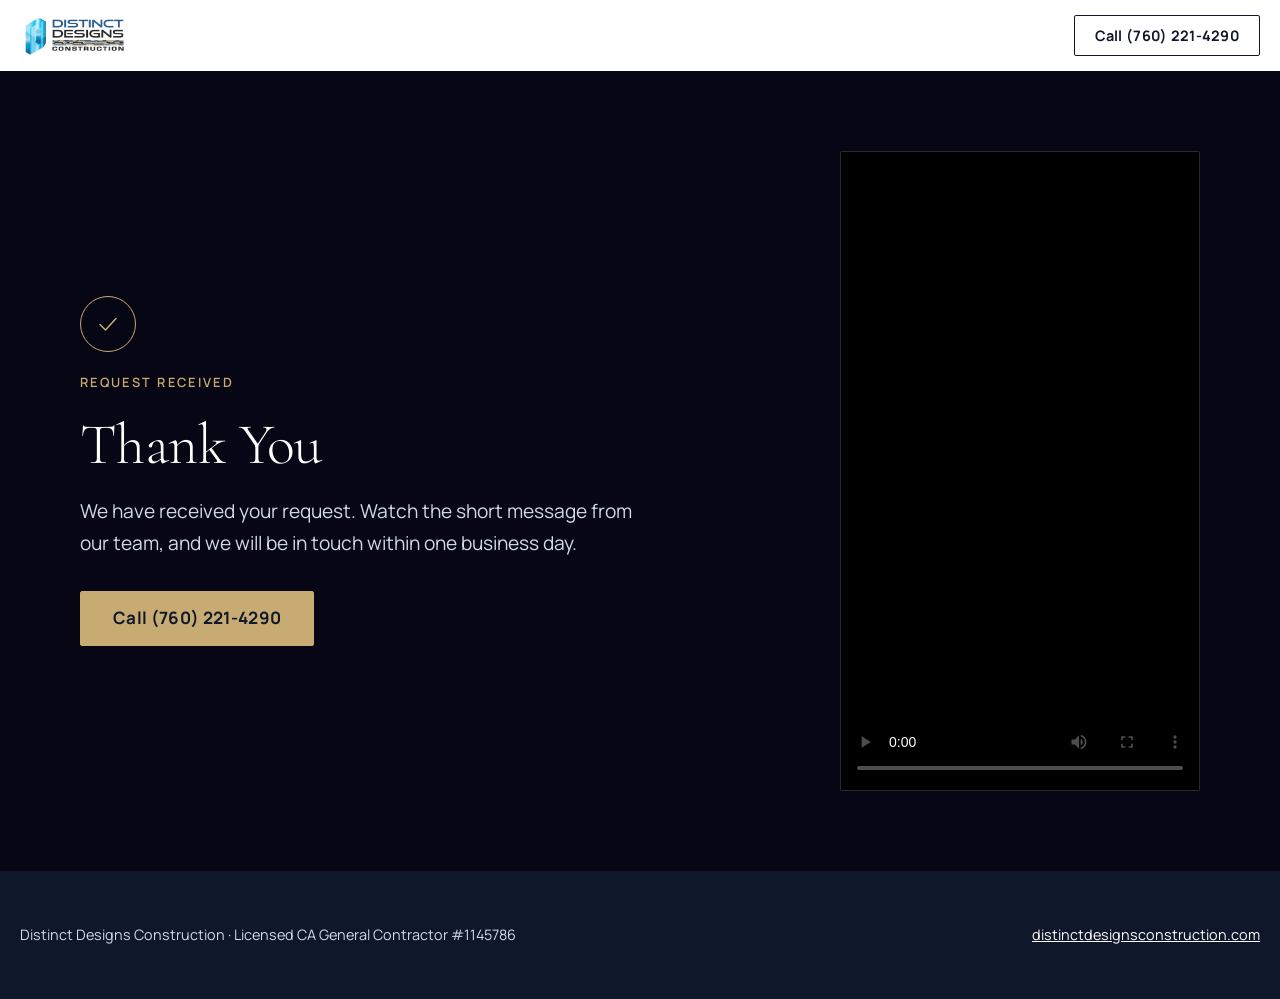
<file: thank-you/index.html>
<!DOCTYPE html>
<html lang="en">
<head>
<meta charset="UTF-8">
<meta name="viewport" content="width=device-width, initial-scale=1.0">
<title>Thank You | Distinct Designs Construction</title>
<meta name="description" content="Thank you for reaching out to Distinct Designs Construction. Watch the short welcome message while our team prepares to contact you.">

<!-- A confirmation page has no business in search results, and indexing it
     would let people land here without ever filling the form. -->
<meta name="robots" content="noindex, nofollow">

<link rel="icon" href="/favicon.ico" sizes="48x48">
<link rel="icon" href="/favicon.png" type="image/png" sizes="192x192">
<link rel="apple-touch-icon" href="/apple-touch-icon.png">

<link rel="preconnect" href="https://fonts.googleapis.com">
<link rel="preconnect" href="https://fonts.gstatic.com" crossorigin>
<link rel="preconnect" href="https://res.cloudinary.com">
<link href="https://fonts.googleapis.com/css2?family=Cormorant+Garamond:ital,wght@0,300;0,400;0,500;0,600;1,400&family=Manrope:wght@400;500;600;700&display=swap" rel="stylesheet">

<!-- Google tag (gtag.js): GA4 and the Google tag, same IDs as the main site -->
<script async src="https://www.googletagmanager.com/gtag/js?id=G-ZN3C7W7TY1"></script>
<script>window.dataLayer=window.dataLayer||[];function gtag(){dataLayer.push(arguments);}gtag("js",new Date());gtag("config","G-ZN3C7W7TY1");gtag("config","GT-PLHFGS6K");</script>

<!-- Meta Pixel, same ID as the main site -->
<script>!function(f,b,e,v,n,t,s){if(f.fbq)return;n=f.fbq=function(){n.callMethod?n.callMethod.apply(n,arguments):n.queue.push(arguments)};if(!f._fbq)f._fbq=n;n.push=n;n.loaded=!0;n.version="2.0";n.queue=[];t=b.createElement(e);t.async=!0;t.src=v;s=b.getElementsByTagName(e)[0];s.parentNode.insertBefore(t,s)}(window,document,"script","https://connect.facebook.net/en_US/fbevents.js");fbq("init","2036241113908440");fbq("track","PageView");</script>

<!-- Shared by every landing page, so it carries its own CSS rather than
     reaching into one page folder's stylesheet. That keeps each landing page
     independently deployable and lets this file be pasted anywhere as-is. -->
<style>
:root {
  --color-bg: #ffffff;
  --color-charcoal: #0f172a;
  --color-charcoal-soft: #070614;
  --color-text: #0f172a;
  --color-text-on-dark: #ffffff;
  --color-text-on-dark-muted: #d1dae5;
  --color-clay: #c8ab72;
  --color-clay-dark: #a98a50;
  --color-on-accent: #0f172a;
  --color-hairline-on-dark: rgba(255, 255, 255, 0.16);

  --font-display: "Cormorant Garamond", "Times New Roman", serif;
  --font-body: "Manrope", -apple-system, BlinkMacSystemFont, "Segoe UI", sans-serif;

  --fs-hero: clamp(2.35rem, 3.4vw + 0.9rem, 3.75rem);
  --fs-body-lg: 1.2rem;
  --fs-small: 0.9rem;
  --fs-eyebrow: 0.8rem;

  --space-2xs: 0.5rem;
  --space-xs: 0.75rem;
  --space-sm: 1.25rem;
  --space-md: 2rem;
  --space-lg: 3.25rem;
  --space-xl: 5rem;

  --content-max: 1360px;
  --nav-h: 71px;
  --radius: 2px;
  --ease-editorial: cubic-bezier(0.16, 1, 0.3, 1);
}

*, *::before, *::after { box-sizing: border-box; }

body {
  margin: 0;
  background-color: var(--color-bg);
  color: var(--color-text);
  font-family: var(--font-body);
  font-size: 1.0625rem;
  line-height: 1.65;
  -webkit-font-smoothing: antialiased;
}

img { max-width: 100%; display: block; }

.skip-link {
  position: absolute; left: -9999px;
  background: var(--color-charcoal); color: var(--color-text-on-dark);
  padding: var(--space-xs) var(--space-sm); z-index: 100;
}
.skip-link:focus { left: var(--space-sm); top: var(--space-sm); }

/* ---------- Nav ---------- */
.site-nav {
  height: var(--nav-h);
  display: flex; align-items: center; justify-content: space-between;
  gap: var(--space-sm);
  padding: 0 var(--space-sm);
  max-width: var(--content-max); margin: 0 auto;
}
.site-nav__logo img { height: 40px; width: auto; }
.nav-call {
  display: inline-block;
  padding: var(--space-2xs) var(--space-sm);
  border: 1px solid var(--color-charcoal); border-radius: var(--radius);
  color: var(--color-charcoal);
  font-size: var(--fs-small); font-weight: 700; letter-spacing: 0.02em;
  text-decoration: none; white-space: nowrap; flex-shrink: 0;
  transition: background-color 0.3s var(--ease-editorial),
              color 0.3s var(--ease-editorial);
}
.nav-call:hover, .nav-call:focus-visible {
  background-color: var(--color-charcoal); color: var(--color-text-on-dark);
}

/* ---------- Thank you: two columns, copy left, video right ---------- */
.thanks {
  background-color: var(--color-charcoal-soft);
  color: var(--color-text-on-dark);
  padding: var(--space-xl) var(--space-sm);
}
.thanks__inner {
  max-width: 1120px; margin: 0 auto;
  display: grid;
  /* The video column is capped rather than fluid: the film is vertical, so
     letting it grow with the viewport would make it tower over the copy. */
  grid-template-columns: minmax(0, 1fr) minmax(0, 360px);
  gap: clamp(var(--space-md), 5vw, var(--space-xl));
  align-items: center;
}

.thanks__mark {
  width: 56px; height: 56px;
  margin: 0 0 var(--space-sm);
  border: 1px solid var(--color-clay); border-radius: 50%;
  display: grid; place-items: center;
}
.thanks__mark svg {
  width: 24px; height: 24px;
  stroke: var(--color-clay); stroke-width: 1.5; fill: none;
  stroke-linecap: round; stroke-linejoin: round;
}
.thanks__eyebrow {
  margin: 0 0 var(--space-sm);
  font-size: var(--fs-eyebrow); font-weight: 600;
  letter-spacing: 0.18em; text-transform: uppercase;
  color: var(--color-clay);
}
.thanks__title {
  margin: 0 0 var(--space-sm);
  font-family: var(--font-display);
  font-size: var(--fs-hero); font-weight: 300;
  line-height: 1.08; letter-spacing: -0.01em;
}
.thanks__body {
  margin: 0 0 var(--space-md);
  max-width: 46ch;
  font-size: var(--fs-body-lg);
  color: var(--color-text-on-dark-muted);
}
.thanks__cta {
  display: inline-block;
  padding: var(--space-xs) var(--space-md);
  background-color: var(--color-clay);
  border: 1px solid var(--color-clay); border-radius: var(--radius);
  color: var(--color-on-accent);
  font-weight: 700; letter-spacing: 0.02em; text-decoration: none;
  transition: background-color 0.3s var(--ease-editorial),
              border-color 0.3s var(--ease-editorial);
}
.thanks__cta:hover, .thanks__cta:focus-visible {
  background-color: var(--color-clay-dark); border-color: var(--color-clay-dark);
}

/* The film is 1080x1920, so it is sized at its true 9:16 rather than dropped
   into a 16:9 box that would letterbox it down both sides. */
.thanks__video {
  aspect-ratio: 9 / 16;
  width: 100%;
  margin: 0;
  border: 1px solid var(--color-hairline-on-dark);
  border-radius: var(--radius);
  overflow: hidden;
  background-color: #000;
}
.thanks__video video { width: 100%; height: 100%; display: block; object-fit: cover; }

/* ---------- Footer ---------- */
.site-footer {
  background-color: var(--color-charcoal);
  color: var(--color-text-on-dark-muted);
  padding: var(--space-lg) var(--space-sm);
  font-size: var(--fs-small);
}
.site-footer__inner {
  max-width: var(--content-max); margin: 0 auto;
  display: flex; flex-wrap: wrap; gap: var(--space-sm);
  align-items: center; justify-content: space-between;
}
.site-footer a { color: var(--color-text-on-dark); }
.site-footer p { margin: 0; }

:focus-visible { outline: 2px solid var(--color-clay); outline-offset: 3px; }

@media (prefers-reduced-motion: reduce) {
  *, *::before, *::after {
    animation-duration: 0.01ms !important;
    transition-duration: 0.01ms !important;
  }
}

/* One column below the point where the copy column gets too narrow to read.
   The video leads, since it is the reason to stay on the page. */
@media (max-width: 860px) {
  .thanks { padding: var(--space-lg) var(--space-sm); }
  .thanks__inner { grid-template-columns: minmax(0, 1fr); gap: var(--space-lg); }
  .thanks__video { order: -1; max-width: 320px; margin-inline: auto; }
  .thanks__copy { text-align: center; }
  .thanks__mark { margin-inline: auto; }
  .thanks__body { margin-inline: auto; }
  .site-footer__inner { justify-content: center; text-align: center; }
}
</style>
</head>
<body>
<!-- Meta Pixel fallback for visitors without JavaScript -->
<noscript><img height="1" width="1" style="display:none" alt="" src="https://www.facebook.com/tr?id=2036241113908440&amp;ev=PageView&amp;noscript=1"></noscript>

<a class="skip-link" href="#main">Skip to content</a>

<header class="site-nav">
  <a class="site-nav__logo" href="https://distinctdesignsconstruction.com/">
    <img src="images/logo-distinct-designs.webp"
         alt="Distinct Designs Construction" width="350" height="128">
  </a>
  <a class="nav-call" href="tel:+17602214290">Call (760) 221-4290</a>
</header>

<main id="main" class="thanks">
  <div class="thanks__inner">

    <div class="thanks__copy">

      <div class="thanks__mark" aria-hidden="true">
        <svg viewBox="0 0 24 24" role="presentation"><path d="M4 12.5 9.5 18 20 6.5"/></svg>
      </div>

      <p class="thanks__eyebrow">Request Received</p>

      <h1 class="thanks__title">Thank You</h1>

      <p class="thanks__body">
        We have received your request. Watch the short message from our team,
        and we will be in touch within one business day.
      </p>

      <a class="thanks__cta" href="tel:+17602214290">Call (760) 221-4290</a>

    </div>

    <!-- Served from Cloudinary with w_720,q_auto. The master file is 1080x1920
         and 90 MB, which is about 21 Mbps and unusable on a phone; the same
         film at 720 wide under q_auto is 5.2 MB and still oversamples a slot
         this size. preload="metadata" keeps even that off the initial load. -->
    <div class="thanks__video">
      <video
        controls
        playsinline
        preload="metadata"
        poster="https://res.cloudinary.com/de0iy9a1o/video/upload/w_720,q_auto,so_1/v1792016318/Thank_you_video_2_qkepgt.jpg"
        width="720" height="1280"
        title="A message from Distinct Designs Construction">
        <source src="https://res.cloudinary.com/de0iy9a1o/video/upload/w_720,q_auto/v1792016318/Thank_you_video_2_qkepgt.mp4" type="video/mp4">
        Your browser cannot play this video.
        <a href="https://res.cloudinary.com/de0iy9a1o/video/upload/w_720,q_auto/v1792016318/Thank_you_video_2_qkepgt.mp4">Download it instead.</a>
      </video>
    </div>

  </div>
</main>

<footer class="site-footer">
  <div class="site-footer__inner">
    <p>Distinct Designs Construction &middot; Licensed CA General Contractor #1145786</p>
    <p><a href="https://distinctdesignsconstruction.com/">distinctdesignsconstruction.com</a></p>
  </div>
</footer>

</body>
</html>
</file>
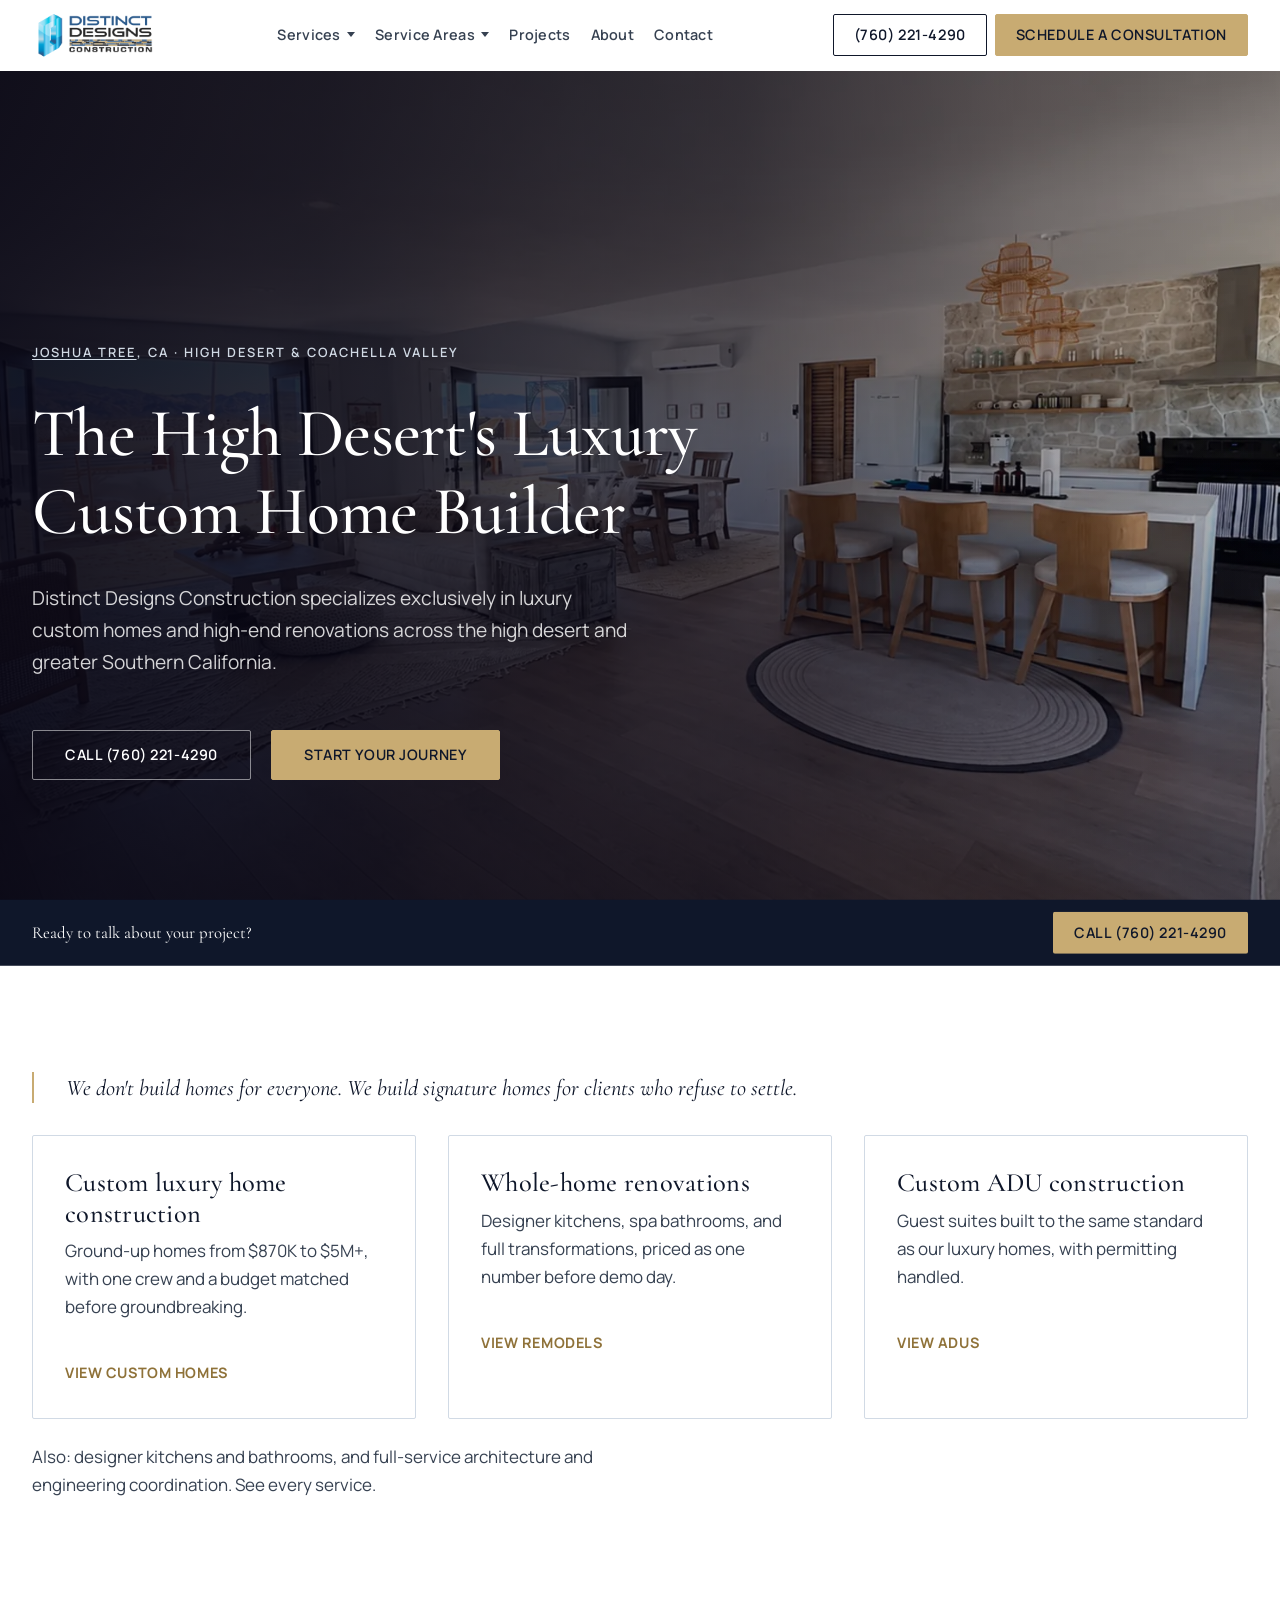
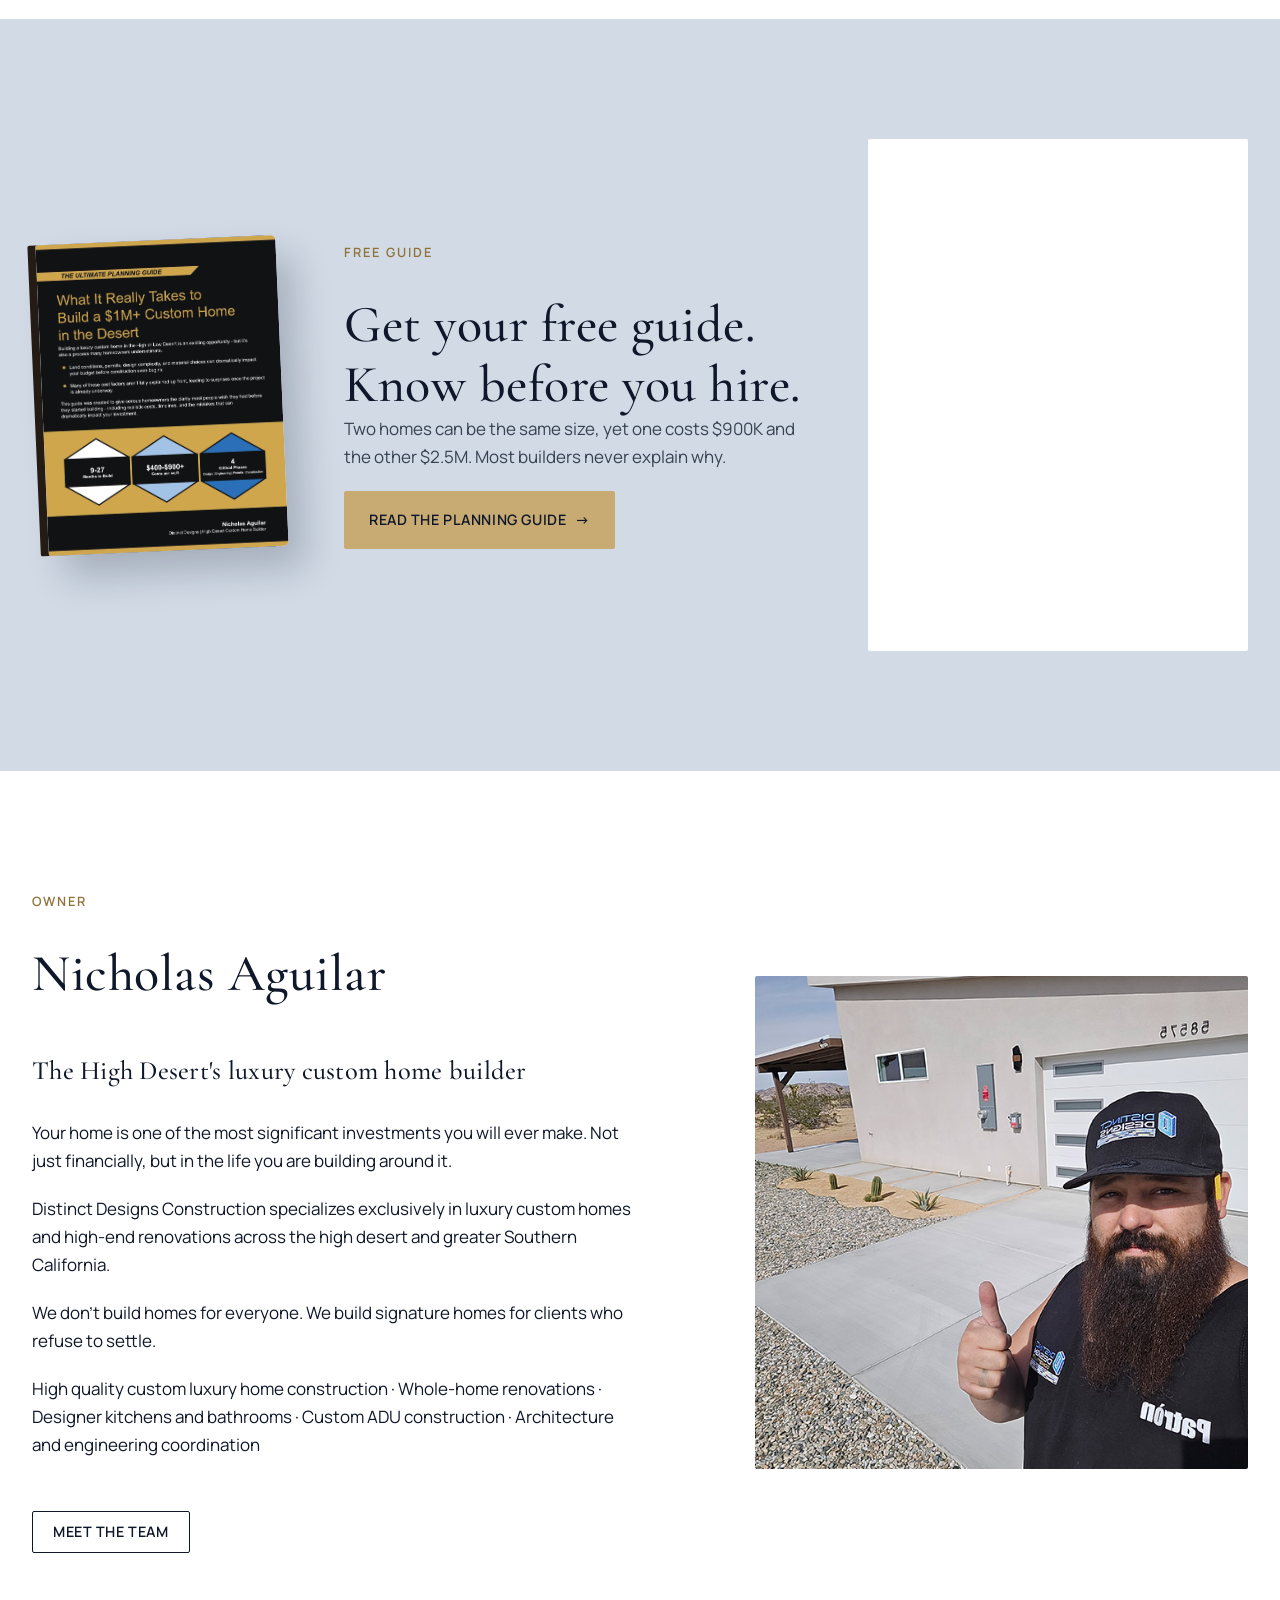
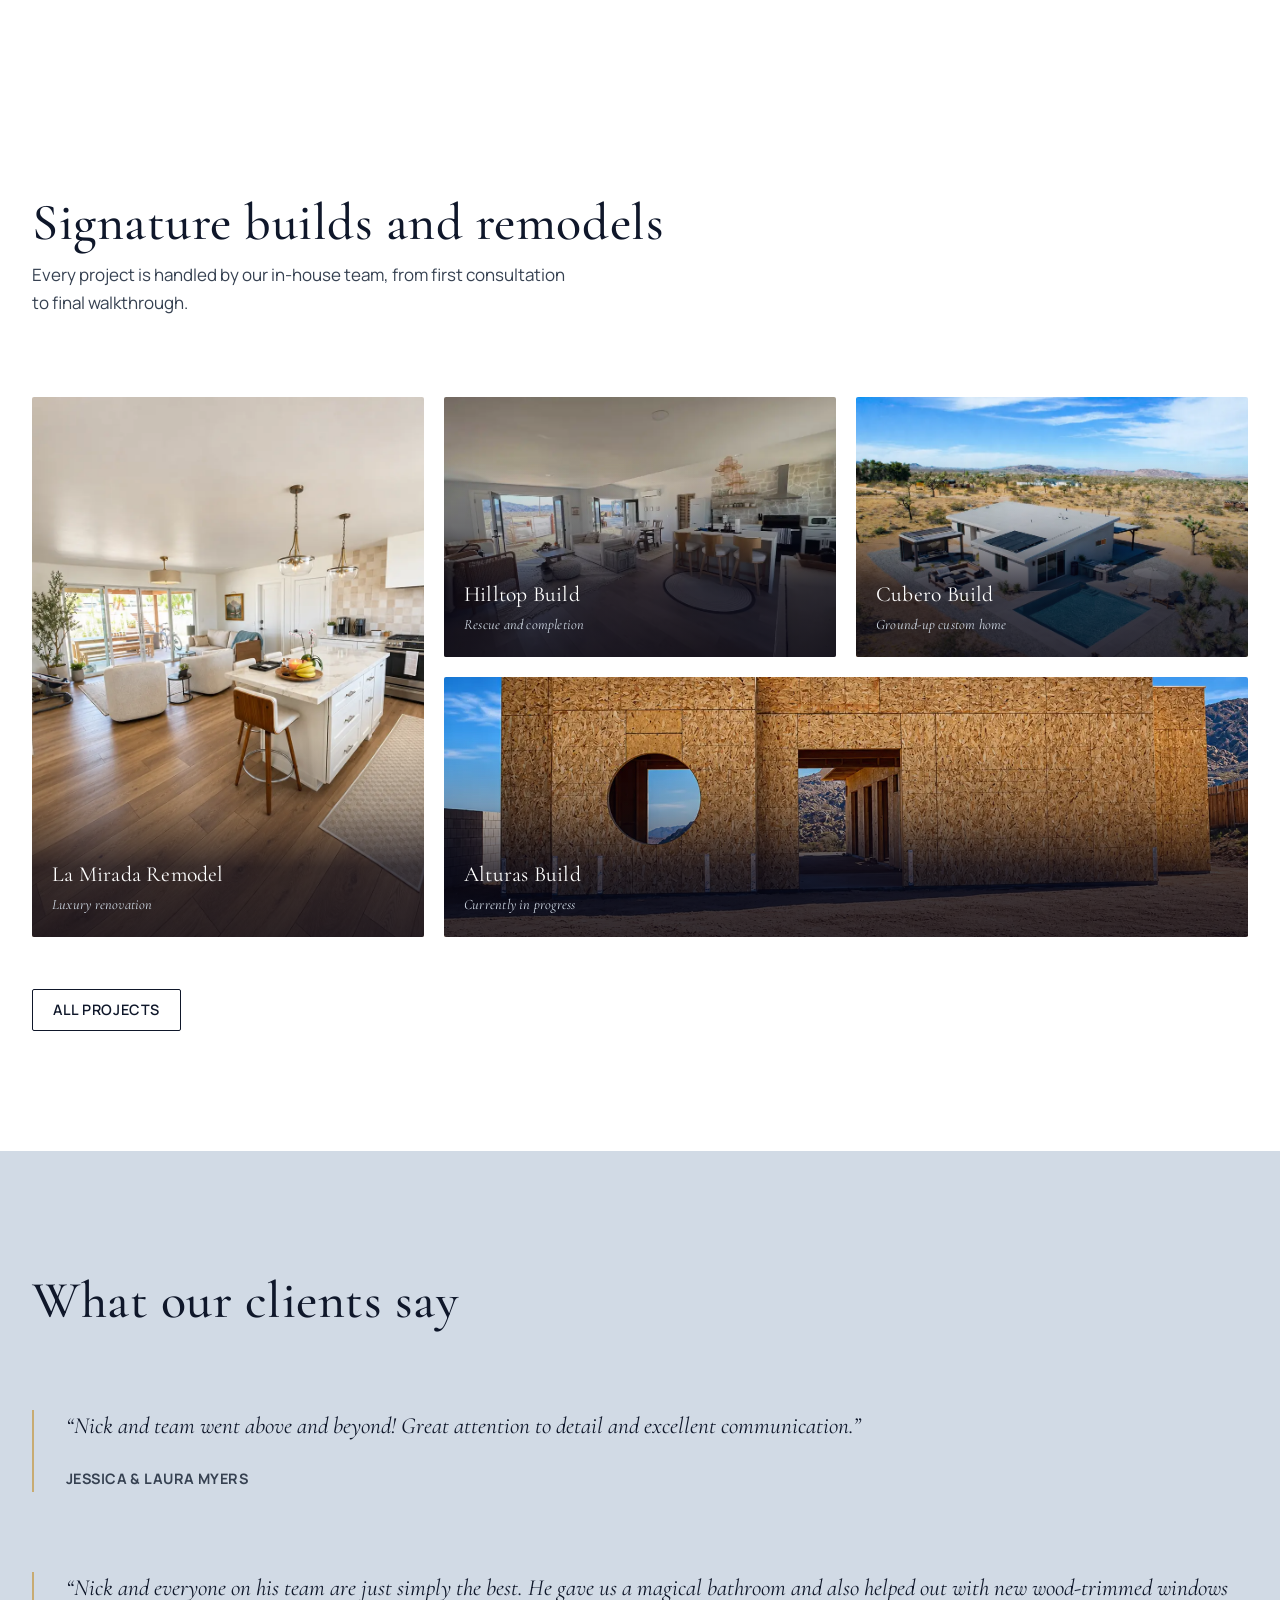
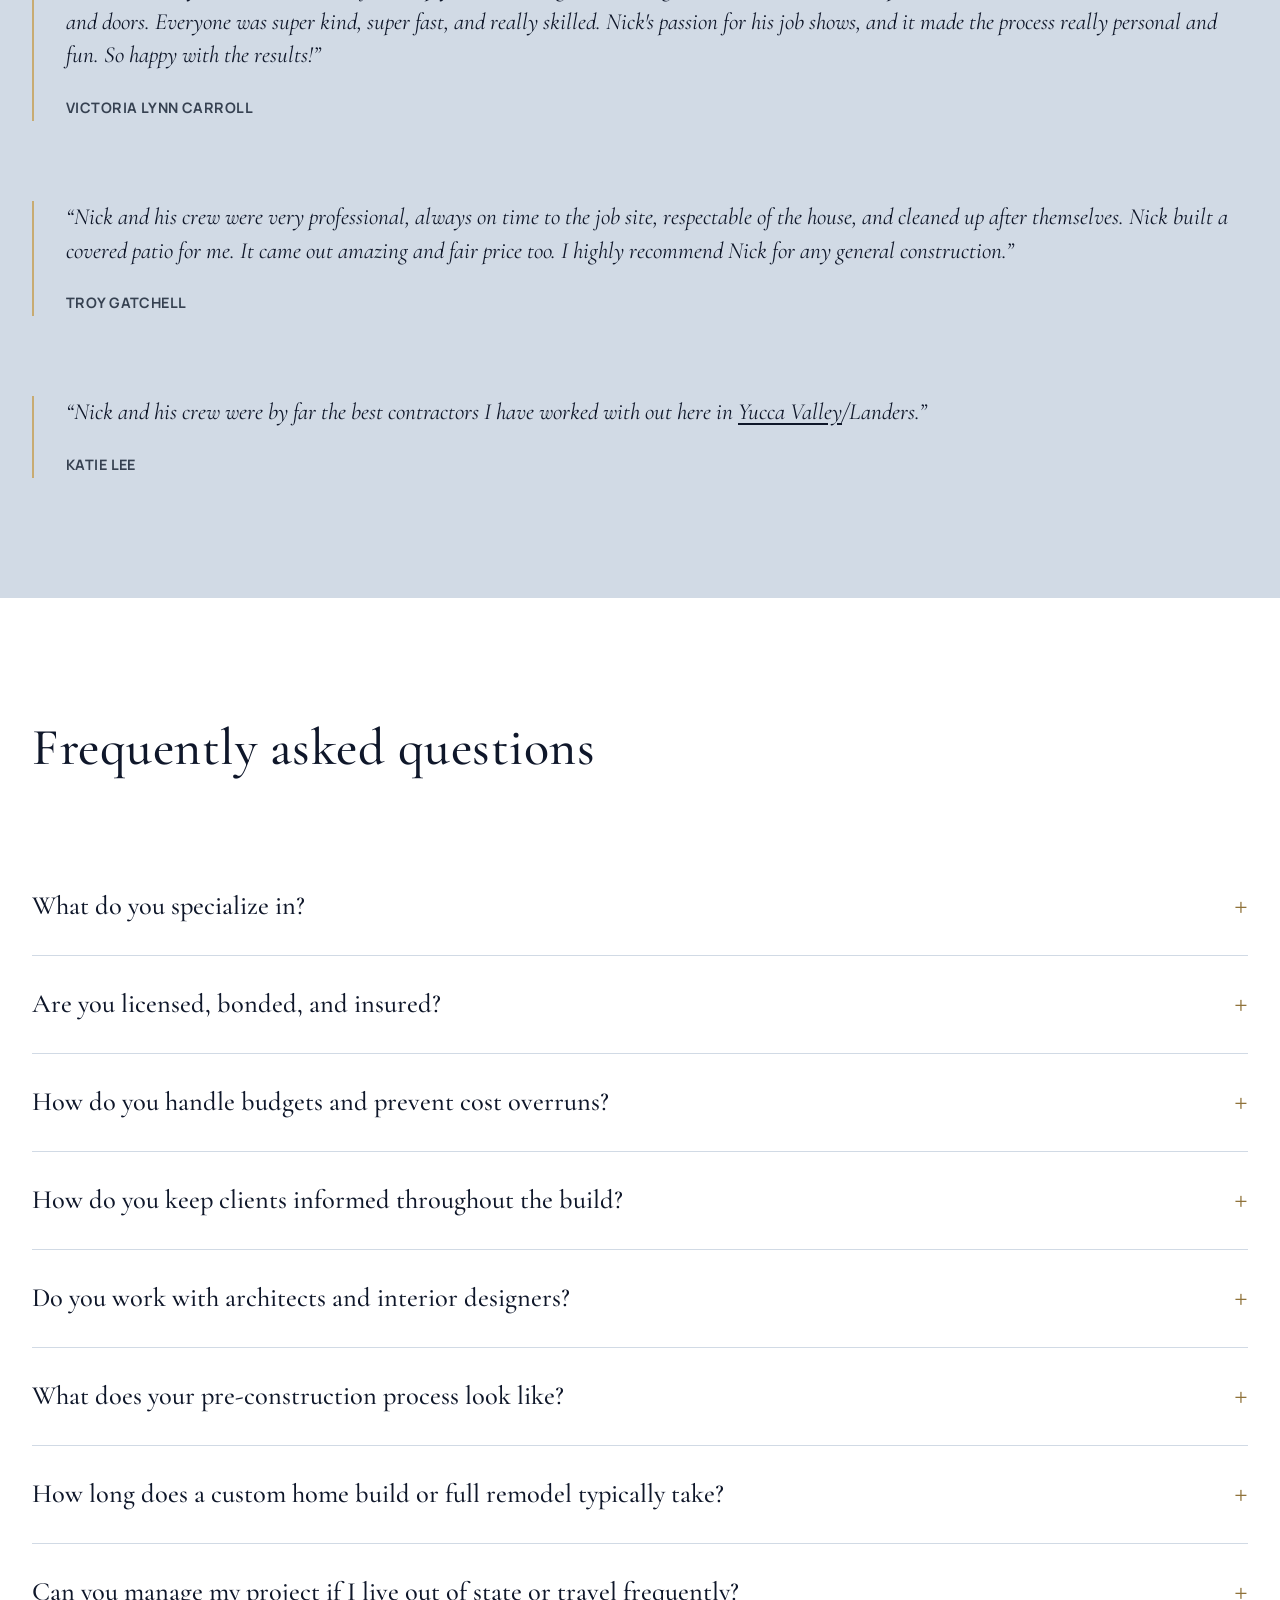
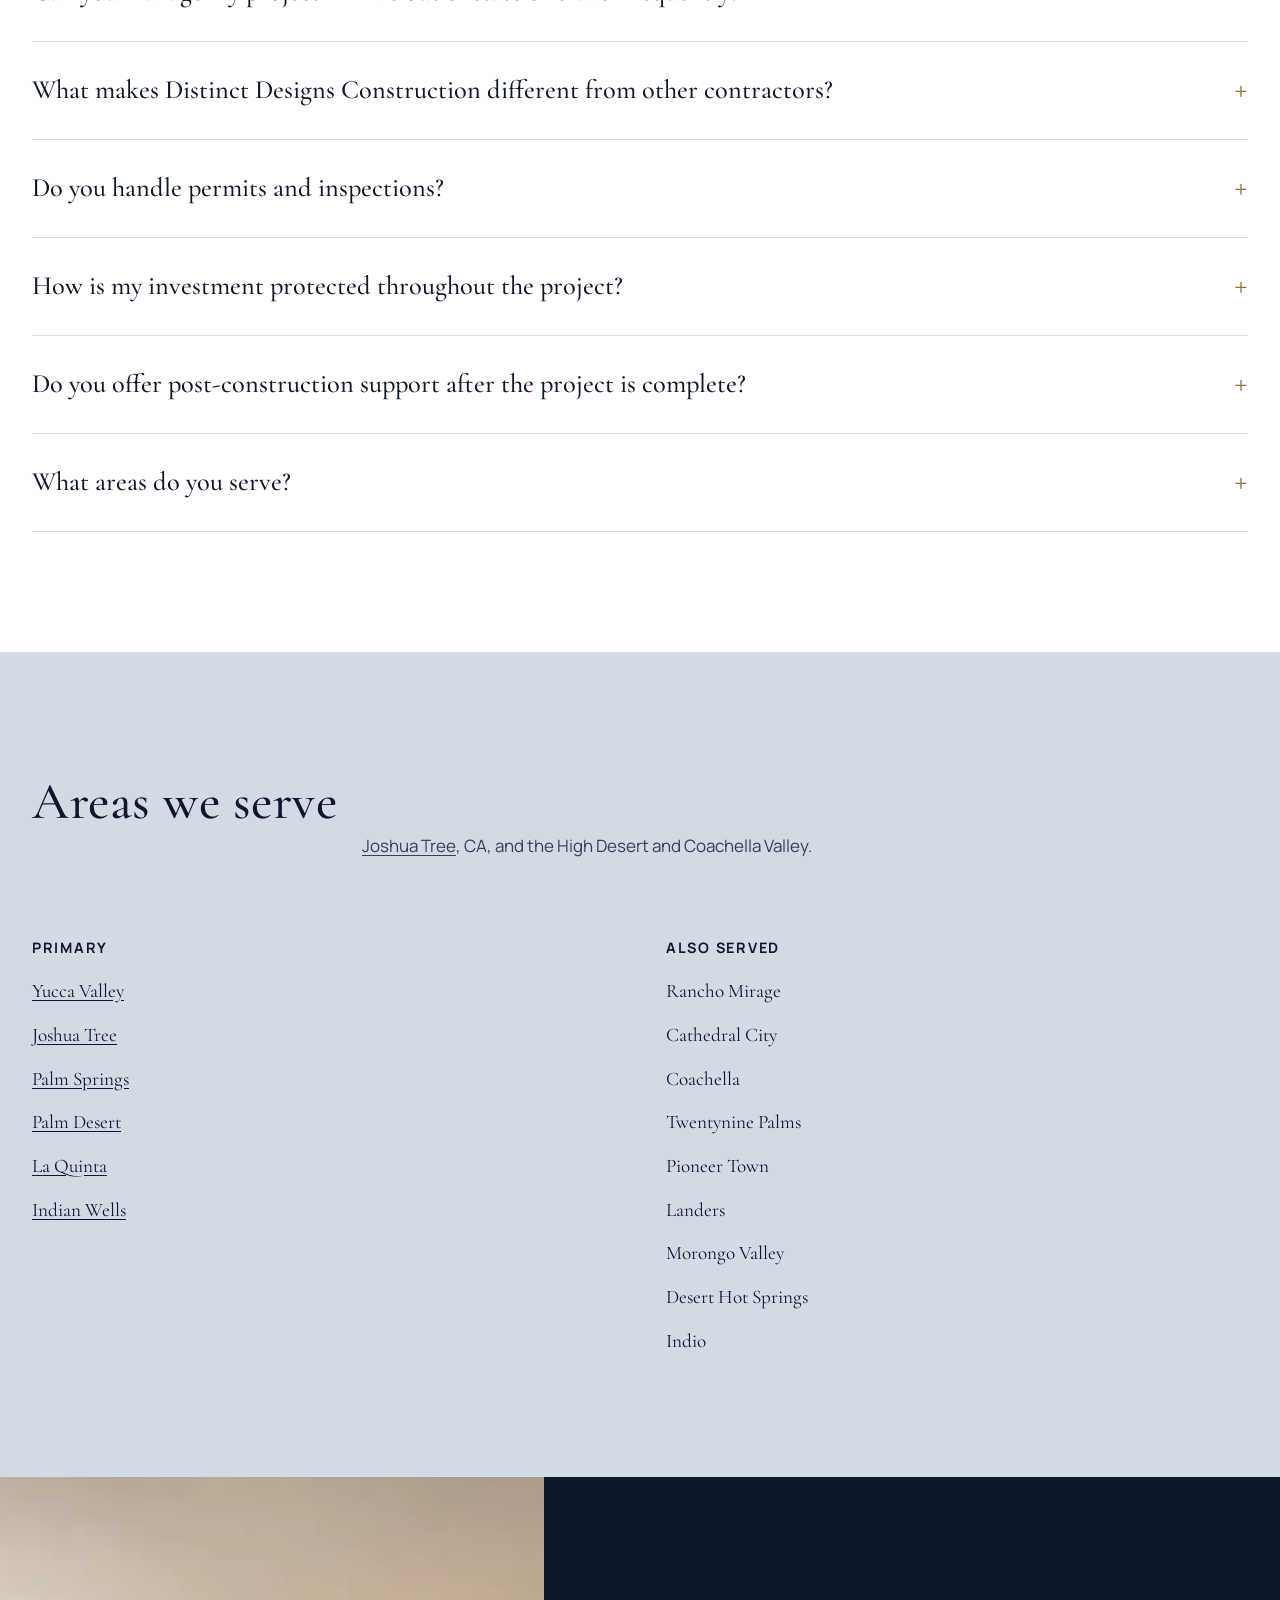
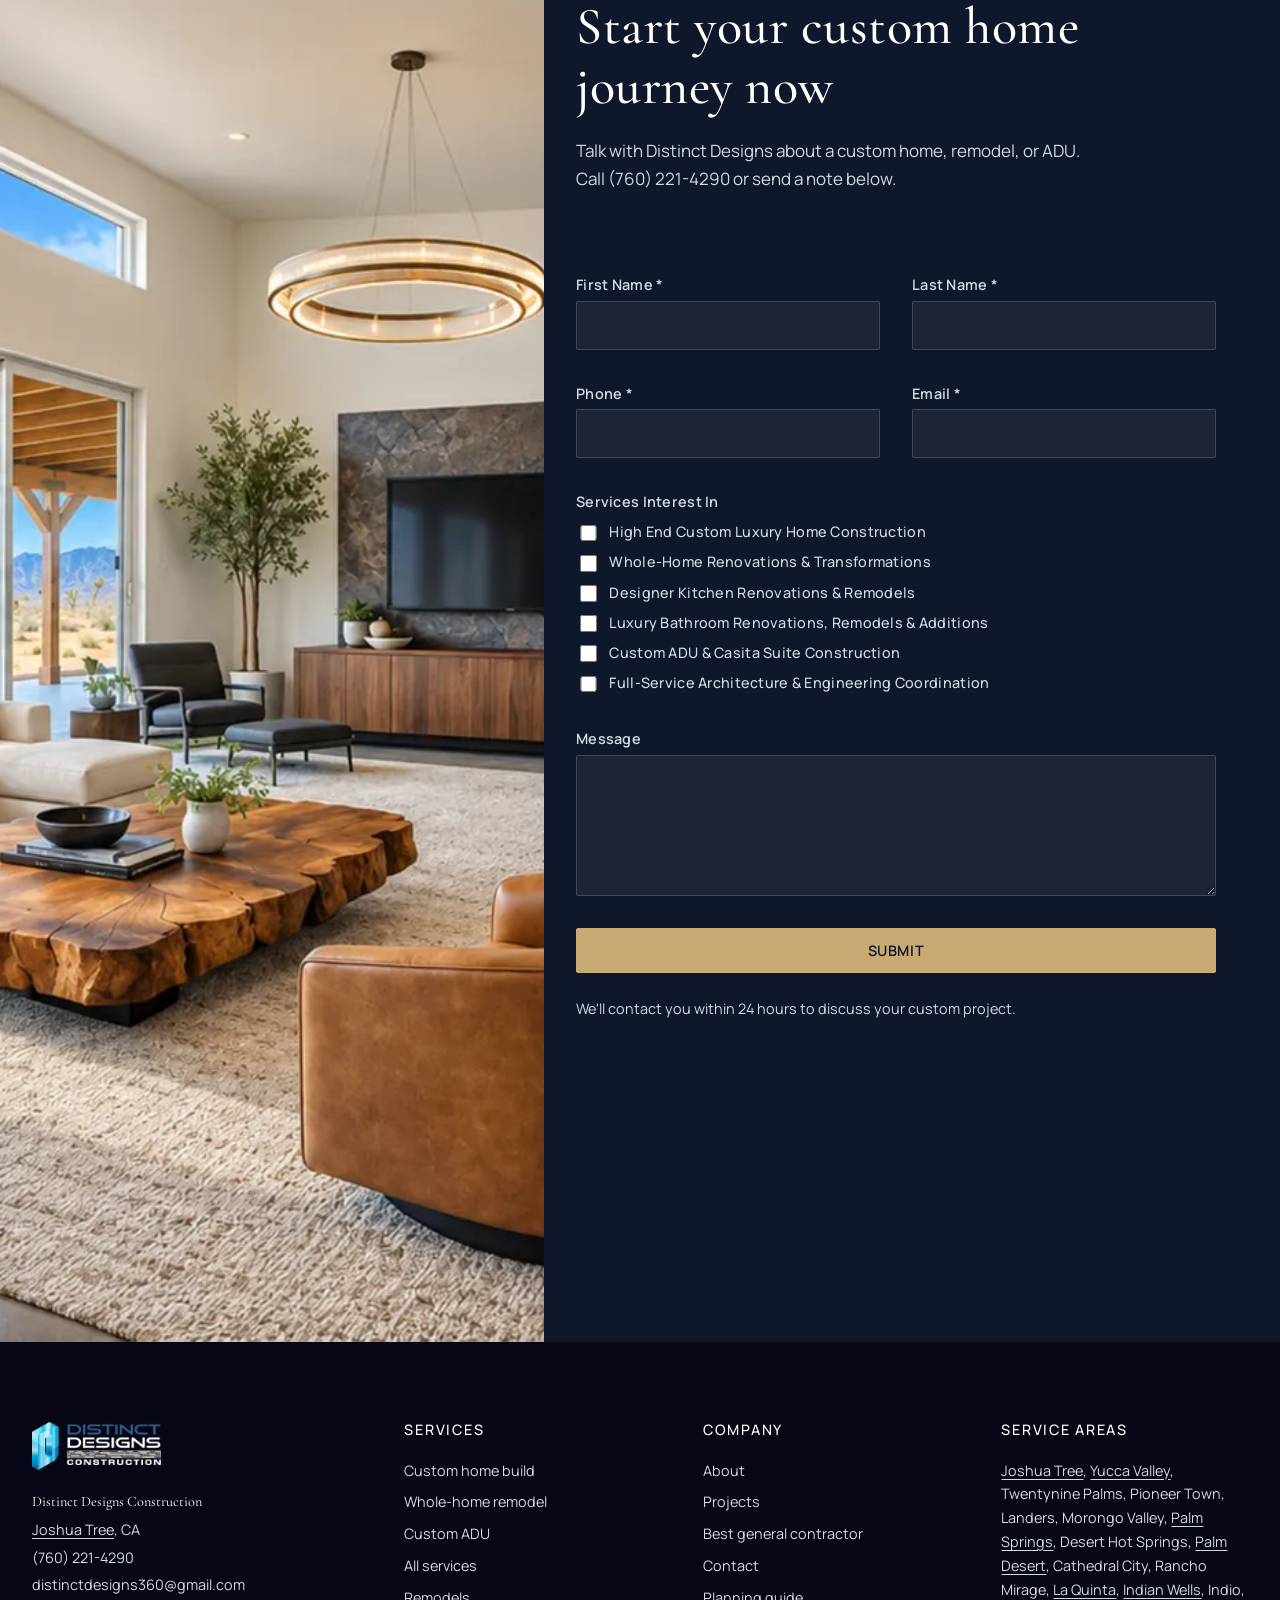
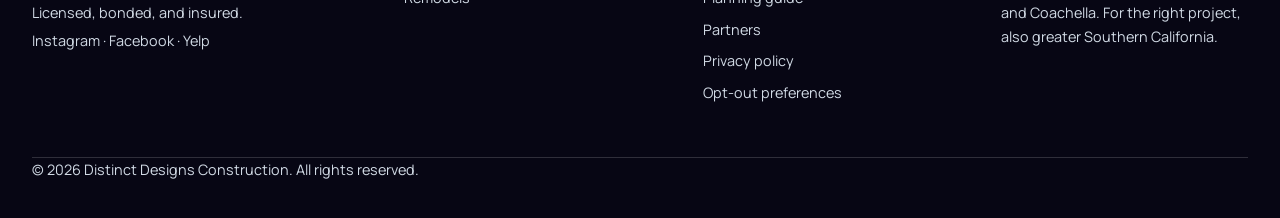
<file: website/index.html>
<!DOCTYPE html>
<html lang="en">
<head>
<meta charset="UTF-8">
<meta name="viewport" content="width=device-width, initial-scale=1.0">
<title>Luxury Custom Home Builder in Joshua Tree, CA | Distinct Designs Construction</title>
<meta name="description" content="Distinct Designs Construction builds luxury custom homes and high-end renovations in Joshua Tree, Yucca Valley, Palm Springs, and the Coachella Valley. Call (760) 221-4290.">
<meta name="robots" content="noindex, nofollow">
<link rel="icon" href="favicon.jpg" type="image/jpeg">
<link rel="preconnect" href="https://fonts.googleapis.com">
<link rel="preconnect" href="https://fonts.gstatic.com" crossorigin>
<link href="https://fonts.googleapis.com/css2?family=Cormorant+Garamond:ital,wght@0,300;0,400;0,500;0,600;1,400&amp;family=Manrope:wght@400;500;600;700&amp;display=swap" rel="stylesheet">
<link rel="stylesheet" href="styles.css">
<script>document.documentElement.classList.add("js-reveal");</script>
<script type="application/ld+json">{"@context": "https://schema.org", "@type": ["HomeAndConstructionBusiness", "GeneralContractor"], "name": "Distinct Designs Construction", "description": "Luxury custom homes and high-end renovations across the High Desert and greater Southern California.", "telephone": "+1-760-221-4290", "email": "distinctdesigns360@gmail.com", "image": "https://distinctdesignsconstruction.com/wp-content/uploads/2026/02/DD-logo-full.webp", "address": {"@type": "PostalAddress", "addressLocality": "Joshua Tree", "addressRegion": "CA", "addressCountry": "US"}, "areaServed": [{"@type": "City", "name": "Joshua Tree"}, {"@type": "City", "name": "Yucca Valley"}, {"@type": "City", "name": "Twentynine Palms"}, {"@type": "City", "name": "Pioneer Town"}, {"@type": "City", "name": "Landers"}, {"@type": "City", "name": "Morongo Valley"}, {"@type": "City", "name": "Palm Springs"}, {"@type": "City", "name": "Desert Hot Springs"}, {"@type": "City", "name": "Palm Desert"}, {"@type": "City", "name": "Cathedral City"}, {"@type": "City", "name": "Rancho Mirage"}, {"@type": "City", "name": "La Quinta"}, {"@type": "City", "name": "Indian Wells"}, {"@type": "City", "name": "Indio"}, {"@type": "City", "name": "Coachella"}], "sameAs": ["https://www.instagram.com/distinctdesignsconst/", "https://www.facebook.com/profile.php?id=61561101665757", "https://www.yelp.com/biz/distinct-designs-yucca-valley-6"]}</script>
<script type="application/ld+json">{"@context": "https://schema.org", "@type": "FAQPage", "mainEntity": [{"@type": "Question", "name": "What do you specialize in?", "acceptedAnswer": {"@type": "Answer", "text": "We specialize exclusively in high-end custom construction and luxury renovations across the high desert and greater Southern California region. Our services include Custom Luxury Home Construction, Whole-Home Renovations and Transformations, Designer Kitchen Renovations and Remodels, Luxury Bathroom Renovations, Remodels and Additions, Custom ADU and Guest Suite Construction, and Full-Service Architecture and Engineering Coordination. Every project is handled by our dedicated in-house team from the first consultation to the final walkthrough: no rotating subcontractors, no compromises."}}, {"@type": "Question", "name": "Are you licensed, bonded, and insured?", "acceptedAnswer": {"@type": "Answer", "text": "Yes. Distinct Designs Construction is a fully licensed, bonded, and insured contractor. License #1039394. Your investment and your property are fully protected from day one."}}, {"@type": "Question", "name": "How do you handle budgets and prevent cost overruns?", "acceptedAnswer": {"@type": "Answer", "text": "Before a single shovel breaks ground we conduct a thorough pre-construction design-to-budget matching process. Every material selection, design detail, and architectural decision is carefully evaluated and priced upfront so you have a clear and accurate picture of your total investment from day one. No mid-build surprises, no forced compromises, and no uncomfortable conversations about costs that should have been addressed from the start. If an element of the design needs to be reconsidered we identify it early and present alternatives that meet the same standard, before you have committed to it."}}, {"@type": "Question", "name": "How do you keep clients informed throughout the build?", "acceptedAnswer": {"@type": "Answer", "text": "Communication is one of our most important commitments to every client. You receive real-time photo updates through our client portal powered by CompanyCam plus detailed bi-weekly field reports so you always know exactly where your project stands. When you reach out you hear back the same day, directly from leadership or your dedicated project manager, not a receptionist or voicemail box. Text, email, or phone call: we are always accessible. You will never feel out of the loop on your own project."}}, {"@type": "Question", "name": "Do you work with architects and interior designers?", "acceptedAnswer": {"@type": "Answer", "text": "Absolutely. We have longstanding relationships with top architects, designers, and realtors throughout the high desert and greater Southern California region. We are experienced at bringing precise design visions to life without ever compromising the intent, and our trusted partners regularly refer their most discerning clients to us because they know the work will be executed with the same level of care and precision they put into their own. When your architect, designer, and builder operate in true partnership the vision actually gets built exactly as intended."}}, {"@type": "Question", "name": "What does your pre-construction process look like?", "acceptedAnswer": {"@type": "Answer", "text": "Before we break ground we invest significant time in the pre-construction phase because we believe the work done before construction begins is what separates a smooth build from a stressful one. This includes a thorough consultation to understand your vision, lifestyle, and budget, complete design-to-budget matching to ensure everything is aligned before any commitments are made, full coordination with your architect or designer, permitting and approval management, and a detailed project timeline so you know exactly what to expect and when. You move forward with complete confidence knowing every dollar has been accounted for and every detail has been planned with purpose."}}, {"@type": "Question", "name": "How long does a custom home build or full remodel typically take?", "acceptedAnswer": {"@type": "Answer", "text": "Every project is unique and timelines vary based on scope, size, and complexity. A full custom home build typically ranges from 10 to 18 months depending on design, permitting, and finish selections. A full home remodel can range from 2 to 6 months. What sets us apart is not just the timeline we give you. It is how we protect it. Our pre-construction process, dedicated crew, and proactive communication system are all specifically designed to prevent the delays that derail most builds. You will always know where your project stands and why."}}, {"@type": "Question", "name": "Can you manage my project if I live out of state or travel frequently?", "acceptedAnswer": {"@type": "Answer", "text": "Yes and we do it regularly. Our client portal provides real-time photo updates, our bi-weekly field reports keep you fully informed, and we offer scheduled video calls throughout the build so you always feel completely in control without needing to be on site. We act as your eyes and ears on the ground so you never have to wonder what is happening with your investment. Many of our most successful and celebrated projects have been built for out-of-state clients who trusted our process and never once felt out of the loop."}}, {"@type": "Question", "name": "What makes Distinct Designs Construction different from other contractors?", "acceptedAnswer": {"@type": "Answer", "text": "Several things set us apart and none of them are accidental. We bring the same dedicated crew from day one to move-in day: no rotating strangers on your job site. We match your design to your budget before we ever break ground so there are no costly surprises mid-build. You have direct access to leadership on every project, not an assistant, not a call center. Our job sites are kept clean, organized, and fully protected throughout every phase of construction. And when something unexpected comes up, because in construction something always does, we are already handling it before you even knew there was a problem. We don't just build homes. We protect your investment and deliver something you will be proud of for decades."}}, {"@type": "Question", "name": "Do you handle permits and inspections?", "acceptedAnswer": {"@type": "Answer", "text": "Yes. We manage the entire permitting and inspection process on your behalf from plan approvals through certificates of occupancy. You never have to chase down paperwork, navigate local bureaucracy, or follow up with city offices on your own. This is especially valuable for first-time luxury builders and out-of-state clients who need a builder they can fully trust to manage every detail of the process, not just the construction itself."}}, {"@type": "Question", "name": "How is my investment protected throughout the project?", "acceptedAnswer": {"@type": "Answer", "text": "Financial transparency is a core part of how we operate. Every dollar is tied directly to a project milestone so you always know what you are paying for and why. We provide detailed documentation for every phase of your build, we never ask for funds beyond what the current scope requires, and our pre-construction budget matching process ensures your investment is fully accounted for before work ever begins. You will never be caught off guard financially on a Distinct Designs project."}}, {"@type": "Question", "name": "Do you offer post-construction support after the project is complete?", "acceptedAnswer": {"@type": "Answer", "text": "Yes and this is one of the things that truly separates us from virtually every other builder in the region. Our post-construction concierge service ensures that when we hand over the keys the only thing left behind is the home itself. This includes a full deep clean and site preparation, complete punch list management and coordination, subcontractor follow-up for warranties and certificates of occupancy, utility activation and smart home system setup, appliance registration, and a complete documentation package including warranties, manuals, as-built drawings, and maintenance schedules. Your home is not finished until everything works exactly as it should and you are completely taken care of."}}, {"@type": "Question", "name": "What areas do you serve?", "acceptedAnswer": {"@type": "Answer", "text": "We proudly serve the entire high desert and Coachella Valley region including Joshua Tree, Yucca Valley, Twentynine Palms, Palm Springs, Pioneer Town, Landers, Morongo Valley, Desert Hot Springs, Palm Desert, Rancho Mirage, Indian Wells, Indio, La Quinta and Cathedral City. For the right project we are also available for builds throughout greater Southern California."}}]}</script>
</head>
<body>
<a class="skip-link" href="#main">Skip to content</a>
<header class="site-nav" id="site-nav">
  <div class="site-nav__inner">
    <a href="./" class="site-nav__logo">
      <img src="images/logo-distinct-designs.webp" alt="Distinct Designs Construction" width="350" height="128">
    </a>
    <nav class="site-nav__links" aria-label="Primary">
      <div class="nav-dropdown">
      <button type="button" class="nav-dropdown__toggle" aria-expanded="false" aria-haspopup="true" aria-controls="services-menu">Services</button>
      <div class="nav-dropdown__panel" id="services-menu" role="menu" aria-label="Services">
        <a role="menuitem" href="services/custom-home-build/">Custom Home Build</a><a role="menuitem" href="services/whole-home-remodel/">Whole House Remodel</a><a role="menuitem" href="services/custom-adu/">Custom ADU and Guest Suite</a><a role="menuitem" href="services/remodels/">Remodels</a>
      </div>
    </div><div class="nav-dropdown">
      <button type="button" class="nav-dropdown__toggle" aria-expanded="false" aria-haspopup="true" aria-controls="areas-menu">Service Areas</button>
      <div class="nav-dropdown__panel" id="areas-menu" role="menu" aria-label="Service Areas">
        <a role="menuitem" href="service-areas/yucca-valley/">Yucca Valley</a><a role="menuitem" href="service-areas/joshua-tree/">Joshua Tree</a><a role="menuitem" href="service-areas/palm-springs/">Palm Springs</a><a role="menuitem" href="service-areas/palm-desert/">Palm Desert</a><a role="menuitem" href="service-areas/la-quinta/">La Quinta</a><a role="menuitem" href="service-areas/indian-wells/">Indian Wells</a>
      </div>
    </div><a href="projects/">Projects</a><a href="about/">About</a><a href="contact/">Contact</a>
    </nav>
    <div class="site-nav__actions">
      <a class="btn btn--nav" href="tel:+17602214290">(760) 221-4290</a>
      <a class="btn btn--nav-primary" href="contact/">Schedule a Consultation</a>
    </div>
    <button class="site-nav__toggle" id="nav-toggle" aria-label="Open menu" aria-expanded="false" aria-controls="site-nav__mobile">
      <span></span><span></span><span></span>
    </button>
  </div>
  <nav class="site-nav__mobile" id="site-nav__mobile" aria-label="Mobile">
    <div class="nav-dropdown is-open">
      <button type="button" class="nav-dropdown__toggle" aria-expanded="true" aria-haspopup="true" aria-controls="services-menu-mobile">Services</button>
      <div class="nav-dropdown__panel" id="services-menu-mobile" role="menu" aria-label="Services">
        <a role="menuitem" href="services/custom-home-build/">Custom Home Build</a><a role="menuitem" href="services/whole-home-remodel/">Whole House Remodel</a><a role="menuitem" href="services/custom-adu/">Custom ADU and Guest Suite</a><a role="menuitem" href="services/remodels/">Remodels</a>
      </div>
    </div><div class="nav-dropdown">
      <button type="button" class="nav-dropdown__toggle" aria-expanded="false" aria-haspopup="true" aria-controls="areas-menu-mobile">Service Areas</button>
      <div class="nav-dropdown__panel" id="areas-menu-mobile" role="menu" aria-label="Service Areas">
        <a role="menuitem" href="service-areas/yucca-valley/">Yucca Valley</a><a role="menuitem" href="service-areas/joshua-tree/">Joshua Tree</a><a role="menuitem" href="service-areas/palm-springs/">Palm Springs</a><a role="menuitem" href="service-areas/palm-desert/">Palm Desert</a><a role="menuitem" href="service-areas/la-quinta/">La Quinta</a><a role="menuitem" href="service-areas/indian-wells/">Indian Wells</a>
      </div>
    </div><a href="projects/">Projects</a><a href="about/">About</a><a href="contact/">Contact</a><a href="remodels/">Best general contractor</a><a href="planning-guide/">Planning Guide</a><a href="partners/">Partners</a><a class="btn btn--nav" href="tel:+17602214290">(760) 221-4290</a><a class="btn btn--primary" href="contact/">Schedule a Consultation</a>
  </nav>
</header>
<div class="sticky-cta" id="sticky-cta">
  <p>Ready to talk about your project?</p>
  <a href="tel:+17602214290" class="btn btn--sticky">Call (760) 221-4290</a>
</div>
<main id="main"><header class="hero">
  <img class="hero__image" src="images/hero-remodel.webp"
      srcset="images/hero-remodel-1200.webp 1200w, images/hero-remodel.webp 1920w"
      sizes="100vw" alt="Finished open-plan living room and kitchen with a stone feature wall, oak floors and sliding doors onto the desert" width="1920" height="960" fetchpriority="high">
  <div class="hero__scrim" aria-hidden="true"></div>
  <div class="hero__content reveal">
    <p class="eyebrow"><a class="city-link" href="service-areas/joshua-tree/">Joshua Tree</a>, CA · High Desert &amp; Coachella Valley</p>
    <h1>The High Desert's Luxury Custom Home Builder</h1>
    <p class="subhead">Distinct Designs Construction specializes exclusively in luxury custom homes and high-end renovations across the high desert and greater Southern California.</p>
    <nav class="hero-cta" aria-label="Hero">
      <a href="tel:+17602214290" class="btn btn--secondary">Call (760) 221-4290</a>
      <a href="contact/" class="btn btn--primary">Start Your Journey</a>
    </nav>
  </div>
</header>

<section class="section">
  <p class="pull-line reveal">We don't build homes for everyone. We build signature homes for clients who refuse to settle.</p>
  <div class="service-grid" style="margin-top:2rem">
    <a class="service-card" href="services/custom-home-build/">
      <h3>Custom luxury home construction</h3>
      <p>Ground-up homes from $870K to $5M+, with one crew and a budget matched before groundbreaking.</p>
      <span class="service-card__more">View custom homes</span>
    </a>
    <a class="service-card" href="services/whole-home-remodel/">
      <h3>Whole-home renovations</h3>
      <p>Designer kitchens, spa bathrooms, and full transformations, priced as one number before demo day.</p>
      <span class="service-card__more">View remodels</span>
    </a>
    <a class="service-card" href="services/custom-adu/">
      <h3>Custom ADU construction</h3>
      <p>Guest suites built to the same standard as our luxury homes, with permitting handled.</p>
      <span class="service-card__more">View ADUs</span>
    </a>
  </div>
  <p class="page-intro" style="margin-top:1.5rem">Also: <a href="services/remodels/">designer kitchens and bathrooms</a>, and full-service architecture and engineering coordination. <a href="services/">See every service</a>.</p>
</section>
<section class="section section--tinted" id="guide">
  <div class="guide-layout">
    <figure class="book">
  <img src="images/site/planning-guide-cover.jpg" alt="The Ultimate Planning Guide: What It Really Takes to Build a $1M+ Custom Home in the Desert, by Nicholas Aguilar" width="1082" height="1400" loading="lazy">
</figure>
    <div class="guide-layout__copy">
      <p class="eyebrow">Free guide</p>
      <h2>Get your free guide. Know before you hire.</h2>
      <p class="page-intro">Two homes can be the same size, yet one costs $900K and the other $2.5M. Most builders never explain why.</p>
      <p class="guide-cta"><a class="btn btn--primary" href="planning-guide/">Read the planning guide</a></p>
    </div>
    <div class="guide-layout__form reveal"><div class="form-embed form-embed--guide">
  <iframe src="https://api.leadconnectorhq.com/widget/form/YQYYVz28qqwYJWbc8ZUw" title="Get your free planning guide" id="inline-YQYYVz28qqwYJWbc8ZUw" data-layout="{'id':'INLINE'}" data-trigger-type="alwaysShow" data-trigger-value="" data-activation-type="alwaysActivated" data-activation-value="" data-deactivation-type="neverDeactivate" data-deactivation-value="" data-form-name="Get your free planning guide" data-height="512" data-layout-iframe-id="inline-YQYYVz28qqwYJWbc8ZUw" data-form-id="YQYYVz28qqwYJWbc8ZUw" scrolling="no"></iframe>
</div></div>
  </div>
</section>
<section class="section section--split">
  <div>
    <p class="eyebrow">Owner</p>
    <h2>Nicholas Aguilar</h2>
    <h3 class="section--split__subhead">The High Desert's luxury custom home builder</h3>
    <p>Your home is one of the most significant investments you will ever make. Not just financially, but in the life you are building around it.</p>
    <p>Distinct Designs Construction specializes exclusively in luxury custom homes and high-end renovations across the high desert and greater Southern California.</p>
    <p>We don't build homes for everyone. We build signature homes for clients who refuse to settle.</p>
    <p>High quality custom luxury home construction · Whole-home renovations · Designer kitchens and bathrooms · Custom ADU construction · Architecture and engineering coordination</p>
    <div class="link-row"><a class="btn btn--nav" href="about/">Meet the team</a></div>
  </div>
  <div class="section--split__media reveal">
    <img src="images/site/Nick-DD.jpg" alt="Nicholas Aguilar, owner of Distinct Designs Construction" width="800" height="1000" loading="lazy">
  </div>
</section>
<section class="section" id="projects">
  <div class="section__header">
    <h2>Signature builds and remodels</h2>
    <p>Every project is handled by our in-house team, from first consultation to final walkthrough.</p>
  </div>
  <div class="projects-grid reveal"><a class="project-tile project-tile--link project-tile--tall" href="projects/la-mirada/">
  <img src="images/project-la-mirada.webp" alt="La Mirada Remodel: open-plan kitchen and living area with marble island, brass pendants and oak floors" width="900" height="1200" loading="lazy">
  <span class="project-tile__label">La Mirada Remodel <em>Luxury renovation</em></span>
</a><a class="project-tile project-tile--link" href="projects/hilltop/">
  <img src="images/project-hilltop.webp" alt="Hilltop Build: open-plan living and kitchen with stone feature wall, opening to the desert" width="900" height="675" loading="lazy">
  <span class="project-tile__label">Hilltop Build <em>Rescue and completion</em></span>
</a><a class="project-tile project-tile--link" href="projects/cubero/">
  <img src="images/project-cubero.webp" alt="Cubero Build: desert modern home from above, with pool and Joshua tree landscape" width="900" height="675" loading="lazy">
  <span class="project-tile__label">Cubero Build <em>Ground-up custom home</em></span>
</a><a class="project-tile project-tile--link" href="projects/alturas/">
  <img src="images/project-alturas.webp" alt="Alturas Build in progress: sheathed walls with a circular window opening, against the desert and mountains" width="1400" height="932" loading="lazy">
  <span class="project-tile__label">Alturas Build <em>Currently in progress</em></span>
</a></div>
  <div class="link-row"><a class="btn btn--nav" href="projects/">All projects</a></div>
</section>
<section class="section section--tinted" id="testimonials">
  <h2>What our clients say</h2>
  <div class="testimonial-stack reveal"><blockquote><p>&ldquo;Nick and team went above and beyond! Great attention to detail and excellent communication.&rdquo;</p><cite>Jessica &amp; Laura Myers</cite></blockquote><blockquote><p>&ldquo;Nick and everyone on his team are just simply the best. He gave us a magical bathroom and also helped out with new wood-trimmed windows and doors. Everyone was super kind, super fast, and really skilled. Nick's passion for his job shows, and it made the process really personal and fun. So happy with the results!&rdquo;</p><cite>Victoria Lynn Carroll</cite></blockquote><blockquote><p>&ldquo;Nick and his crew were very professional, always on time to the job site, respectable of the house, and cleaned up after themselves. Nick built a covered patio for me. It came out amazing and fair price too. I highly recommend Nick for any general construction.&rdquo;</p><cite>Troy Gatchell</cite></blockquote><blockquote><p>&ldquo;Nick and his crew were by far the best contractors I have worked with out here in <a class="city-link" href="service-areas/yucca-valley/">Yucca Valley</a>/Landers.&rdquo;</p><cite>Katie Lee</cite></blockquote></div>
</section>
<section class="section" id="faq">
  <h2>Frequently asked questions</h2>
  <div class="accordion"><div class="accordion__item">
  <h3><button class="accordion__trigger" aria-expanded="false" aria-controls="home-faq-1">What do you specialize in?</button></h3>
  <div class="accordion__panel" id="home-faq-1"><p>We specialize exclusively in high-end custom construction and luxury renovations across the high desert and greater Southern California region. Our services include Custom Luxury Home Construction, Whole-Home Renovations and Transformations, Designer Kitchen Renovations and Remodels, Luxury Bathroom Renovations, Remodels and Additions, Custom ADU and Guest Suite Construction, and Full-Service Architecture and Engineering Coordination. Every project is handled by our dedicated in-house team from the first consultation to the final walkthrough: no rotating subcontractors, no compromises.</p></div>
</div><div class="accordion__item">
  <h3><button class="accordion__trigger" aria-expanded="false" aria-controls="home-faq-2">Are you licensed, bonded, and insured?</button></h3>
  <div class="accordion__panel" id="home-faq-2"><p>Yes. Distinct Designs Construction is a fully licensed, bonded, and insured contractor. License #1039394. Your investment and your property are fully protected from day one.</p></div>
</div><div class="accordion__item">
  <h3><button class="accordion__trigger" aria-expanded="false" aria-controls="home-faq-3">How do you handle budgets and prevent cost overruns?</button></h3>
  <div class="accordion__panel" id="home-faq-3"><p>Before a single shovel breaks ground we conduct a thorough pre-construction design-to-budget matching process. Every material selection, design detail, and architectural decision is carefully evaluated and priced upfront so you have a clear and accurate picture of your total investment from day one. No mid-build surprises, no forced compromises, and no uncomfortable conversations about costs that should have been addressed from the start. If an element of the design needs to be reconsidered we identify it early and present alternatives that meet the same standard, before you have committed to it.</p></div>
</div><div class="accordion__item">
  <h3><button class="accordion__trigger" aria-expanded="false" aria-controls="home-faq-4">How do you keep clients informed throughout the build?</button></h3>
  <div class="accordion__panel" id="home-faq-4"><p>Communication is one of our most important commitments to every client. You receive real-time photo updates through our client portal powered by CompanyCam plus detailed bi-weekly field reports so you always know exactly where your project stands. When you reach out you hear back the same day, directly from leadership or your dedicated project manager, not a receptionist or voicemail box. Text, email, or phone call: we are always accessible. You will never feel out of the loop on your own project.</p></div>
</div><div class="accordion__item">
  <h3><button class="accordion__trigger" aria-expanded="false" aria-controls="home-faq-5">Do you work with architects and interior designers?</button></h3>
  <div class="accordion__panel" id="home-faq-5"><p>Absolutely. We have longstanding relationships with top architects, designers, and realtors throughout the high desert and greater Southern California region. We are experienced at bringing precise design visions to life without ever compromising the intent, and our trusted partners regularly refer their most discerning clients to us because they know the work will be executed with the same level of care and precision they put into their own. When your architect, designer, and builder operate in true partnership the vision actually gets built exactly as intended.</p></div>
</div><div class="accordion__item">
  <h3><button class="accordion__trigger" aria-expanded="false" aria-controls="home-faq-6">What does your pre-construction process look like?</button></h3>
  <div class="accordion__panel" id="home-faq-6"><p>Before we break ground we invest significant time in the pre-construction phase because we believe the work done before construction begins is what separates a smooth build from a stressful one. This includes a thorough consultation to understand your vision, lifestyle, and budget, complete design-to-budget matching to ensure everything is aligned before any commitments are made, full coordination with your architect or designer, permitting and approval management, and a detailed project timeline so you know exactly what to expect and when. You move forward with complete confidence knowing every dollar has been accounted for and every detail has been planned with purpose.</p></div>
</div><div class="accordion__item">
  <h3><button class="accordion__trigger" aria-expanded="false" aria-controls="home-faq-7">How long does a custom home build or full remodel typically take?</button></h3>
  <div class="accordion__panel" id="home-faq-7"><p>Every project is unique and timelines vary based on scope, size, and complexity. A full custom home build typically ranges from 10 to 18 months depending on design, permitting, and finish selections. A full home remodel can range from 2 to 6 months. What sets us apart is not just the timeline we give you. It is how we protect it. Our pre-construction process, dedicated crew, and proactive communication system are all specifically designed to prevent the delays that derail most builds. You will always know where your project stands and why.</p></div>
</div><div class="accordion__item">
  <h3><button class="accordion__trigger" aria-expanded="false" aria-controls="home-faq-8">Can you manage my project if I live out of state or travel frequently?</button></h3>
  <div class="accordion__panel" id="home-faq-8"><p>Yes and we do it regularly. Our client portal provides real-time photo updates, our bi-weekly field reports keep you fully informed, and we offer scheduled video calls throughout the build so you always feel completely in control without needing to be on site. We act as your eyes and ears on the ground so you never have to wonder what is happening with your investment. Many of our most successful and celebrated projects have been built for out-of-state clients who trusted our process and never once felt out of the loop.</p></div>
</div><div class="accordion__item">
  <h3><button class="accordion__trigger" aria-expanded="false" aria-controls="home-faq-9">What makes Distinct Designs Construction different from other contractors?</button></h3>
  <div class="accordion__panel" id="home-faq-9"><p>Several things set us apart and none of them are accidental. We bring the same dedicated crew from day one to move-in day: no rotating strangers on your job site. We match your design to your budget before we ever break ground so there are no costly surprises mid-build. You have direct access to leadership on every project, not an assistant, not a call center. Our job sites are kept clean, organized, and fully protected throughout every phase of construction. And when something unexpected comes up, because in construction something always does, we are already handling it before you even knew there was a problem. We don't just build homes. We protect your investment and deliver something you will be proud of for decades.</p></div>
</div><div class="accordion__item">
  <h3><button class="accordion__trigger" aria-expanded="false" aria-controls="home-faq-10">Do you handle permits and inspections?</button></h3>
  <div class="accordion__panel" id="home-faq-10"><p>Yes. We manage the entire permitting and inspection process on your behalf from plan approvals through certificates of occupancy. You never have to chase down paperwork, navigate local bureaucracy, or follow up with city offices on your own. This is especially valuable for first-time luxury builders and out-of-state clients who need a builder they can fully trust to manage every detail of the process, not just the construction itself.</p></div>
</div><div class="accordion__item">
  <h3><button class="accordion__trigger" aria-expanded="false" aria-controls="home-faq-11">How is my investment protected throughout the project?</button></h3>
  <div class="accordion__panel" id="home-faq-11"><p>Financial transparency is a core part of how we operate. Every dollar is tied directly to a project milestone so you always know what you are paying for and why. We provide detailed documentation for every phase of your build, we never ask for funds beyond what the current scope requires, and our pre-construction budget matching process ensures your investment is fully accounted for before work ever begins. You will never be caught off guard financially on a Distinct Designs project.</p></div>
</div><div class="accordion__item">
  <h3><button class="accordion__trigger" aria-expanded="false" aria-controls="home-faq-12">Do you offer post-construction support after the project is complete?</button></h3>
  <div class="accordion__panel" id="home-faq-12"><p>Yes and this is one of the things that truly separates us from virtually every other builder in the region. Our post-construction concierge service ensures that when we hand over the keys the only thing left behind is the home itself. This includes a full deep clean and site preparation, complete punch list management and coordination, subcontractor follow-up for warranties and certificates of occupancy, utility activation and smart home system setup, appliance registration, and a complete documentation package including warranties, manuals, as-built drawings, and maintenance schedules. Your home is not finished until everything works exactly as it should and you are completely taken care of.</p></div>
</div><div class="accordion__item">
  <h3><button class="accordion__trigger" aria-expanded="false" aria-controls="home-faq-13">What areas do you serve?</button></h3>
  <div class="accordion__panel" id="home-faq-13"><p>We proudly serve the entire high desert and Coachella Valley region including <a class="city-link" href="service-areas/joshua-tree/">Joshua Tree</a>, <a class="city-link" href="service-areas/yucca-valley/">Yucca Valley</a>, Twentynine Palms, <a class="city-link" href="service-areas/palm-springs/">Palm Springs</a>, Pioneer Town, Landers, Morongo Valley, Desert Hot Springs, <a class="city-link" href="service-areas/palm-desert/">Palm Desert</a>, Rancho Mirage, <a class="city-link" href="service-areas/indian-wells/">Indian Wells</a>, Indio, <a class="city-link" href="service-areas/la-quinta/">La Quinta</a> and Cathedral City. For the right project we are also available for builds throughout greater Southern California.</p></div>
</div></div>
</section>
<section class="section section--tinted" id="areas-served">
  <h2>Areas we serve</h2>
  <p class="page-intro"><a class="city-link" href="service-areas/joshua-tree/">Joshua Tree</a>, CA, and the High Desert and Coachella Valley.</p>
  <div class="areas-grid reveal"><div><h3>Primary</h3><ul class="areas-list"><li><a class="city-link" href="service-areas/yucca-valley/">Yucca Valley</a></li><li><a class="city-link" href="service-areas/joshua-tree/">Joshua Tree</a></li><li><a class="city-link" href="service-areas/palm-springs/">Palm Springs</a></li><li><a class="city-link" href="service-areas/palm-desert/">Palm Desert</a></li><li><a class="city-link" href="service-areas/la-quinta/">La Quinta</a></li><li><a class="city-link" href="service-areas/indian-wells/">Indian Wells</a></li></ul></div><div><h3>Also served</h3><ul class="areas-list"><li>Rancho Mirage</li><li>Cathedral City</li><li>Coachella</li><li>Twentynine Palms</li><li>Pioneer Town</li><li>Landers</li><li>Morongo Valley</li><li>Desert Hot Springs</li><li>Indio</li></ul></div></div>
</section>
<section class="lead-section" id="form">
  <div class="lead-section__media">
    <img src="images/footer-cta.webp" alt="Finished great room with wood floors and desert-view windows" width="1600" height="1200" loading="lazy">
  </div>
  <div class="lead-section__content">
    <h2>Start your custom home journey now</h2>
    <p>Talk with Distinct Designs about a custom home, remodel, or ADU. Call <a href="tel:+17602214290">(760) 221-4290</a> or send a note below.</p>
    <form class="lead-form" id="lead-form" method="post" action="https://services.leadconnectorhq.com/hooks/M0maz1S3Bhkgiw0ntdG7/webhook-trigger/QwjlLE1PBqCR3eK57ZsZ" data-form-name="Start your custom home journey">
  <div class="lead-form__row">
    <label for="lead-first-name">First Name *</label>
    <input id="lead-first-name" name="first_name" type="text" autocomplete="given-name" required>
  </div>
  <div class="lead-form__row">
    <label for="lead-last-name">Last Name *</label>
    <input id="lead-last-name" name="last_name" type="text" autocomplete="family-name" required>
  </div>
  <div class="lead-form__row">
    <label for="lead-phone">Phone *</label>
    <input id="lead-phone" name="phone" type="tel" autocomplete="tel" required>
  </div>
  <div class="lead-form__row">
    <label for="lead-email">Email *</label>
    <input id="lead-email" name="email" type="email" autocomplete="email" required>
  </div>
  <fieldset class="lead-form__row lead-form__row--full">
    <legend>Services Interest In</legend>
    <div class="lead-form__checks">
      <label><input type="checkbox" name="services" value="High End Custom Luxury Home Construction"> High End Custom Luxury Home Construction</label><label><input type="checkbox" name="services" value="Whole-Home Renovations &amp; Transformations"> Whole-Home Renovations &amp; Transformations</label><label><input type="checkbox" name="services" value="Designer Kitchen Renovations &amp; Remodels"> Designer Kitchen Renovations &amp; Remodels</label><label><input type="checkbox" name="services" value="Luxury Bathroom Renovations, Remodels &amp; Additions"> Luxury Bathroom Renovations, Remodels &amp; Additions</label><label><input type="checkbox" name="services" value="Custom ADU &amp; Casita Suite Construction"> Custom ADU &amp; Casita Suite Construction</label><label><input type="checkbox" name="services" value="Full-Service Architecture &amp; Engineering Coordination"> Full-Service Architecture &amp; Engineering Coordination</label>
    </div>
  </fieldset>
  <div class="lead-form__row lead-form__row--full">
    <label for="lead-message">Message</label>
    <textarea id="lead-message" name="message" rows="5"></textarea>
  </div>
  <div class="lead-form__row lead-form__row--full">
    <button class="btn btn--primary" type="submit">Submit</button>
    <p class="lead-form__hint">We'll contact you within 24 hours to discuss your custom project.</p>
    <p class="lead-form__note" id="lead-form-note" role="status" aria-live="polite"></p>
  </div>
  <input type="hidden" name="form_name" value="Start your custom home journey">
  <input type="hidden" name="page_url" value="">
  <input type="hidden" name="source" value="website-contact-form">
</form>
  </div>
</section>
</main><footer class="site-footer">
  <div class="site-footer__inner">
    <div class="site-footer__cols">
      <div>
        <img class="site-footer__logo" src="images/site/distinct-web-white-300x112.png" alt="Distinct Designs Construction" width="300" height="112">
        <p class="site-footer__brand">Distinct Designs Construction</p>
        <p><a class="city-link" href="service-areas/joshua-tree/">Joshua Tree</a>, CA</p>
        <p><a href="tel:+17602214290">(760) 221-4290</a></p>
        <p><a href="mailto:distinctdesigns360@gmail.com">distinctdesigns360@gmail.com</a></p>
        <p>Licensed, bonded, and insured.</p>
        <p><a href="https://www.instagram.com/distinctdesignsconst/">Instagram</a> · <a href="https://www.facebook.com/profile.php?id=61561101665757">Facebook</a> · <a href="https://www.yelp.com/biz/distinct-designs-yucca-valley-6">Yelp</a></p>
      </div>
      <div>
        <h2>Services</h2>
        <nav aria-label="Services"><a href="services/custom-home-build/">Custom home build</a><a href="services/whole-home-remodel/">Whole-home remodel</a><a href="services/custom-adu/">Custom ADU</a><a href="services/">All services</a><a href="services/remodels/">Remodels</a></nav>
      </div>
      <div>
        <h2>Company</h2>
        <nav aria-label="Company"><a href="about/">About</a><a href="projects/">Projects</a><a href="remodels/">Best general contractor</a><a href="contact/">Contact</a><a href="planning-guide/">Planning guide</a><a href="partners/">Partners</a><a href="privacy-policy/">Privacy policy</a><a href="opt-out-preferences/">Opt-out preferences</a></nav>
      </div>
      <div>
        <h2>Service areas</h2>
        <p><a class="city-link" href="service-areas/joshua-tree/">Joshua Tree</a>, <a class="city-link" href="service-areas/yucca-valley/">Yucca Valley</a>, Twentynine Palms, Pioneer Town, Landers, Morongo Valley, <a class="city-link" href="service-areas/palm-springs/">Palm Springs</a>, Desert Hot Springs, <a class="city-link" href="service-areas/palm-desert/">Palm Desert</a>, Cathedral City, Rancho Mirage, <a class="city-link" href="service-areas/la-quinta/">La Quinta</a>, <a class="city-link" href="service-areas/indian-wells/">Indian Wells</a>, Indio, and Coachella. For the right project, also greater Southern California.</p>
      </div>
    </div>
  </div>
  <p class="site-footer__legal">&copy; <span id="year"></span> Distinct Designs Construction. All rights reserved.</p>
</footer>
<dialog class="lightbox" id="lightbox" aria-label="Enlarged project photograph">
  <button class="lightbox__close" id="lightbox-close" type="button" aria-label="Close">&times;</button>
  <figure class="lightbox__figure">
    <img class="lightbox__img" id="lightbox-img" alt="">
    <figcaption class="lightbox__caption" id="lightbox-caption"></figcaption>
  </figure>
</dialog>
<script src="script.js"></script>
<script src="https://link.msgsndr.com/js/form_embed.js"></script>
</body>
</html>
</file>
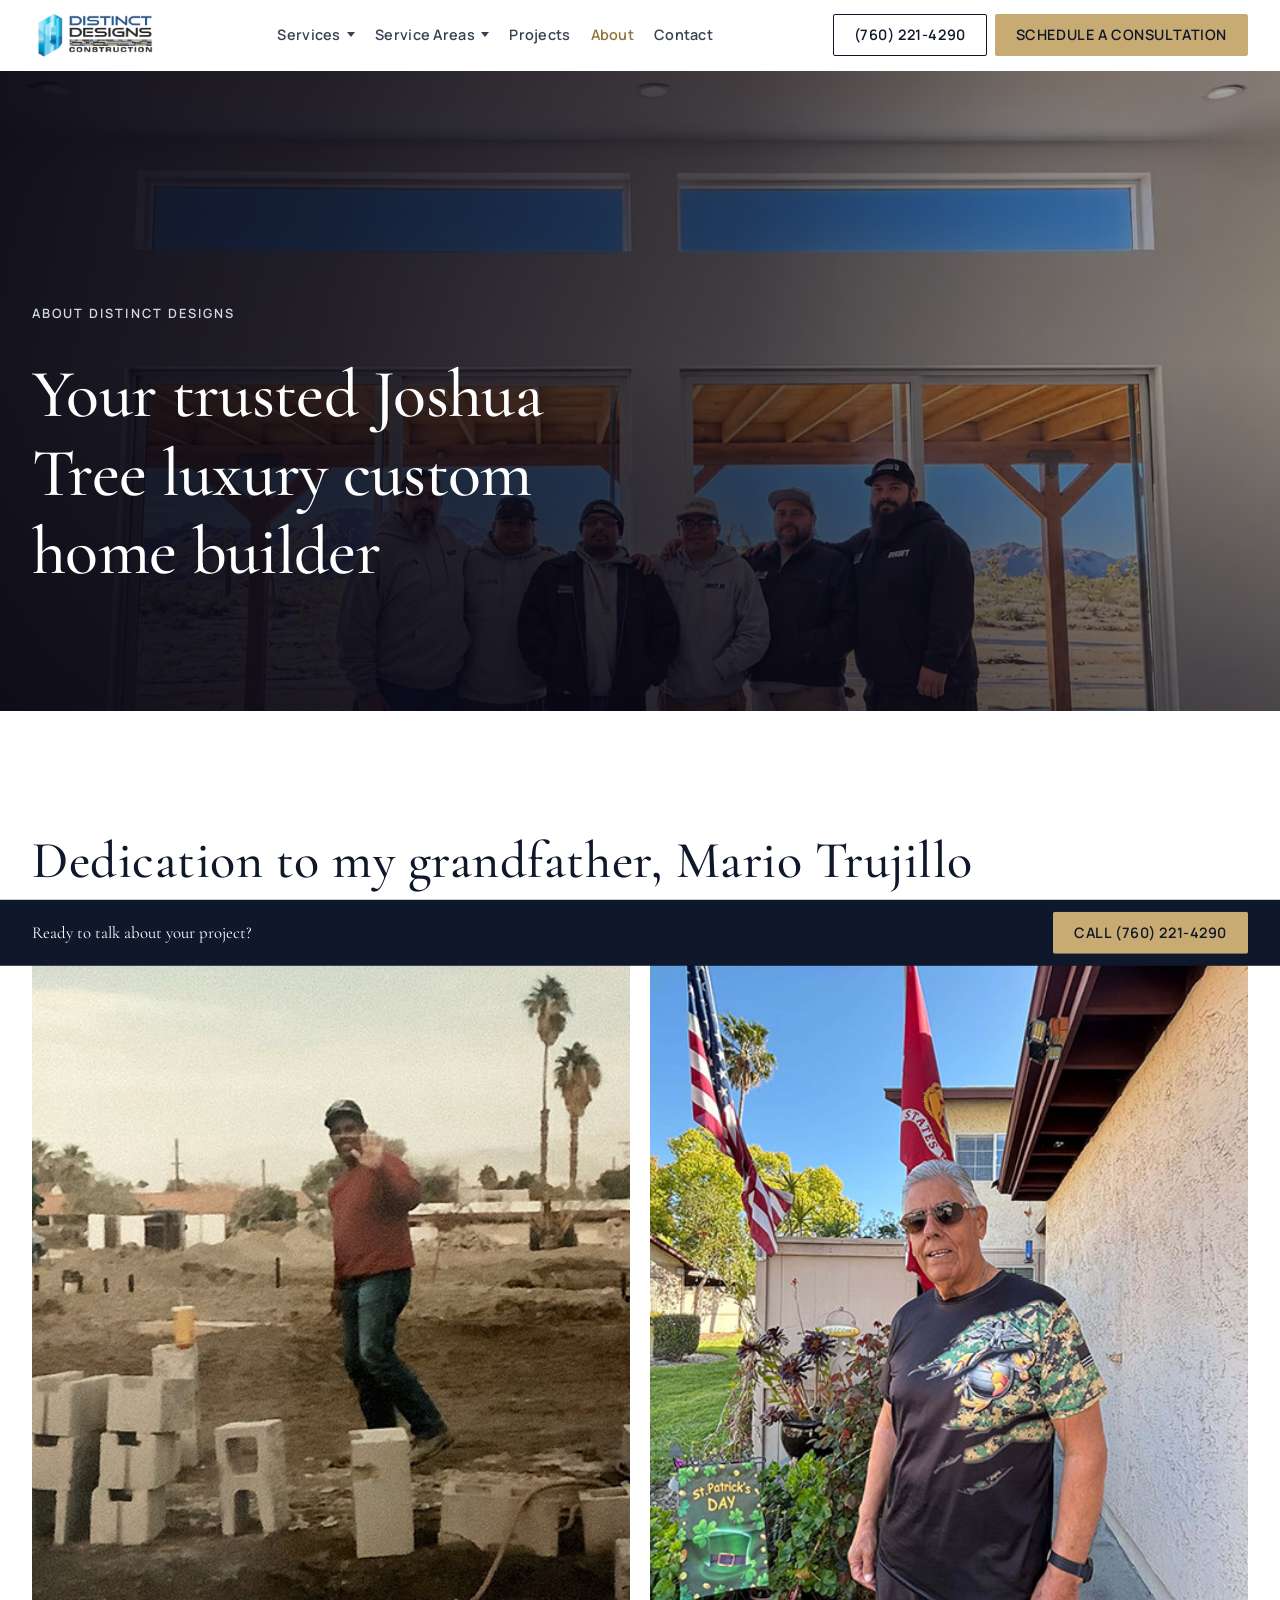
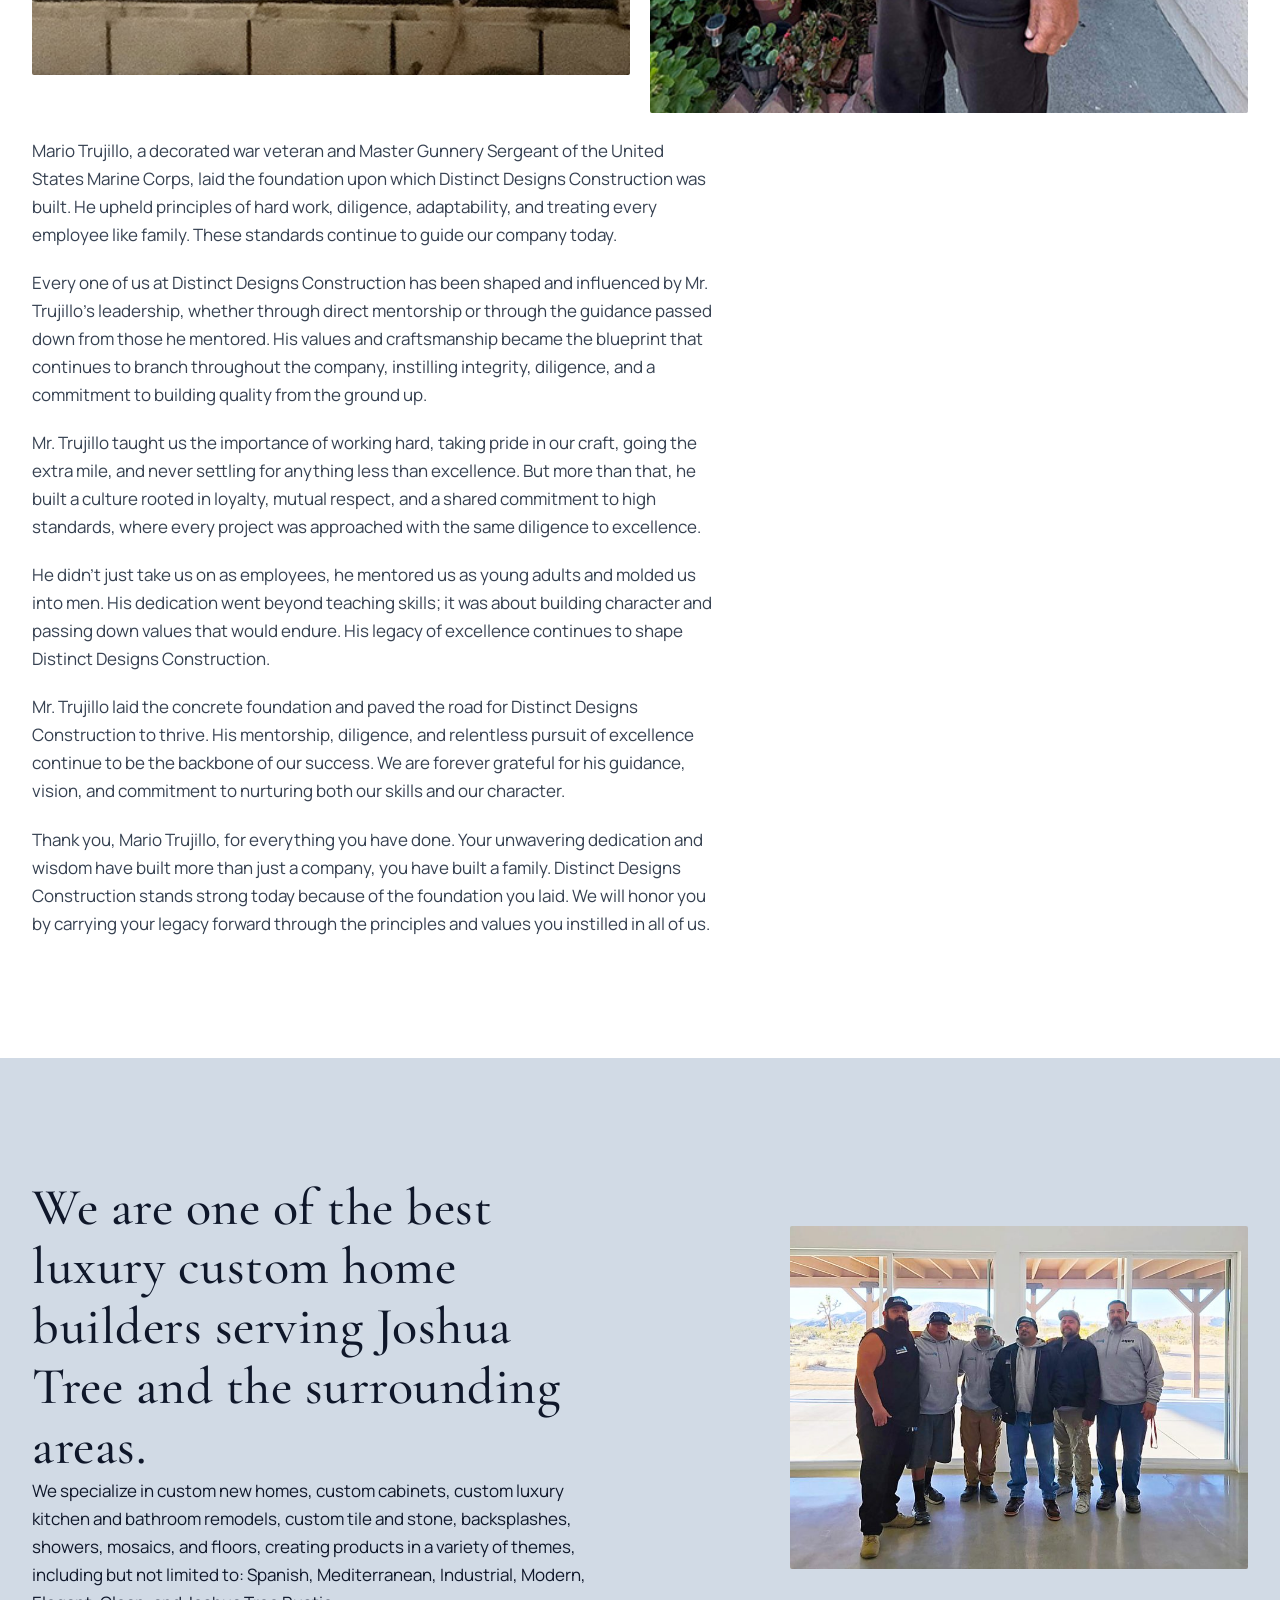
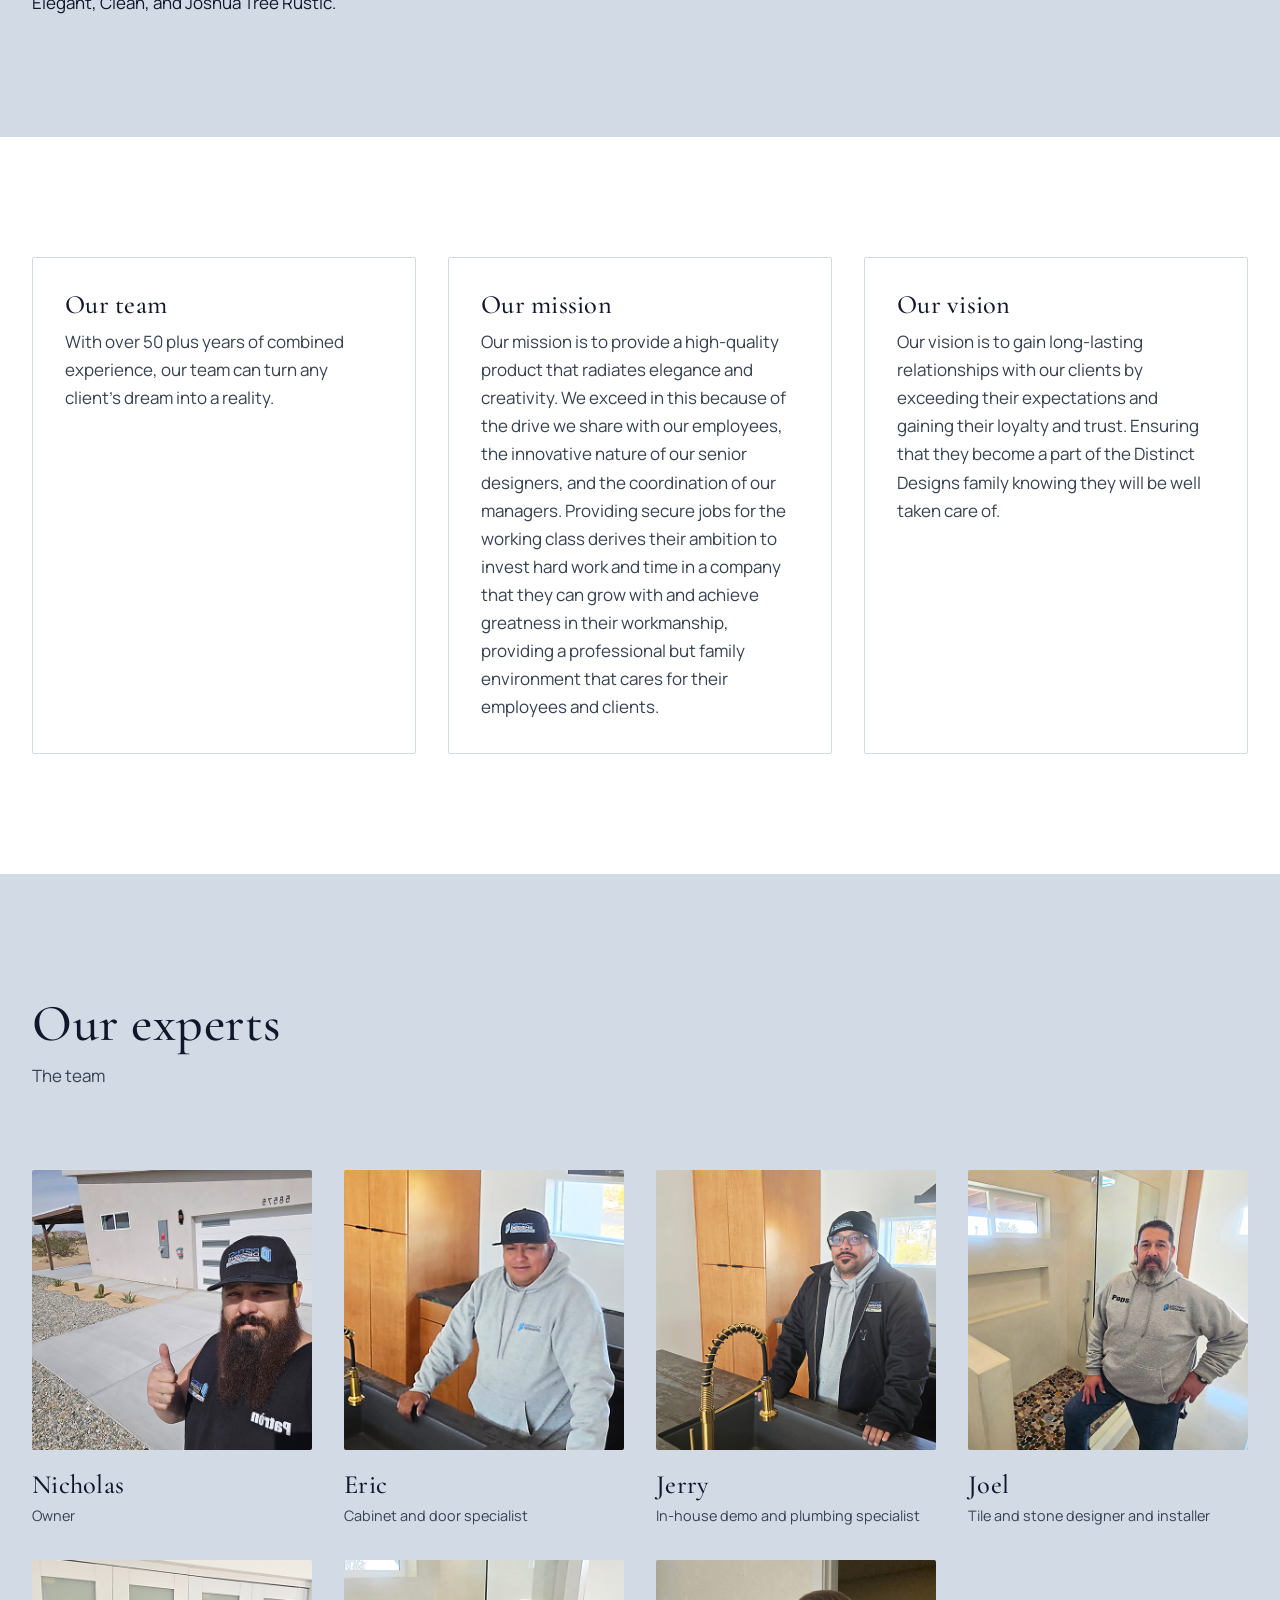
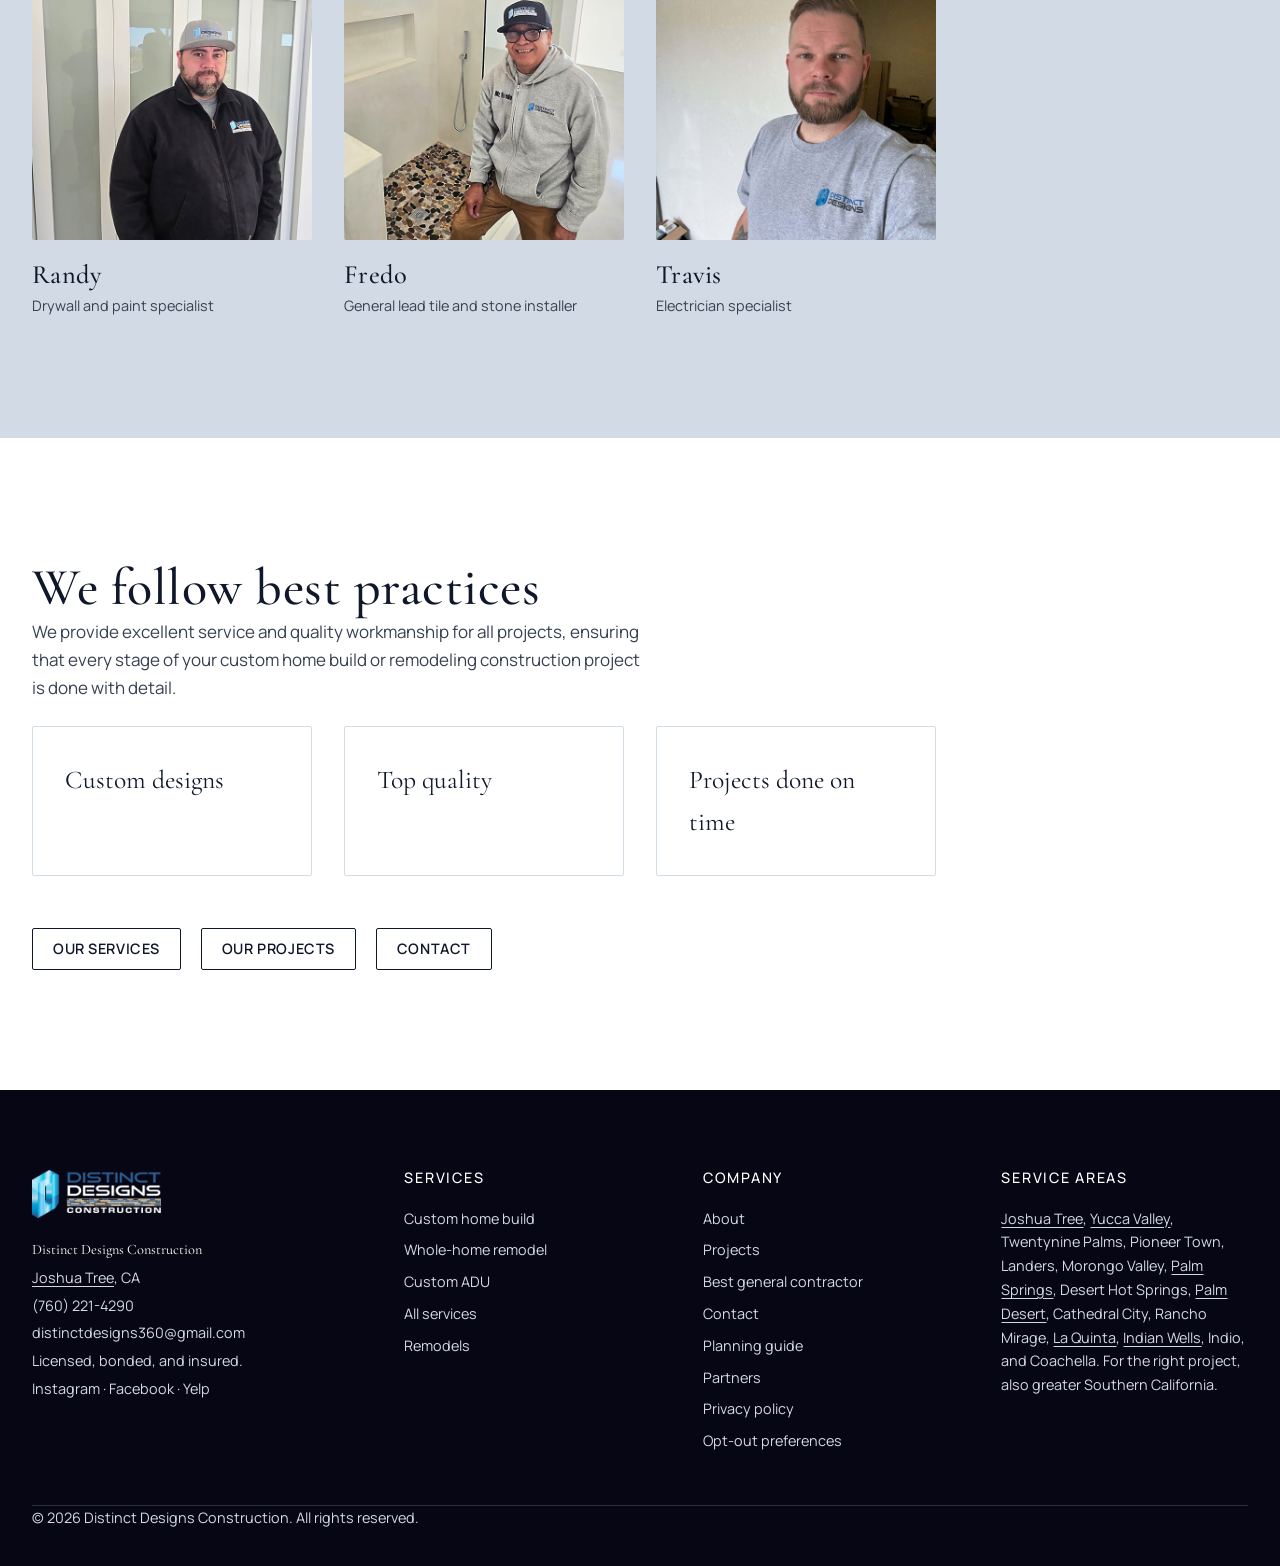
<file: website/about/index.html>
<!DOCTYPE html>
<html lang="en">
<head>
<meta charset="UTF-8">
<meta name="viewport" content="width=device-width, initial-scale=1.0">
<title>About Distinct Designs Construction | Joshua Tree Custom Home Builder</title>
<meta name="description" content="Meet Nicholas Aguilar and the Distinct Designs team, a Joshua Tree luxury custom home builder shaped by Mario Trujillo's standards. Serving the High Desert and Coachella Valley.">
<meta name="robots" content="noindex, nofollow">
<link rel="icon" href="../favicon.jpg" type="image/jpeg">
<link rel="preconnect" href="https://fonts.googleapis.com">
<link rel="preconnect" href="https://fonts.gstatic.com" crossorigin>
<link href="https://fonts.googleapis.com/css2?family=Cormorant+Garamond:ital,wght@0,300;0,400;0,500;0,600;1,400&amp;family=Manrope:wght@400;500;600;700&amp;display=swap" rel="stylesheet">
<link rel="stylesheet" href="../styles.css">
<script>document.documentElement.classList.add("js-reveal");</script>
<script type="application/ld+json">{"@context": "https://schema.org", "@type": ["HomeAndConstructionBusiness", "GeneralContractor"], "name": "Distinct Designs Construction", "description": "Luxury custom homes and high-end renovations across the High Desert and greater Southern California.", "telephone": "+1-760-221-4290", "email": "distinctdesigns360@gmail.com", "image": "https://distinctdesignsconstruction.com/wp-content/uploads/2026/02/DD-logo-full.webp", "address": {"@type": "PostalAddress", "addressLocality": "Joshua Tree", "addressRegion": "CA", "addressCountry": "US"}, "areaServed": [{"@type": "City", "name": "Joshua Tree"}, {"@type": "City", "name": "Yucca Valley"}, {"@type": "City", "name": "Twentynine Palms"}, {"@type": "City", "name": "Pioneer Town"}, {"@type": "City", "name": "Landers"}, {"@type": "City", "name": "Morongo Valley"}, {"@type": "City", "name": "Palm Springs"}, {"@type": "City", "name": "Desert Hot Springs"}, {"@type": "City", "name": "Palm Desert"}, {"@type": "City", "name": "Cathedral City"}, {"@type": "City", "name": "Rancho Mirage"}, {"@type": "City", "name": "La Quinta"}, {"@type": "City", "name": "Indian Wells"}, {"@type": "City", "name": "Indio"}, {"@type": "City", "name": "Coachella"}], "sameAs": ["https://www.instagram.com/distinctdesignsconst/", "https://www.facebook.com/profile.php?id=61561101665757", "https://www.yelp.com/biz/distinct-designs-yucca-valley-6"]}</script>
</head>
<body>
<a class="skip-link" href="#main">Skip to content</a>
<header class="site-nav" id="site-nav">
  <div class="site-nav__inner">
    <a href="../" class="site-nav__logo">
      <img src="../images/logo-distinct-designs.webp" alt="Distinct Designs Construction" width="350" height="128">
    </a>
    <nav class="site-nav__links" aria-label="Primary">
      <div class="nav-dropdown">
      <button type="button" class="nav-dropdown__toggle" aria-expanded="false" aria-haspopup="true" aria-controls="services-menu">Services</button>
      <div class="nav-dropdown__panel" id="services-menu" role="menu" aria-label="Services">
        <a role="menuitem" href="../services/custom-home-build/">Custom Home Build</a><a role="menuitem" href="../services/whole-home-remodel/">Whole House Remodel</a><a role="menuitem" href="../services/custom-adu/">Custom ADU and Guest Suite</a><a role="menuitem" href="../services/remodels/">Remodels</a>
      </div>
    </div><div class="nav-dropdown">
      <button type="button" class="nav-dropdown__toggle" aria-expanded="false" aria-haspopup="true" aria-controls="areas-menu">Service Areas</button>
      <div class="nav-dropdown__panel" id="areas-menu" role="menu" aria-label="Service Areas">
        <a role="menuitem" href="../service-areas/yucca-valley/">Yucca Valley</a><a role="menuitem" href="../service-areas/joshua-tree/">Joshua Tree</a><a role="menuitem" href="../service-areas/palm-springs/">Palm Springs</a><a role="menuitem" href="../service-areas/palm-desert/">Palm Desert</a><a role="menuitem" href="../service-areas/la-quinta/">La Quinta</a><a role="menuitem" href="../service-areas/indian-wells/">Indian Wells</a>
      </div>
    </div><a href="../projects/">Projects</a><a href="../about/" aria-current="page">About</a><a href="../contact/">Contact</a>
    </nav>
    <div class="site-nav__actions">
      <a class="btn btn--nav" href="tel:+17602214290">(760) 221-4290</a>
      <a class="btn btn--nav-primary" href="../contact/">Schedule a Consultation</a>
    </div>
    <button class="site-nav__toggle" id="nav-toggle" aria-label="Open menu" aria-expanded="false" aria-controls="site-nav__mobile">
      <span></span><span></span><span></span>
    </button>
  </div>
  <nav class="site-nav__mobile" id="site-nav__mobile" aria-label="Mobile">
    <div class="nav-dropdown is-open">
      <button type="button" class="nav-dropdown__toggle" aria-expanded="true" aria-haspopup="true" aria-controls="services-menu-mobile">Services</button>
      <div class="nav-dropdown__panel" id="services-menu-mobile" role="menu" aria-label="Services">
        <a role="menuitem" href="../services/custom-home-build/">Custom Home Build</a><a role="menuitem" href="../services/whole-home-remodel/">Whole House Remodel</a><a role="menuitem" href="../services/custom-adu/">Custom ADU and Guest Suite</a><a role="menuitem" href="../services/remodels/">Remodels</a>
      </div>
    </div><div class="nav-dropdown">
      <button type="button" class="nav-dropdown__toggle" aria-expanded="false" aria-haspopup="true" aria-controls="areas-menu-mobile">Service Areas</button>
      <div class="nav-dropdown__panel" id="areas-menu-mobile" role="menu" aria-label="Service Areas">
        <a role="menuitem" href="../service-areas/yucca-valley/">Yucca Valley</a><a role="menuitem" href="../service-areas/joshua-tree/">Joshua Tree</a><a role="menuitem" href="../service-areas/palm-springs/">Palm Springs</a><a role="menuitem" href="../service-areas/palm-desert/">Palm Desert</a><a role="menuitem" href="../service-areas/la-quinta/">La Quinta</a><a role="menuitem" href="../service-areas/indian-wells/">Indian Wells</a>
      </div>
    </div><a href="../projects/">Projects</a><a href="../about/" aria-current="page">About</a><a href="../contact/">Contact</a><a href="../remodels/">Best general contractor</a><a href="../planning-guide/">Planning Guide</a><a href="../partners/">Partners</a><a class="btn btn--nav" href="tel:+17602214290">(760) 221-4290</a><a class="btn btn--primary" href="../contact/">Schedule a Consultation</a>
  </nav>
</header>
<div class="sticky-cta" id="sticky-cta">
  <p>Ready to talk about your project?</p>
  <a href="tel:+17602214290" class="btn btn--sticky">Call (760) 221-4290</a>
</div>
<main id="main">
<header class="hero hero--page hero--team">
  <img class="hero__image" src="../images/process-crew-home.webp" alt="The Distinct Designs crew inside a completed custom home, desert mountains beyond the open sliders" width="1200" height="900">
  <div class="hero__scrim" aria-hidden="true"></div>
  <div class="hero__content reveal">
    <p class="eyebrow">About Distinct Designs</p>
    <h1>Your trusted Joshua Tree luxury custom home builder</h1>
  </div>
</header>
<section class="section">
  <h2>Dedication to my grandfather, Mario Trujillo</h2>
  <div class="portrait-row reveal" style="margin:1.5rem 0">
    <img src="../images/site/Mario-Trulillo-old-school-2.jpg" alt="Mario Trujillo, earlier in his career" width="900" height="1100" loading="lazy">
    <img src="../images/site/Mario-Trulillo.jpg" alt="Mario Trujillo" width="900" height="1100" loading="lazy">
  </div>
  <div class="prose">
    <p>Mario Trujillo, a decorated war veteran and Master Gunnery Sergeant of the United States Marine Corps, laid the foundation upon which Distinct Designs Construction was built. He upheld principles of hard work, diligence, adaptability, and treating every employee like family. These standards continue to guide our company today.</p>
    <p>Every one of us at Distinct Designs Construction has been shaped and influenced by Mr. Trujillo's leadership, whether through direct mentorship or through the guidance passed down from those he mentored. His values and craftsmanship became the blueprint that continues to branch throughout the company, instilling integrity, diligence, and a commitment to building quality from the ground up.</p>
    <p>Mr. Trujillo taught us the importance of working hard, taking pride in our craft, going the extra mile, and never settling for anything less than excellence. But more than that, he built a culture rooted in loyalty, mutual respect, and a shared commitment to high standards, where every project was approached with the same diligence to excellence.</p>
    <p>He didn't just take us on as employees, he mentored us as young adults and molded us into men. His dedication went beyond teaching skills; it was about building character and passing down values that would endure. His legacy of excellence continues to shape Distinct Designs Construction.</p>
    <p>Mr. Trujillo laid the concrete foundation and paved the road for Distinct Designs Construction to thrive. His mentorship, diligence, and relentless pursuit of excellence continue to be the backbone of our success. We are forever grateful for his guidance, vision, and commitment to nurturing both our skills and our character.</p>
    <p>Thank you, Mario Trujillo, for everything you have done. Your unwavering dedication and wisdom have built more than just a company, you have built a family. Distinct Designs Construction stands strong today because of the foundation you laid. We will honor you by carrying your legacy forward through the principles and values you instilled in all of us.</p>
  </div>
</section>
<section class="section section--split section--tinted">
  <div>
    <h2>We are one of the best luxury custom home builders serving Joshua Tree and the surrounding areas.</h2>
    <p>We specialize in custom new homes, custom cabinets, custom luxury kitchen and bathroom remodels, custom tile and stone, backsplashes, showers, mosaics, and floors, creating products in a variety of themes, including but not limited to: Spanish, Mediterranean, Industrial, Modern, Elegant, Clean, and Joshua Tree Rustic.</p>
  </div>
  <div class="section--split__media reveal">
    <img src="../images/site/Team-Distinct-Designs-768x576.jpg" alt="Distinct Designs tile, stone, and general construction professionals" width="768" height="576" loading="lazy">
  </div>
</section>
<section class="section">
  <div class="card-grid">
    <article class="info-card"><h3>Our team</h3><p>With over 50 plus years of combined experience, our team can turn any client's dream into a reality.</p></article>
    <article class="info-card"><h3>Our mission</h3><p>Our mission is to provide a high-quality product that radiates elegance and creativity. We exceed in this because of the drive we share with our employees, the innovative nature of our senior designers, and the coordination of our managers. Providing secure jobs for the working class derives their ambition to invest hard work and time in a company that they can grow with and achieve greatness in their workmanship, providing a professional but family environment that cares for their employees and clients.</p></article>
    <article class="info-card"><h3>Our vision</h3><p>Our vision is to gain long-lasting relationships with our clients by exceeding their expectations and gaining their loyalty and trust. Ensuring that they become a part of the Distinct Designs family knowing they will be well taken care of.</p></article>
  </div>
</section>
<section class="section section--tinted" id="team">
  <div class="section__header"><h2>Our experts</h2><p>The team</p></div>
  <div class="team-grid">
    <article class="team-card"><img src="../images/site/Nick-DD.jpg" alt="Nicholas Aguilar, owner of Distinct Designs" width="600" height="700" loading="lazy"><h3>Nicholas</h3><p>Owner</p></article>
    <article class="team-card"><img src="../images/site/eric-pancho-2-2.jpg" alt="Eric, custom cabinet and door specialist" width="600" height="700" loading="lazy"><h3>Eric</h3><p>Cabinet and door specialist</p></article>
    <article class="team-card"><img src="../images/site/jerry-spider-1.jpg" alt="Jerry, in-house demo and plumbing specialist" width="600" height="700" loading="lazy"><h3>Jerry</h3><p>In-house demo and plumbing specialist</p></article>
    <article class="team-card"><img src="../images/site/pops32.jpg" alt="Joel, tile and stone designer and installer" width="600" height="700" loading="lazy"><h3>Joel</h3><p>Tile and stone designer and installer</p></article>
    <article class="team-card"><img src="../images/site/randy-hoher-drywall-and-paint-specialist-02.jpg" alt="Randy, drywall and paint specialist" width="600" height="700" loading="lazy"><h3>Randy</h3><p>Drywall and paint specialist</p></article>
    <article class="team-card"><img src="../images/site/fredo.jpg" alt="Fredo, general lead tile and stone installer" width="600" height="700" loading="lazy"><h3>Fredo</h3><p>General lead tile and stone installer</p></article>
    <article class="team-card"><img src="../images/site/Travis-Vanzee.jpg" alt="Travis Vanzee, electrician" width="600" height="700" loading="lazy"><h3>Travis</h3><p>Electrician specialist</p></article>
  </div>
</section>
<section class="section">
  <h2>We follow best practices</h2>
  <p class="page-intro">We provide excellent service and quality workmanship for all projects, ensuring that every stage of your custom home build or remodeling construction project is done with detail.</p>
  <div class="stat-row" style="margin-top:1.5rem">
    <article class="stat-card"><span>Custom designs</span></article>
    <article class="stat-card"><span>Top quality</span></article>
    <article class="stat-card"><span>Projects done on time</span></article>
  </div>
  <div class="link-row"><a class="btn btn--nav" href="../services/">Our services</a><a class="btn btn--nav" href="../projects/">Our projects</a><a class="btn btn--nav" href="../contact/">Contact</a></div>
</section>
</main><footer class="site-footer">
  <div class="site-footer__inner">
    <div class="site-footer__cols">
      <div>
        <img class="site-footer__logo" src="../images/site/distinct-web-white-300x112.png" alt="Distinct Designs Construction" width="300" height="112">
        <p class="site-footer__brand">Distinct Designs Construction</p>
        <p><a class="city-link" href="../service-areas/joshua-tree/">Joshua Tree</a>, CA</p>
        <p><a href="tel:+17602214290">(760) 221-4290</a></p>
        <p><a href="mailto:distinctdesigns360@gmail.com">distinctdesigns360@gmail.com</a></p>
        <p>Licensed, bonded, and insured.</p>
        <p><a href="https://www.instagram.com/distinctdesignsconst/">Instagram</a> · <a href="https://www.facebook.com/profile.php?id=61561101665757">Facebook</a> · <a href="https://www.yelp.com/biz/distinct-designs-yucca-valley-6">Yelp</a></p>
      </div>
      <div>
        <h2>Services</h2>
        <nav aria-label="Services"><a href="../services/custom-home-build/">Custom home build</a><a href="../services/whole-home-remodel/">Whole-home remodel</a><a href="../services/custom-adu/">Custom ADU</a><a href="../services/">All services</a><a href="../services/remodels/">Remodels</a></nav>
      </div>
      <div>
        <h2>Company</h2>
        <nav aria-label="Company"><a href="../about/">About</a><a href="../projects/">Projects</a><a href="../remodels/">Best general contractor</a><a href="../contact/">Contact</a><a href="../planning-guide/">Planning guide</a><a href="../partners/">Partners</a><a href="../privacy-policy/">Privacy policy</a><a href="../opt-out-preferences/">Opt-out preferences</a></nav>
      </div>
      <div>
        <h2>Service areas</h2>
        <p><a class="city-link" href="../service-areas/joshua-tree/">Joshua Tree</a>, <a class="city-link" href="../service-areas/yucca-valley/">Yucca Valley</a>, Twentynine Palms, Pioneer Town, Landers, Morongo Valley, <a class="city-link" href="../service-areas/palm-springs/">Palm Springs</a>, Desert Hot Springs, <a class="city-link" href="../service-areas/palm-desert/">Palm Desert</a>, Cathedral City, Rancho Mirage, <a class="city-link" href="../service-areas/la-quinta/">La Quinta</a>, <a class="city-link" href="../service-areas/indian-wells/">Indian Wells</a>, Indio, and Coachella. For the right project, also greater Southern California.</p>
      </div>
    </div>
  </div>
  <p class="site-footer__legal">&copy; <span id="year"></span> Distinct Designs Construction. All rights reserved.</p>
</footer>
<dialog class="lightbox" id="lightbox" aria-label="Enlarged project photograph">
  <button class="lightbox__close" id="lightbox-close" type="button" aria-label="Close">&times;</button>
  <figure class="lightbox__figure">
    <img class="lightbox__img" id="lightbox-img" alt="">
    <figcaption class="lightbox__caption" id="lightbox-caption"></figcaption>
  </figure>
</dialog>
<script src="../script.js"></script>
</body>
</html>
</file>
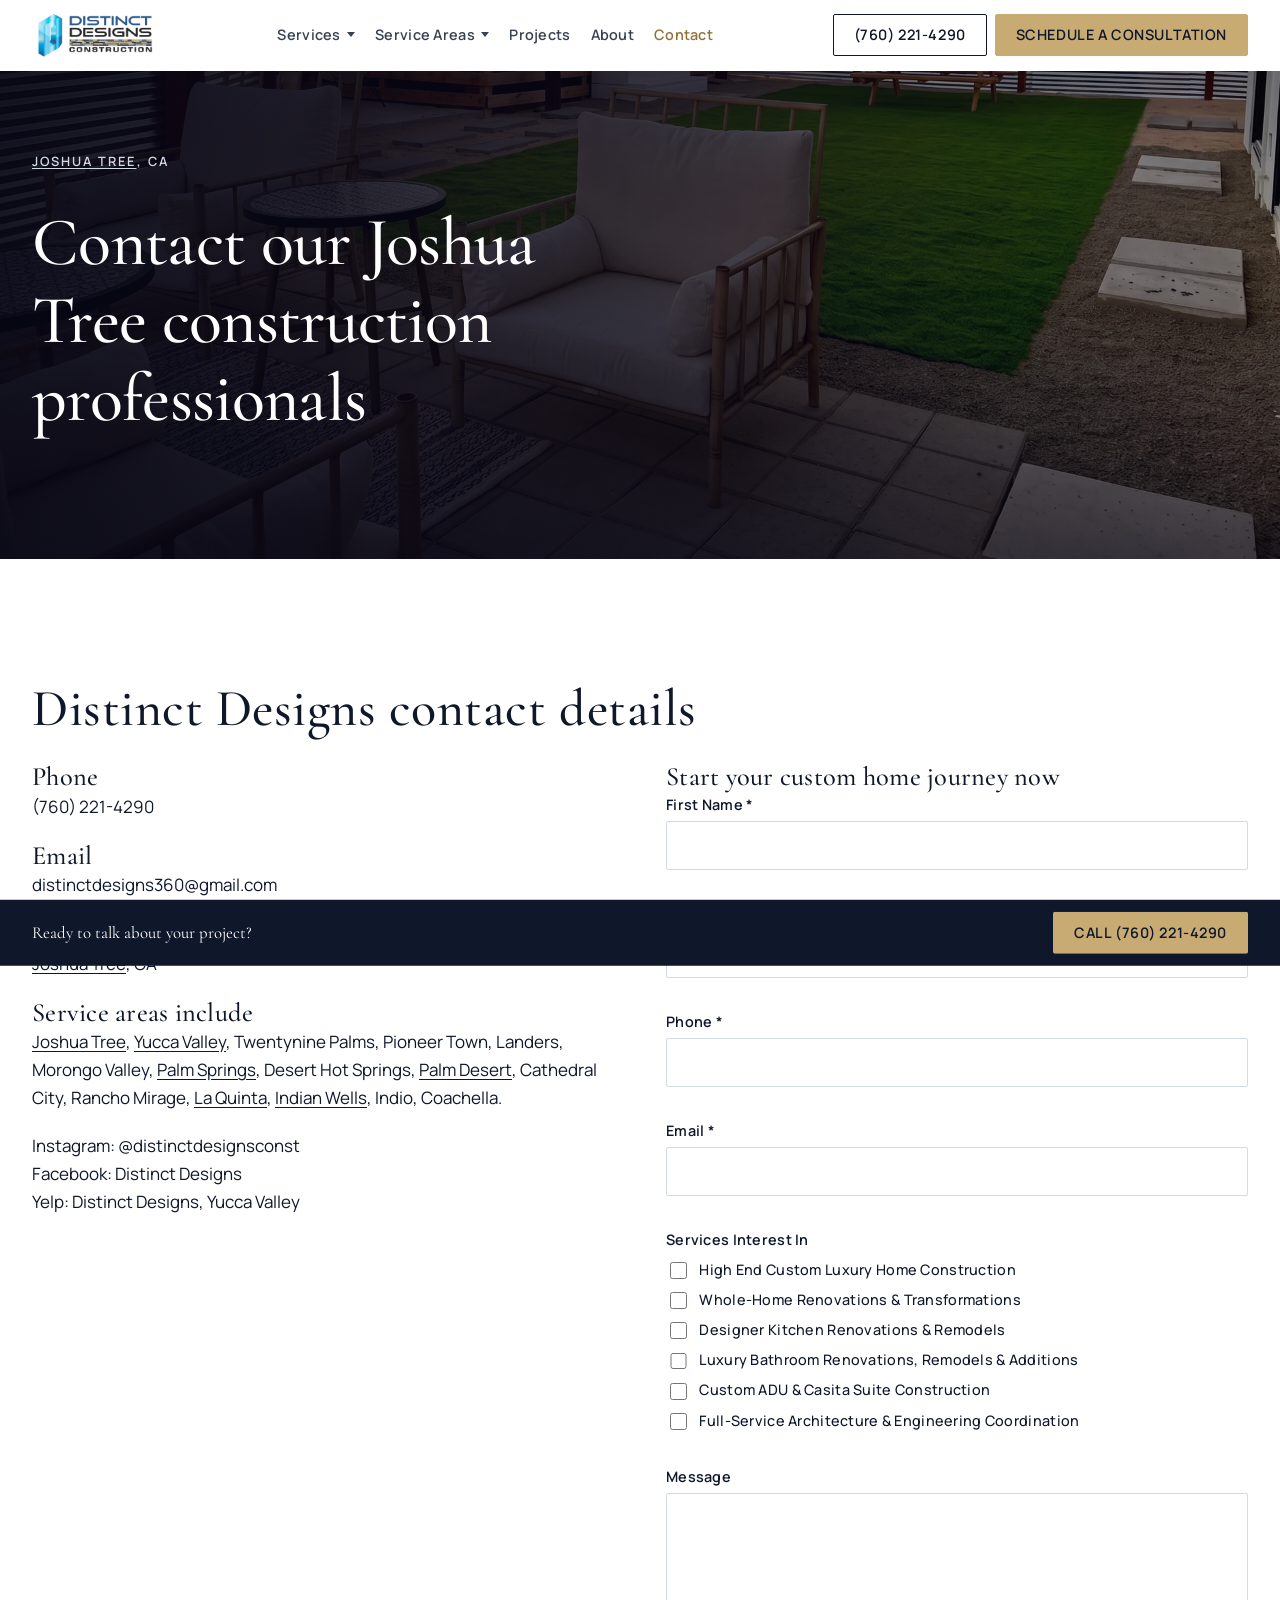
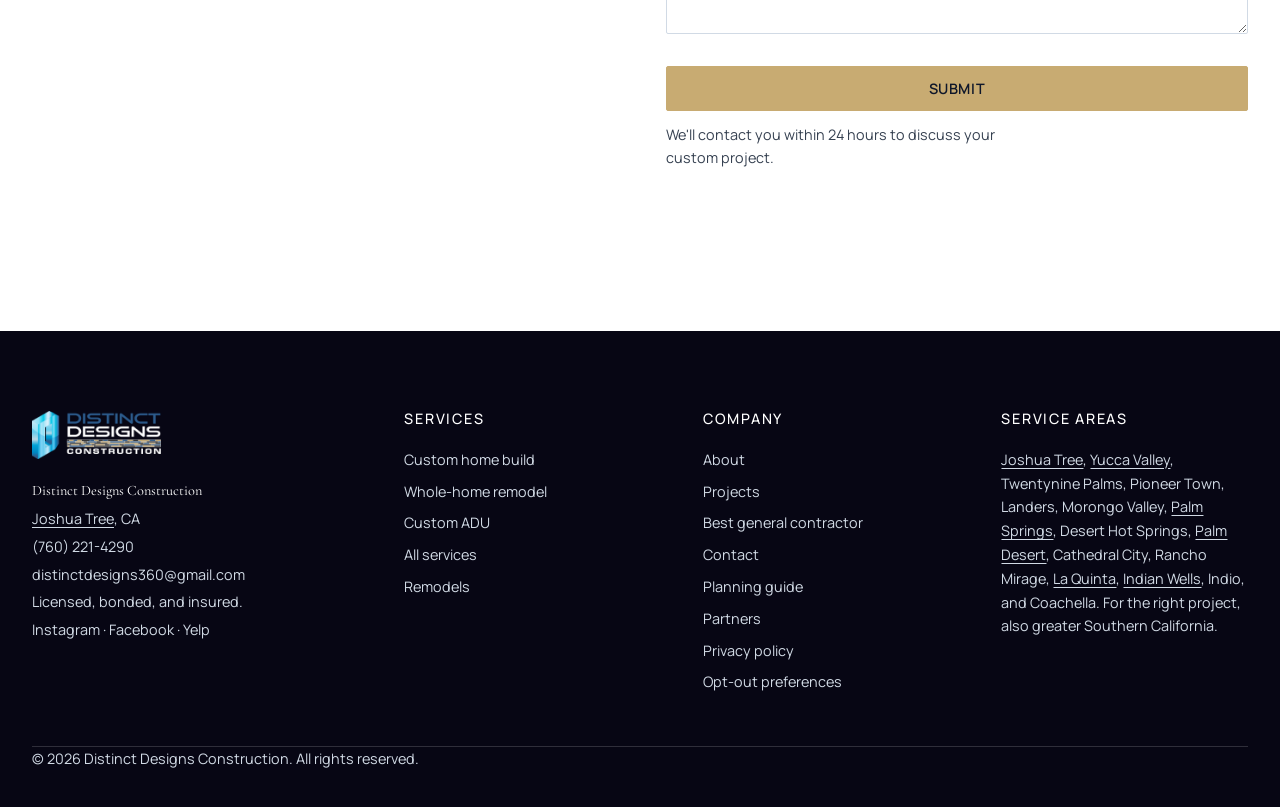
<file: website/contact/index.html>
<!DOCTYPE html>
<html lang="en">
<head>
<meta charset="UTF-8">
<meta name="viewport" content="width=device-width, initial-scale=1.0">
<title>Contact Distinct Designs Construction | Joshua Tree, CA</title>
<meta name="description" content="Call Distinct Designs Construction at (760) 221-4290 or email distinctdesigns360@gmail.com. Joshua Tree, CA. Serving the High Desert and Coachella Valley.">
<meta name="robots" content="noindex, nofollow">
<link rel="icon" href="../favicon.jpg" type="image/jpeg">
<link rel="preconnect" href="https://fonts.googleapis.com">
<link rel="preconnect" href="https://fonts.gstatic.com" crossorigin>
<link href="https://fonts.googleapis.com/css2?family=Cormorant+Garamond:ital,wght@0,300;0,400;0,500;0,600;1,400&amp;family=Manrope:wght@400;500;600;700&amp;display=swap" rel="stylesheet">
<link rel="stylesheet" href="../styles.css">
<script>document.documentElement.classList.add("js-reveal");</script>
<script type="application/ld+json">{"@context": "https://schema.org", "@type": ["HomeAndConstructionBusiness", "GeneralContractor"], "name": "Distinct Designs Construction", "description": "Luxury custom homes and high-end renovations across the High Desert and greater Southern California.", "telephone": "+1-760-221-4290", "email": "distinctdesigns360@gmail.com", "image": "https://distinctdesignsconstruction.com/wp-content/uploads/2026/02/DD-logo-full.webp", "address": {"@type": "PostalAddress", "addressLocality": "Joshua Tree", "addressRegion": "CA", "addressCountry": "US"}, "areaServed": [{"@type": "City", "name": "Joshua Tree"}, {"@type": "City", "name": "Yucca Valley"}, {"@type": "City", "name": "Twentynine Palms"}, {"@type": "City", "name": "Pioneer Town"}, {"@type": "City", "name": "Landers"}, {"@type": "City", "name": "Morongo Valley"}, {"@type": "City", "name": "Palm Springs"}, {"@type": "City", "name": "Desert Hot Springs"}, {"@type": "City", "name": "Palm Desert"}, {"@type": "City", "name": "Cathedral City"}, {"@type": "City", "name": "Rancho Mirage"}, {"@type": "City", "name": "La Quinta"}, {"@type": "City", "name": "Indian Wells"}, {"@type": "City", "name": "Indio"}, {"@type": "City", "name": "Coachella"}], "sameAs": ["https://www.instagram.com/distinctdesignsconst/", "https://www.facebook.com/profile.php?id=61561101665757", "https://www.yelp.com/biz/distinct-designs-yucca-valley-6"]}</script>
</head>
<body>
<a class="skip-link" href="#main">Skip to content</a>
<header class="site-nav" id="site-nav">
  <div class="site-nav__inner">
    <a href="../" class="site-nav__logo">
      <img src="../images/logo-distinct-designs.webp" alt="Distinct Designs Construction" width="350" height="128">
    </a>
    <nav class="site-nav__links" aria-label="Primary">
      <div class="nav-dropdown">
      <button type="button" class="nav-dropdown__toggle" aria-expanded="false" aria-haspopup="true" aria-controls="services-menu">Services</button>
      <div class="nav-dropdown__panel" id="services-menu" role="menu" aria-label="Services">
        <a role="menuitem" href="../services/custom-home-build/">Custom Home Build</a><a role="menuitem" href="../services/whole-home-remodel/">Whole House Remodel</a><a role="menuitem" href="../services/custom-adu/">Custom ADU and Guest Suite</a><a role="menuitem" href="../services/remodels/">Remodels</a>
      </div>
    </div><div class="nav-dropdown">
      <button type="button" class="nav-dropdown__toggle" aria-expanded="false" aria-haspopup="true" aria-controls="areas-menu">Service Areas</button>
      <div class="nav-dropdown__panel" id="areas-menu" role="menu" aria-label="Service Areas">
        <a role="menuitem" href="../service-areas/yucca-valley/">Yucca Valley</a><a role="menuitem" href="../service-areas/joshua-tree/">Joshua Tree</a><a role="menuitem" href="../service-areas/palm-springs/">Palm Springs</a><a role="menuitem" href="../service-areas/palm-desert/">Palm Desert</a><a role="menuitem" href="../service-areas/la-quinta/">La Quinta</a><a role="menuitem" href="../service-areas/indian-wells/">Indian Wells</a>
      </div>
    </div><a href="../projects/">Projects</a><a href="../about/">About</a><a href="../contact/" aria-current="page">Contact</a>
    </nav>
    <div class="site-nav__actions">
      <a class="btn btn--nav" href="tel:+17602214290">(760) 221-4290</a>
      <a class="btn btn--nav-primary" href="../contact/">Schedule a Consultation</a>
    </div>
    <button class="site-nav__toggle" id="nav-toggle" aria-label="Open menu" aria-expanded="false" aria-controls="site-nav__mobile">
      <span></span><span></span><span></span>
    </button>
  </div>
  <nav class="site-nav__mobile" id="site-nav__mobile" aria-label="Mobile">
    <div class="nav-dropdown is-open">
      <button type="button" class="nav-dropdown__toggle" aria-expanded="true" aria-haspopup="true" aria-controls="services-menu-mobile">Services</button>
      <div class="nav-dropdown__panel" id="services-menu-mobile" role="menu" aria-label="Services">
        <a role="menuitem" href="../services/custom-home-build/">Custom Home Build</a><a role="menuitem" href="../services/whole-home-remodel/">Whole House Remodel</a><a role="menuitem" href="../services/custom-adu/">Custom ADU and Guest Suite</a><a role="menuitem" href="../services/remodels/">Remodels</a>
      </div>
    </div><div class="nav-dropdown">
      <button type="button" class="nav-dropdown__toggle" aria-expanded="false" aria-haspopup="true" aria-controls="areas-menu-mobile">Service Areas</button>
      <div class="nav-dropdown__panel" id="areas-menu-mobile" role="menu" aria-label="Service Areas">
        <a role="menuitem" href="../service-areas/yucca-valley/">Yucca Valley</a><a role="menuitem" href="../service-areas/joshua-tree/">Joshua Tree</a><a role="menuitem" href="../service-areas/palm-springs/">Palm Springs</a><a role="menuitem" href="../service-areas/palm-desert/">Palm Desert</a><a role="menuitem" href="../service-areas/la-quinta/">La Quinta</a><a role="menuitem" href="../service-areas/indian-wells/">Indian Wells</a>
      </div>
    </div><a href="../projects/">Projects</a><a href="../about/">About</a><a href="../contact/" aria-current="page">Contact</a><a href="../remodels/">Best general contractor</a><a href="../planning-guide/">Planning Guide</a><a href="../partners/">Partners</a><a class="btn btn--nav" href="tel:+17602214290">(760) 221-4290</a><a class="btn btn--primary" href="../contact/">Schedule a Consultation</a>
  </nav>
</header>
<div class="sticky-cta" id="sticky-cta">
  <p>Ready to talk about your project?</p>
  <a href="tel:+17602214290" class="btn btn--sticky">Call (760) 221-4290</a>
</div>
<main id="main">
<header class="hero hero--page">
  <img class="hero__image" src="../images/process-break-patio.webp" alt="Desert backyard patio at sunset with a hot tub, string lights, lounge seating and a Joshua Tree, CA sign" width="1920" height="1440">
  <div class="hero__scrim" aria-hidden="true"></div>
  <div class="hero__content reveal">
    <p class="eyebrow"><a class="city-link" href="../service-areas/joshua-tree/">Joshua Tree</a>, CA</p>
    <h1>Contact our Joshua Tree construction professionals</h1>
  </div>
</header>
<section class="section" id="form">
  <h2>Distinct Designs contact details</h2>
  <div class="two-col" style="margin-top:1.5rem">
    <div>
      <h3>Phone</h3>
      <p><a href="tel:+17602214290">(760) 221-4290</a></p>
      <h3>Email</h3>
      <p><a href="mailto:distinctdesigns360@gmail.com">distinctdesigns360@gmail.com</a></p>
      <h3>Location</h3>
      <p><a class="city-link" href="../service-areas/joshua-tree/">Joshua Tree</a>, CA</p>
      <h3>Service areas include</h3>
      <p><a class="city-link" href="../service-areas/joshua-tree/">Joshua Tree</a>, <a class="city-link" href="../service-areas/yucca-valley/">Yucca Valley</a>, Twentynine Palms, Pioneer Town, Landers, Morongo Valley, <a class="city-link" href="../service-areas/palm-springs/">Palm Springs</a>, Desert Hot Springs, <a class="city-link" href="../service-areas/palm-desert/">Palm Desert</a>, Cathedral City, Rancho Mirage, <a class="city-link" href="../service-areas/la-quinta/">La Quinta</a>, <a class="city-link" href="../service-areas/indian-wells/">Indian Wells</a>, Indio, Coachella.</p>
      <p>Instagram: <a href="https://www.instagram.com/distinctdesignsconst/">@distinctdesignsconst</a><br>
      Facebook: <a href="https://www.facebook.com/profile.php?id=61561101665757">Distinct Designs</a><br>
      Yelp: <a href="https://www.yelp.com/biz/distinct-designs-yucca-valley-6">Distinct Designs, Yucca Valley</a></p>
    </div>
    <div>
      <h3>Start your custom home journey now</h3>
      <form class="lead-form lead-form--light" id="lead-form" method="post" action="https://services.leadconnectorhq.com/hooks/M0maz1S3Bhkgiw0ntdG7/webhook-trigger/QwjlLE1PBqCR3eK57ZsZ" data-form-name="Contact Distinct Designs Construction">
  <div class="lead-form__row">
    <label for="lead-first-name">First Name *</label>
    <input id="lead-first-name" name="first_name" type="text" autocomplete="given-name" required>
  </div>
  <div class="lead-form__row">
    <label for="lead-last-name">Last Name *</label>
    <input id="lead-last-name" name="last_name" type="text" autocomplete="family-name" required>
  </div>
  <div class="lead-form__row">
    <label for="lead-phone">Phone *</label>
    <input id="lead-phone" name="phone" type="tel" autocomplete="tel" required>
  </div>
  <div class="lead-form__row">
    <label for="lead-email">Email *</label>
    <input id="lead-email" name="email" type="email" autocomplete="email" required>
  </div>
  <fieldset class="lead-form__row lead-form__row--full">
    <legend>Services Interest In</legend>
    <div class="lead-form__checks">
      <label><input type="checkbox" name="services" value="High End Custom Luxury Home Construction"> High End Custom Luxury Home Construction</label><label><input type="checkbox" name="services" value="Whole-Home Renovations &amp; Transformations"> Whole-Home Renovations &amp; Transformations</label><label><input type="checkbox" name="services" value="Designer Kitchen Renovations &amp; Remodels"> Designer Kitchen Renovations &amp; Remodels</label><label><input type="checkbox" name="services" value="Luxury Bathroom Renovations, Remodels &amp; Additions"> Luxury Bathroom Renovations, Remodels &amp; Additions</label><label><input type="checkbox" name="services" value="Custom ADU &amp; Casita Suite Construction"> Custom ADU &amp; Casita Suite Construction</label><label><input type="checkbox" name="services" value="Full-Service Architecture &amp; Engineering Coordination"> Full-Service Architecture &amp; Engineering Coordination</label>
    </div>
  </fieldset>
  <div class="lead-form__row lead-form__row--full">
    <label for="lead-message">Message</label>
    <textarea id="lead-message" name="message" rows="5"></textarea>
  </div>
  <div class="lead-form__row lead-form__row--full">
    <button class="btn btn--primary" type="submit">Submit</button>
    <p class="lead-form__hint">We'll contact you within 24 hours to discuss your custom project.</p>
    <p class="lead-form__note" id="lead-form-note" role="status" aria-live="polite"></p>
  </div>
  <input type="hidden" name="form_name" value="Contact Distinct Designs Construction">
  <input type="hidden" name="page_url" value="">
  <input type="hidden" name="source" value="website-contact-form">
</form>
    </div>
  </div>
</section>
</main><footer class="site-footer">
  <div class="site-footer__inner">
    <div class="site-footer__cols">
      <div>
        <img class="site-footer__logo" src="../images/site/distinct-web-white-300x112.png" alt="Distinct Designs Construction" width="300" height="112">
        <p class="site-footer__brand">Distinct Designs Construction</p>
        <p><a class="city-link" href="../service-areas/joshua-tree/">Joshua Tree</a>, CA</p>
        <p><a href="tel:+17602214290">(760) 221-4290</a></p>
        <p><a href="mailto:distinctdesigns360@gmail.com">distinctdesigns360@gmail.com</a></p>
        <p>Licensed, bonded, and insured.</p>
        <p><a href="https://www.instagram.com/distinctdesignsconst/">Instagram</a> · <a href="https://www.facebook.com/profile.php?id=61561101665757">Facebook</a> · <a href="https://www.yelp.com/biz/distinct-designs-yucca-valley-6">Yelp</a></p>
      </div>
      <div>
        <h2>Services</h2>
        <nav aria-label="Services"><a href="../services/custom-home-build/">Custom home build</a><a href="../services/whole-home-remodel/">Whole-home remodel</a><a href="../services/custom-adu/">Custom ADU</a><a href="../services/">All services</a><a href="../services/remodels/">Remodels</a></nav>
      </div>
      <div>
        <h2>Company</h2>
        <nav aria-label="Company"><a href="../about/">About</a><a href="../projects/">Projects</a><a href="../remodels/">Best general contractor</a><a href="../contact/">Contact</a><a href="../planning-guide/">Planning guide</a><a href="../partners/">Partners</a><a href="../privacy-policy/">Privacy policy</a><a href="../opt-out-preferences/">Opt-out preferences</a></nav>
      </div>
      <div>
        <h2>Service areas</h2>
        <p><a class="city-link" href="../service-areas/joshua-tree/">Joshua Tree</a>, <a class="city-link" href="../service-areas/yucca-valley/">Yucca Valley</a>, Twentynine Palms, Pioneer Town, Landers, Morongo Valley, <a class="city-link" href="../service-areas/palm-springs/">Palm Springs</a>, Desert Hot Springs, <a class="city-link" href="../service-areas/palm-desert/">Palm Desert</a>, Cathedral City, Rancho Mirage, <a class="city-link" href="../service-areas/la-quinta/">La Quinta</a>, <a class="city-link" href="../service-areas/indian-wells/">Indian Wells</a>, Indio, and Coachella. For the right project, also greater Southern California.</p>
      </div>
    </div>
  </div>
  <p class="site-footer__legal">&copy; <span id="year"></span> Distinct Designs Construction. All rights reserved.</p>
</footer>
<dialog class="lightbox" id="lightbox" aria-label="Enlarged project photograph">
  <button class="lightbox__close" id="lightbox-close" type="button" aria-label="Close">&times;</button>
  <figure class="lightbox__figure">
    <img class="lightbox__img" id="lightbox-img" alt="">
    <figcaption class="lightbox__caption" id="lightbox-caption"></figcaption>
  </figure>
</dialog>
<script src="../script.js"></script>
</body>
</html>
</file>
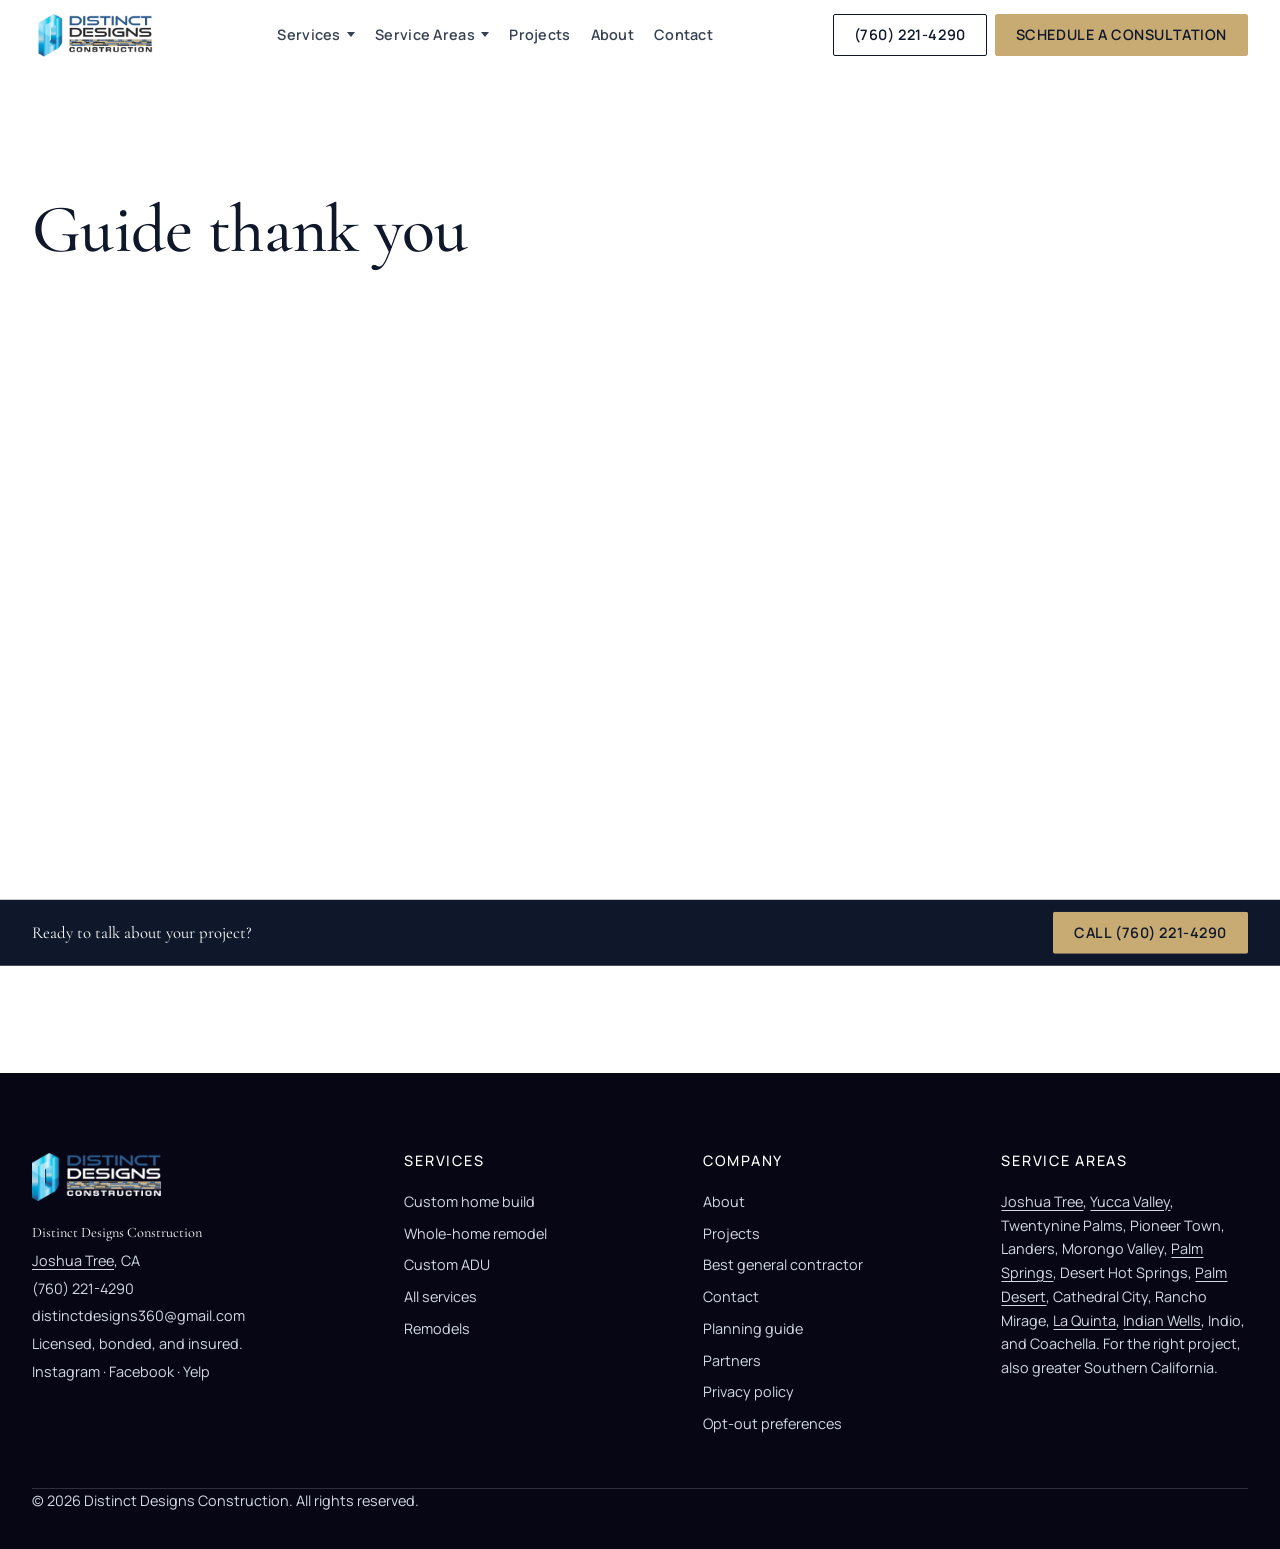
<file: website/guide-thank-you/index.html>
<!DOCTYPE html>
<html lang="en">
<head>
<meta charset="UTF-8">
<meta name="viewport" content="width=device-width, initial-scale=1.0">
<title>Guide Thank You | Distinct Designs Construction</title>
<meta name="description" content="Thank you for requesting the Distinct Designs planning guide.">
<meta name="robots" content="noindex, nofollow">
<link rel="icon" href="../favicon.jpg" type="image/jpeg">
<link rel="preconnect" href="https://fonts.googleapis.com">
<link rel="preconnect" href="https://fonts.gstatic.com" crossorigin>
<link href="https://fonts.googleapis.com/css2?family=Cormorant+Garamond:ital,wght@0,300;0,400;0,500;0,600;1,400&amp;family=Manrope:wght@400;500;600;700&amp;display=swap" rel="stylesheet">
<link rel="stylesheet" href="../styles.css">
<script>document.documentElement.classList.add("js-reveal");</script>
<script type="application/ld+json">{"@context": "https://schema.org", "@type": ["HomeAndConstructionBusiness", "GeneralContractor"], "name": "Distinct Designs Construction", "description": "Luxury custom homes and high-end renovations across the High Desert and greater Southern California.", "telephone": "+1-760-221-4290", "email": "distinctdesigns360@gmail.com", "image": "https://distinctdesignsconstruction.com/wp-content/uploads/2026/02/DD-logo-full.webp", "address": {"@type": "PostalAddress", "addressLocality": "Joshua Tree", "addressRegion": "CA", "addressCountry": "US"}, "areaServed": [{"@type": "City", "name": "Joshua Tree"}, {"@type": "City", "name": "Yucca Valley"}, {"@type": "City", "name": "Twentynine Palms"}, {"@type": "City", "name": "Pioneer Town"}, {"@type": "City", "name": "Landers"}, {"@type": "City", "name": "Morongo Valley"}, {"@type": "City", "name": "Palm Springs"}, {"@type": "City", "name": "Desert Hot Springs"}, {"@type": "City", "name": "Palm Desert"}, {"@type": "City", "name": "Cathedral City"}, {"@type": "City", "name": "Rancho Mirage"}, {"@type": "City", "name": "La Quinta"}, {"@type": "City", "name": "Indian Wells"}, {"@type": "City", "name": "Indio"}, {"@type": "City", "name": "Coachella"}], "sameAs": ["https://www.instagram.com/distinctdesignsconst/", "https://www.facebook.com/profile.php?id=61561101665757", "https://www.yelp.com/biz/distinct-designs-yucca-valley-6"]}</script>
</head>
<body>
<a class="skip-link" href="#main">Skip to content</a>
<header class="site-nav" id="site-nav">
  <div class="site-nav__inner">
    <a href="../" class="site-nav__logo">
      <img src="../images/logo-distinct-designs.webp" alt="Distinct Designs Construction" width="350" height="128">
    </a>
    <nav class="site-nav__links" aria-label="Primary">
      <div class="nav-dropdown">
      <button type="button" class="nav-dropdown__toggle" aria-expanded="false" aria-haspopup="true" aria-controls="services-menu">Services</button>
      <div class="nav-dropdown__panel" id="services-menu" role="menu" aria-label="Services">
        <a role="menuitem" href="../services/custom-home-build/">Custom Home Build</a><a role="menuitem" href="../services/whole-home-remodel/">Whole House Remodel</a><a role="menuitem" href="../services/custom-adu/">Custom ADU and Guest Suite</a><a role="menuitem" href="../services/remodels/">Remodels</a>
      </div>
    </div><div class="nav-dropdown">
      <button type="button" class="nav-dropdown__toggle" aria-expanded="false" aria-haspopup="true" aria-controls="areas-menu">Service Areas</button>
      <div class="nav-dropdown__panel" id="areas-menu" role="menu" aria-label="Service Areas">
        <a role="menuitem" href="../service-areas/yucca-valley/">Yucca Valley</a><a role="menuitem" href="../service-areas/joshua-tree/">Joshua Tree</a><a role="menuitem" href="../service-areas/palm-springs/">Palm Springs</a><a role="menuitem" href="../service-areas/palm-desert/">Palm Desert</a><a role="menuitem" href="../service-areas/la-quinta/">La Quinta</a><a role="menuitem" href="../service-areas/indian-wells/">Indian Wells</a>
      </div>
    </div><a href="../projects/">Projects</a><a href="../about/">About</a><a href="../contact/">Contact</a>
    </nav>
    <div class="site-nav__actions">
      <a class="btn btn--nav" href="tel:+17602214290">(760) 221-4290</a>
      <a class="btn btn--nav-primary" href="../contact/">Schedule a Consultation</a>
    </div>
    <button class="site-nav__toggle" id="nav-toggle" aria-label="Open menu" aria-expanded="false" aria-controls="site-nav__mobile">
      <span></span><span></span><span></span>
    </button>
  </div>
  <nav class="site-nav__mobile" id="site-nav__mobile" aria-label="Mobile">
    <div class="nav-dropdown is-open">
      <button type="button" class="nav-dropdown__toggle" aria-expanded="true" aria-haspopup="true" aria-controls="services-menu-mobile">Services</button>
      <div class="nav-dropdown__panel" id="services-menu-mobile" role="menu" aria-label="Services">
        <a role="menuitem" href="../services/custom-home-build/">Custom Home Build</a><a role="menuitem" href="../services/whole-home-remodel/">Whole House Remodel</a><a role="menuitem" href="../services/custom-adu/">Custom ADU and Guest Suite</a><a role="menuitem" href="../services/remodels/">Remodels</a>
      </div>
    </div><div class="nav-dropdown">
      <button type="button" class="nav-dropdown__toggle" aria-expanded="false" aria-haspopup="true" aria-controls="areas-menu-mobile">Service Areas</button>
      <div class="nav-dropdown__panel" id="areas-menu-mobile" role="menu" aria-label="Service Areas">
        <a role="menuitem" href="../service-areas/yucca-valley/">Yucca Valley</a><a role="menuitem" href="../service-areas/joshua-tree/">Joshua Tree</a><a role="menuitem" href="../service-areas/palm-springs/">Palm Springs</a><a role="menuitem" href="../service-areas/palm-desert/">Palm Desert</a><a role="menuitem" href="../service-areas/la-quinta/">La Quinta</a><a role="menuitem" href="../service-areas/indian-wells/">Indian Wells</a>
      </div>
    </div><a href="../projects/">Projects</a><a href="../about/">About</a><a href="../contact/">Contact</a><a href="../remodels/">Best general contractor</a><a href="../planning-guide/">Planning Guide</a><a href="../partners/">Partners</a><a class="btn btn--nav" href="tel:+17602214290">(760) 221-4290</a><a class="btn btn--primary" href="../contact/">Schedule a Consultation</a>
  </nav>
</header>
<div class="sticky-cta" id="sticky-cta">
  <p>Ready to talk about your project?</p>
  <a href="tel:+17602214290" class="btn btn--sticky">Call (760) 221-4290</a>
</div>
<main id="main">
<section class="section">
  <h1>Guide thank you</h1>
  <div class="video-frame">
    <iframe src="https://player.vimeo.com/video/1188183562?playsinline=1" title="Guide thank you video" allow="autoplay; fullscreen; picture-in-picture" allowfullscreen></iframe>
  </div>
</section>
</main><footer class="site-footer">
  <div class="site-footer__inner">
    <div class="site-footer__cols">
      <div>
        <img class="site-footer__logo" src="../images/site/distinct-web-white-300x112.png" alt="Distinct Designs Construction" width="300" height="112">
        <p class="site-footer__brand">Distinct Designs Construction</p>
        <p><a class="city-link" href="../service-areas/joshua-tree/">Joshua Tree</a>, CA</p>
        <p><a href="tel:+17602214290">(760) 221-4290</a></p>
        <p><a href="mailto:distinctdesigns360@gmail.com">distinctdesigns360@gmail.com</a></p>
        <p>Licensed, bonded, and insured.</p>
        <p><a href="https://www.instagram.com/distinctdesignsconst/">Instagram</a> · <a href="https://www.facebook.com/profile.php?id=61561101665757">Facebook</a> · <a href="https://www.yelp.com/biz/distinct-designs-yucca-valley-6">Yelp</a></p>
      </div>
      <div>
        <h2>Services</h2>
        <nav aria-label="Services"><a href="../services/custom-home-build/">Custom home build</a><a href="../services/whole-home-remodel/">Whole-home remodel</a><a href="../services/custom-adu/">Custom ADU</a><a href="../services/">All services</a><a href="../services/remodels/">Remodels</a></nav>
      </div>
      <div>
        <h2>Company</h2>
        <nav aria-label="Company"><a href="../about/">About</a><a href="../projects/">Projects</a><a href="../remodels/">Best general contractor</a><a href="../contact/">Contact</a><a href="../planning-guide/">Planning guide</a><a href="../partners/">Partners</a><a href="../privacy-policy/">Privacy policy</a><a href="../opt-out-preferences/">Opt-out preferences</a></nav>
      </div>
      <div>
        <h2>Service areas</h2>
        <p><a class="city-link" href="../service-areas/joshua-tree/">Joshua Tree</a>, <a class="city-link" href="../service-areas/yucca-valley/">Yucca Valley</a>, Twentynine Palms, Pioneer Town, Landers, Morongo Valley, <a class="city-link" href="../service-areas/palm-springs/">Palm Springs</a>, Desert Hot Springs, <a class="city-link" href="../service-areas/palm-desert/">Palm Desert</a>, Cathedral City, Rancho Mirage, <a class="city-link" href="../service-areas/la-quinta/">La Quinta</a>, <a class="city-link" href="../service-areas/indian-wells/">Indian Wells</a>, Indio, and Coachella. For the right project, also greater Southern California.</p>
      </div>
    </div>
  </div>
  <p class="site-footer__legal">&copy; <span id="year"></span> Distinct Designs Construction. All rights reserved.</p>
</footer>
<dialog class="lightbox" id="lightbox" aria-label="Enlarged project photograph">
  <button class="lightbox__close" id="lightbox-close" type="button" aria-label="Close">&times;</button>
  <figure class="lightbox__figure">
    <img class="lightbox__img" id="lightbox-img" alt="">
    <figcaption class="lightbox__caption" id="lightbox-caption"></figcaption>
  </figure>
</dialog>
<script src="../script.js"></script>
</body>
</html>
</file>
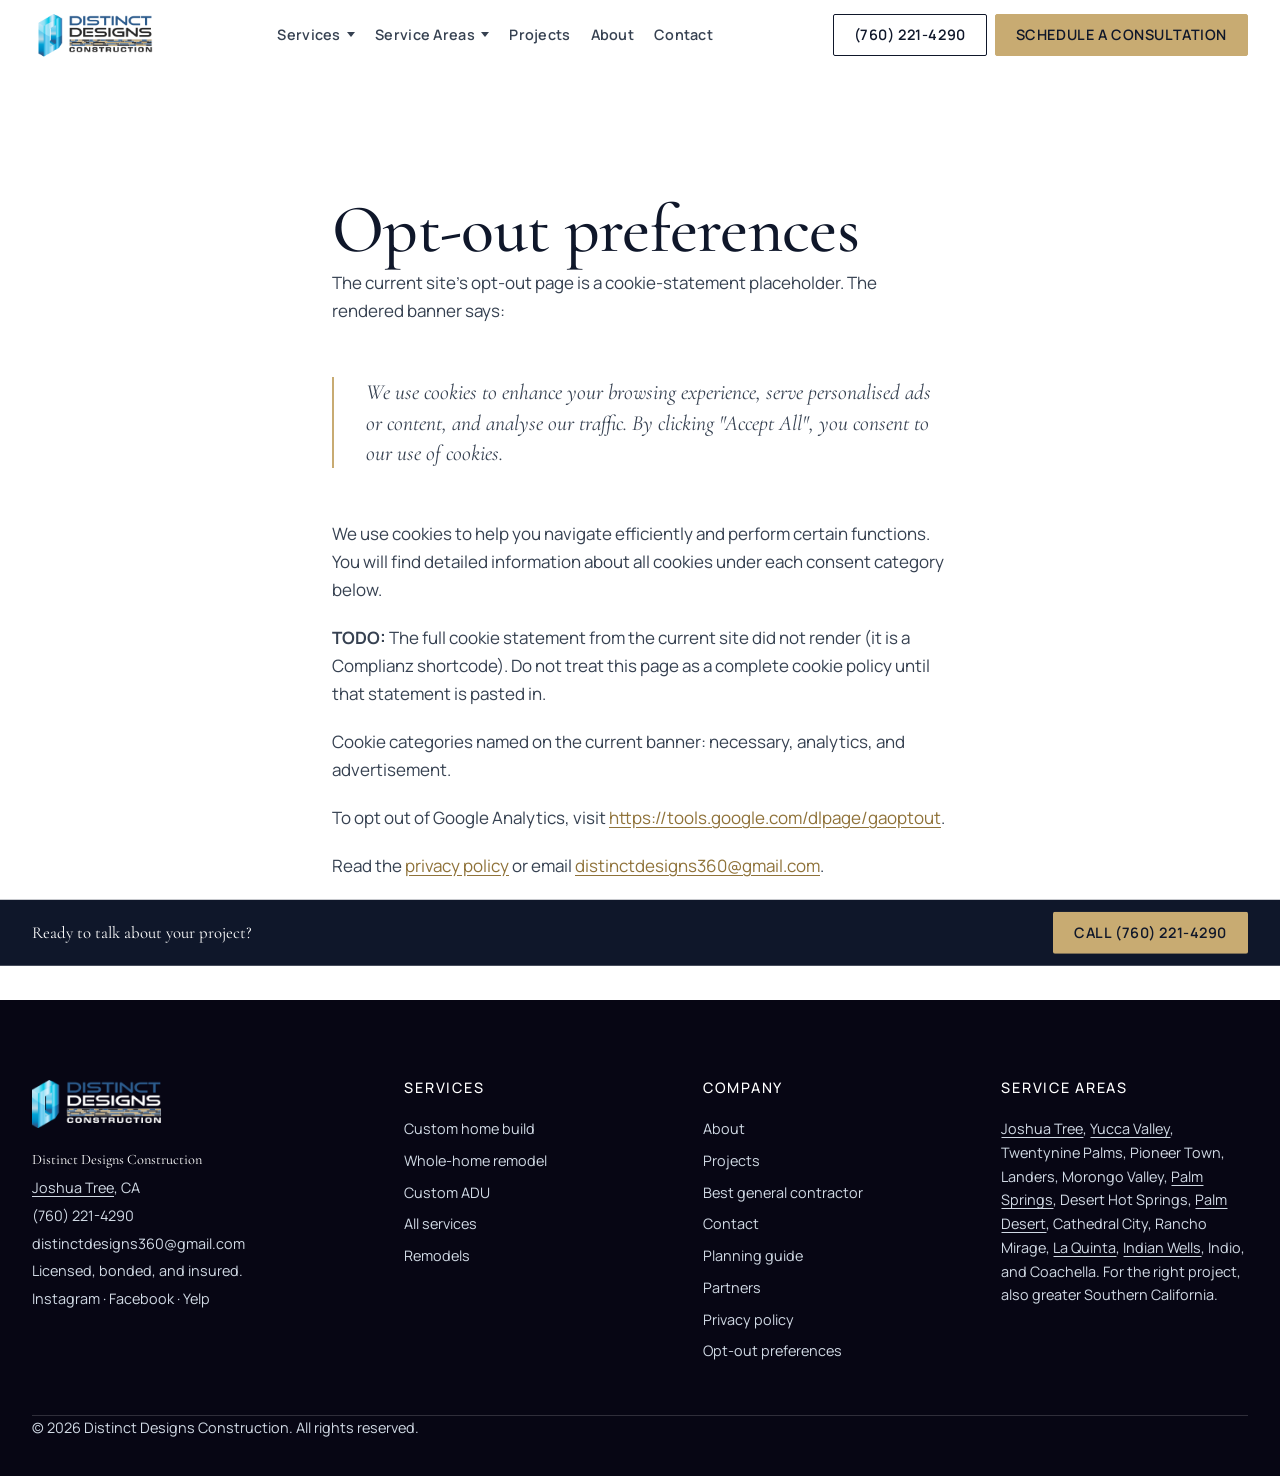
<file: website/opt-out-preferences/index.html>
<!DOCTYPE html>
<html lang="en">
<head>
<meta charset="UTF-8">
<meta name="viewport" content="width=device-width, initial-scale=1.0">
<title>Opt-out Preferences | Distinct Designs Construction</title>
<meta name="description" content="Cookie and tracking opt-out preferences for Distinct Designs Construction. The full Complianz cookie statement still needs to be pasted in before launch.">
<meta name="robots" content="noindex, nofollow">
<link rel="icon" href="../favicon.jpg" type="image/jpeg">
<link rel="preconnect" href="https://fonts.googleapis.com">
<link rel="preconnect" href="https://fonts.gstatic.com" crossorigin>
<link href="https://fonts.googleapis.com/css2?family=Cormorant+Garamond:ital,wght@0,300;0,400;0,500;0,600;1,400&amp;family=Manrope:wght@400;500;600;700&amp;display=swap" rel="stylesheet">
<link rel="stylesheet" href="../styles.css">
<script>document.documentElement.classList.add("js-reveal");</script>
<script type="application/ld+json">{"@context": "https://schema.org", "@type": ["HomeAndConstructionBusiness", "GeneralContractor"], "name": "Distinct Designs Construction", "description": "Luxury custom homes and high-end renovations across the High Desert and greater Southern California.", "telephone": "+1-760-221-4290", "email": "distinctdesigns360@gmail.com", "image": "https://distinctdesignsconstruction.com/wp-content/uploads/2026/02/DD-logo-full.webp", "address": {"@type": "PostalAddress", "addressLocality": "Joshua Tree", "addressRegion": "CA", "addressCountry": "US"}, "areaServed": [{"@type": "City", "name": "Joshua Tree"}, {"@type": "City", "name": "Yucca Valley"}, {"@type": "City", "name": "Twentynine Palms"}, {"@type": "City", "name": "Pioneer Town"}, {"@type": "City", "name": "Landers"}, {"@type": "City", "name": "Morongo Valley"}, {"@type": "City", "name": "Palm Springs"}, {"@type": "City", "name": "Desert Hot Springs"}, {"@type": "City", "name": "Palm Desert"}, {"@type": "City", "name": "Cathedral City"}, {"@type": "City", "name": "Rancho Mirage"}, {"@type": "City", "name": "La Quinta"}, {"@type": "City", "name": "Indian Wells"}, {"@type": "City", "name": "Indio"}, {"@type": "City", "name": "Coachella"}], "sameAs": ["https://www.instagram.com/distinctdesignsconst/", "https://www.facebook.com/profile.php?id=61561101665757", "https://www.yelp.com/biz/distinct-designs-yucca-valley-6"]}</script>
</head>
<body>
<a class="skip-link" href="#main">Skip to content</a>
<header class="site-nav" id="site-nav">
  <div class="site-nav__inner">
    <a href="../" class="site-nav__logo">
      <img src="../images/logo-distinct-designs.webp" alt="Distinct Designs Construction" width="350" height="128">
    </a>
    <nav class="site-nav__links" aria-label="Primary">
      <div class="nav-dropdown">
      <button type="button" class="nav-dropdown__toggle" aria-expanded="false" aria-haspopup="true" aria-controls="services-menu">Services</button>
      <div class="nav-dropdown__panel" id="services-menu" role="menu" aria-label="Services">
        <a role="menuitem" href="../services/custom-home-build/">Custom Home Build</a><a role="menuitem" href="../services/whole-home-remodel/">Whole House Remodel</a><a role="menuitem" href="../services/custom-adu/">Custom ADU and Guest Suite</a><a role="menuitem" href="../services/remodels/">Remodels</a>
      </div>
    </div><div class="nav-dropdown">
      <button type="button" class="nav-dropdown__toggle" aria-expanded="false" aria-haspopup="true" aria-controls="areas-menu">Service Areas</button>
      <div class="nav-dropdown__panel" id="areas-menu" role="menu" aria-label="Service Areas">
        <a role="menuitem" href="../service-areas/yucca-valley/">Yucca Valley</a><a role="menuitem" href="../service-areas/joshua-tree/">Joshua Tree</a><a role="menuitem" href="../service-areas/palm-springs/">Palm Springs</a><a role="menuitem" href="../service-areas/palm-desert/">Palm Desert</a><a role="menuitem" href="../service-areas/la-quinta/">La Quinta</a><a role="menuitem" href="../service-areas/indian-wells/">Indian Wells</a>
      </div>
    </div><a href="../projects/">Projects</a><a href="../about/">About</a><a href="../contact/">Contact</a>
    </nav>
    <div class="site-nav__actions">
      <a class="btn btn--nav" href="tel:+17602214290">(760) 221-4290</a>
      <a class="btn btn--nav-primary" href="../contact/">Schedule a Consultation</a>
    </div>
    <button class="site-nav__toggle" id="nav-toggle" aria-label="Open menu" aria-expanded="false" aria-controls="site-nav__mobile">
      <span></span><span></span><span></span>
    </button>
  </div>
  <nav class="site-nav__mobile" id="site-nav__mobile" aria-label="Mobile">
    <div class="nav-dropdown is-open">
      <button type="button" class="nav-dropdown__toggle" aria-expanded="true" aria-haspopup="true" aria-controls="services-menu-mobile">Services</button>
      <div class="nav-dropdown__panel" id="services-menu-mobile" role="menu" aria-label="Services">
        <a role="menuitem" href="../services/custom-home-build/">Custom Home Build</a><a role="menuitem" href="../services/whole-home-remodel/">Whole House Remodel</a><a role="menuitem" href="../services/custom-adu/">Custom ADU and Guest Suite</a><a role="menuitem" href="../services/remodels/">Remodels</a>
      </div>
    </div><div class="nav-dropdown">
      <button type="button" class="nav-dropdown__toggle" aria-expanded="false" aria-haspopup="true" aria-controls="areas-menu-mobile">Service Areas</button>
      <div class="nav-dropdown__panel" id="areas-menu-mobile" role="menu" aria-label="Service Areas">
        <a role="menuitem" href="../service-areas/yucca-valley/">Yucca Valley</a><a role="menuitem" href="../service-areas/joshua-tree/">Joshua Tree</a><a role="menuitem" href="../service-areas/palm-springs/">Palm Springs</a><a role="menuitem" href="../service-areas/palm-desert/">Palm Desert</a><a role="menuitem" href="../service-areas/la-quinta/">La Quinta</a><a role="menuitem" href="../service-areas/indian-wells/">Indian Wells</a>
      </div>
    </div><a href="../projects/">Projects</a><a href="../about/">About</a><a href="../contact/">Contact</a><a href="../remodels/">Best general contractor</a><a href="../planning-guide/">Planning Guide</a><a href="../partners/">Partners</a><a class="btn btn--nav" href="tel:+17602214290">(760) 221-4290</a><a class="btn btn--primary" href="../contact/">Schedule a Consultation</a>
  </nav>
</header>
<div class="sticky-cta" id="sticky-cta">
  <p>Ready to talk about your project?</p>
  <a href="tel:+17602214290" class="btn btn--sticky">Call (760) 221-4290</a>
</div>
<main id="main">
<section class="section prose">
  <h1>Opt-out preferences</h1>
  <p>The current site's opt-out page is a cookie-statement placeholder. The rendered banner says:</p>
  <blockquote><p>We use cookies to enhance your browsing experience, serve personalised ads or content, and analyse our traffic. By clicking "Accept All", you consent to our use of cookies.</p></blockquote>
  <p>We use cookies to help you navigate efficiently and perform certain functions. You will find detailed information about all cookies under each consent category below.</p>
  <!-- TODO: The live page only contains the shortcode [cmplz-document type="cookie-statement" region="us"]. Complianz did not render a full cookie statement in the page source. Paste the real Complianz cookie statement here before launch, and wire a consent banner. -->
  <p><strong>TODO:</strong> The full cookie statement from the current site did not render (it is a Complianz shortcode). Do not treat this page as a complete cookie policy until that statement is pasted in.</p>
  <p>Cookie categories named on the current banner: necessary, analytics, and advertisement.</p>
  <p>To opt out of Google Analytics, visit <a href="https://tools.google.com/dlpage/gaoptout">https://tools.google.com/dlpage/gaoptout</a>.</p>
  <p>Read the <a href="../privacy-policy/">privacy policy</a> or email <a href="mailto:distinctdesigns360@gmail.com">distinctdesigns360@gmail.com</a>.</p>
</section>
</main><footer class="site-footer">
  <div class="site-footer__inner">
    <div class="site-footer__cols">
      <div>
        <img class="site-footer__logo" src="../images/site/distinct-web-white-300x112.png" alt="Distinct Designs Construction" width="300" height="112">
        <p class="site-footer__brand">Distinct Designs Construction</p>
        <p><a class="city-link" href="../service-areas/joshua-tree/">Joshua Tree</a>, CA</p>
        <p><a href="tel:+17602214290">(760) 221-4290</a></p>
        <p><a href="mailto:distinctdesigns360@gmail.com">distinctdesigns360@gmail.com</a></p>
        <p>Licensed, bonded, and insured.</p>
        <p><a href="https://www.instagram.com/distinctdesignsconst/">Instagram</a> · <a href="https://www.facebook.com/profile.php?id=61561101665757">Facebook</a> · <a href="https://www.yelp.com/biz/distinct-designs-yucca-valley-6">Yelp</a></p>
      </div>
      <div>
        <h2>Services</h2>
        <nav aria-label="Services"><a href="../services/custom-home-build/">Custom home build</a><a href="../services/whole-home-remodel/">Whole-home remodel</a><a href="../services/custom-adu/">Custom ADU</a><a href="../services/">All services</a><a href="../services/remodels/">Remodels</a></nav>
      </div>
      <div>
        <h2>Company</h2>
        <nav aria-label="Company"><a href="../about/">About</a><a href="../projects/">Projects</a><a href="../remodels/">Best general contractor</a><a href="../contact/">Contact</a><a href="../planning-guide/">Planning guide</a><a href="../partners/">Partners</a><a href="../privacy-policy/">Privacy policy</a><a href="../opt-out-preferences/">Opt-out preferences</a></nav>
      </div>
      <div>
        <h2>Service areas</h2>
        <p><a class="city-link" href="../service-areas/joshua-tree/">Joshua Tree</a>, <a class="city-link" href="../service-areas/yucca-valley/">Yucca Valley</a>, Twentynine Palms, Pioneer Town, Landers, Morongo Valley, <a class="city-link" href="../service-areas/palm-springs/">Palm Springs</a>, Desert Hot Springs, <a class="city-link" href="../service-areas/palm-desert/">Palm Desert</a>, Cathedral City, Rancho Mirage, <a class="city-link" href="../service-areas/la-quinta/">La Quinta</a>, <a class="city-link" href="../service-areas/indian-wells/">Indian Wells</a>, Indio, and Coachella. For the right project, also greater Southern California.</p>
      </div>
    </div>
  </div>
  <p class="site-footer__legal">&copy; <span id="year"></span> Distinct Designs Construction. All rights reserved.</p>
</footer>
<dialog class="lightbox" id="lightbox" aria-label="Enlarged project photograph">
  <button class="lightbox__close" id="lightbox-close" type="button" aria-label="Close">&times;</button>
  <figure class="lightbox__figure">
    <img class="lightbox__img" id="lightbox-img" alt="">
    <figcaption class="lightbox__caption" id="lightbox-caption"></figcaption>
  </figure>
</dialog>
<script src="../script.js"></script>
</body>
</html>
</file>
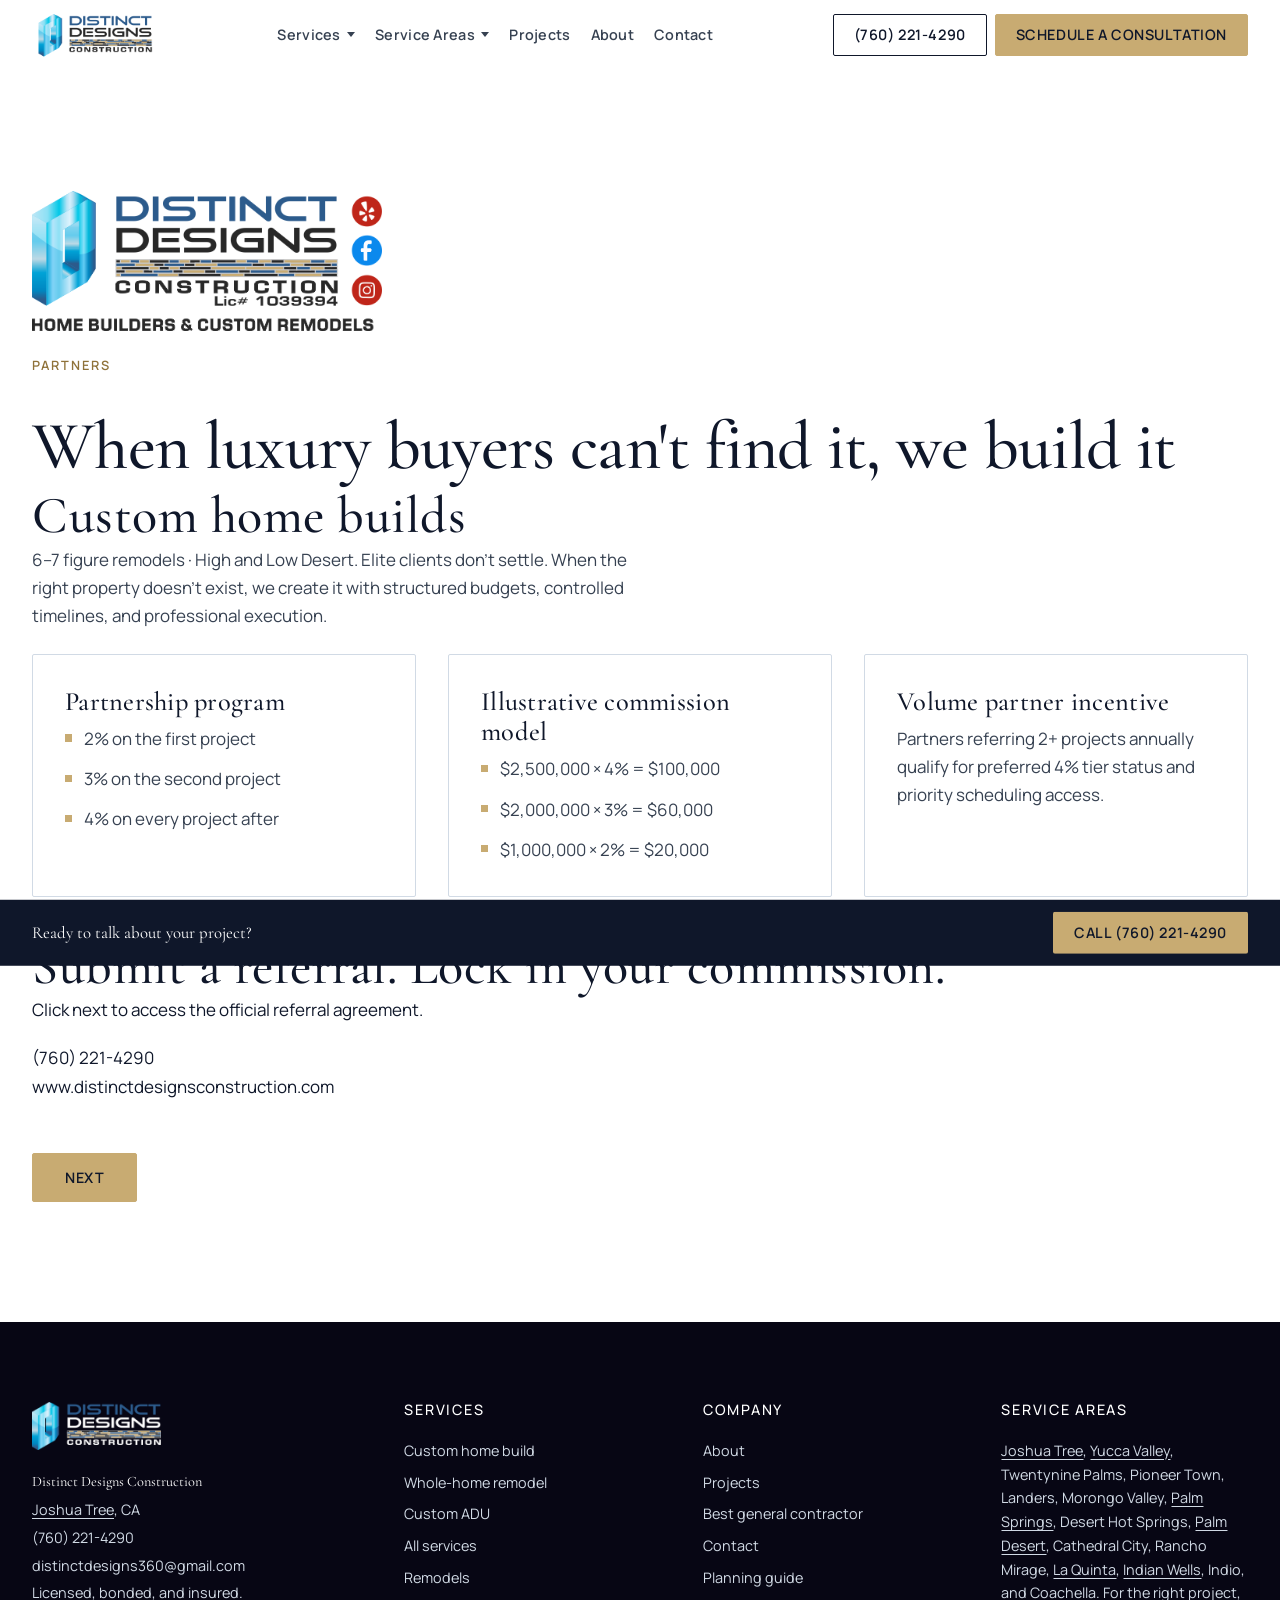
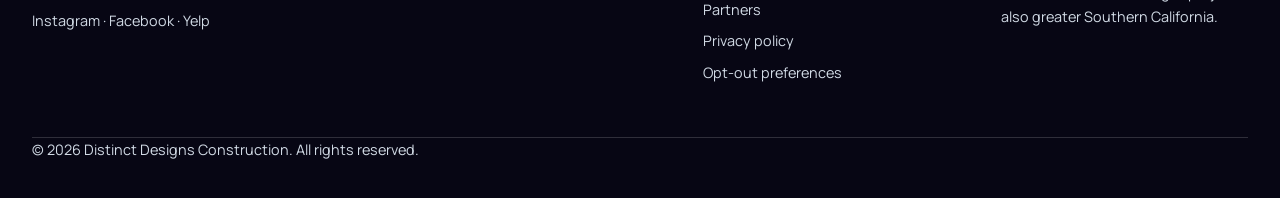
<file: website/partners/index.html>
<!DOCTYPE html>
<html lang="en">
<head>
<meta charset="UTF-8">
<meta name="viewport" content="width=device-width, initial-scale=1.0">
<title>Partner Referral Program | Distinct Designs Construction</title>
<meta name="description" content="Distinct Designs partner program for agents: 2% on the first referred project, 3% on the second, and 4% after that. High Desert and Coachella Valley custom homes and remodels.">
<meta name="robots" content="noindex, nofollow">
<link rel="icon" href="../favicon.jpg" type="image/jpeg">
<link rel="preconnect" href="https://fonts.googleapis.com">
<link rel="preconnect" href="https://fonts.gstatic.com" crossorigin>
<link href="https://fonts.googleapis.com/css2?family=Cormorant+Garamond:ital,wght@0,300;0,400;0,500;0,600;1,400&amp;family=Manrope:wght@400;500;600;700&amp;display=swap" rel="stylesheet">
<link rel="stylesheet" href="../styles.css">
<script>document.documentElement.classList.add("js-reveal");</script>
<script type="application/ld+json">{"@context": "https://schema.org", "@type": ["HomeAndConstructionBusiness", "GeneralContractor"], "name": "Distinct Designs Construction", "description": "Luxury custom homes and high-end renovations across the High Desert and greater Southern California.", "telephone": "+1-760-221-4290", "email": "distinctdesigns360@gmail.com", "image": "https://distinctdesignsconstruction.com/wp-content/uploads/2026/02/DD-logo-full.webp", "address": {"@type": "PostalAddress", "addressLocality": "Joshua Tree", "addressRegion": "CA", "addressCountry": "US"}, "areaServed": [{"@type": "City", "name": "Joshua Tree"}, {"@type": "City", "name": "Yucca Valley"}, {"@type": "City", "name": "Twentynine Palms"}, {"@type": "City", "name": "Pioneer Town"}, {"@type": "City", "name": "Landers"}, {"@type": "City", "name": "Morongo Valley"}, {"@type": "City", "name": "Palm Springs"}, {"@type": "City", "name": "Desert Hot Springs"}, {"@type": "City", "name": "Palm Desert"}, {"@type": "City", "name": "Cathedral City"}, {"@type": "City", "name": "Rancho Mirage"}, {"@type": "City", "name": "La Quinta"}, {"@type": "City", "name": "Indian Wells"}, {"@type": "City", "name": "Indio"}, {"@type": "City", "name": "Coachella"}], "sameAs": ["https://www.instagram.com/distinctdesignsconst/", "https://www.facebook.com/profile.php?id=61561101665757", "https://www.yelp.com/biz/distinct-designs-yucca-valley-6"]}</script>
</head>
<body>
<a class="skip-link" href="#main">Skip to content</a>
<header class="site-nav" id="site-nav">
  <div class="site-nav__inner">
    <a href="../" class="site-nav__logo">
      <img src="../images/logo-distinct-designs.webp" alt="Distinct Designs Construction" width="350" height="128">
    </a>
    <nav class="site-nav__links" aria-label="Primary">
      <div class="nav-dropdown">
      <button type="button" class="nav-dropdown__toggle" aria-expanded="false" aria-haspopup="true" aria-controls="services-menu">Services</button>
      <div class="nav-dropdown__panel" id="services-menu" role="menu" aria-label="Services">
        <a role="menuitem" href="../services/custom-home-build/">Custom Home Build</a><a role="menuitem" href="../services/whole-home-remodel/">Whole House Remodel</a><a role="menuitem" href="../services/custom-adu/">Custom ADU and Guest Suite</a><a role="menuitem" href="../services/remodels/">Remodels</a>
      </div>
    </div><div class="nav-dropdown">
      <button type="button" class="nav-dropdown__toggle" aria-expanded="false" aria-haspopup="true" aria-controls="areas-menu">Service Areas</button>
      <div class="nav-dropdown__panel" id="areas-menu" role="menu" aria-label="Service Areas">
        <a role="menuitem" href="../service-areas/yucca-valley/">Yucca Valley</a><a role="menuitem" href="../service-areas/joshua-tree/">Joshua Tree</a><a role="menuitem" href="../service-areas/palm-springs/">Palm Springs</a><a role="menuitem" href="../service-areas/palm-desert/">Palm Desert</a><a role="menuitem" href="../service-areas/la-quinta/">La Quinta</a><a role="menuitem" href="../service-areas/indian-wells/">Indian Wells</a>
      </div>
    </div><a href="../projects/">Projects</a><a href="../about/">About</a><a href="../contact/">Contact</a>
    </nav>
    <div class="site-nav__actions">
      <a class="btn btn--nav" href="tel:+17602214290">(760) 221-4290</a>
      <a class="btn btn--nav-primary" href="../contact/">Schedule a Consultation</a>
    </div>
    <button class="site-nav__toggle" id="nav-toggle" aria-label="Open menu" aria-expanded="false" aria-controls="site-nav__mobile">
      <span></span><span></span><span></span>
    </button>
  </div>
  <nav class="site-nav__mobile" id="site-nav__mobile" aria-label="Mobile">
    <div class="nav-dropdown is-open">
      <button type="button" class="nav-dropdown__toggle" aria-expanded="true" aria-haspopup="true" aria-controls="services-menu-mobile">Services</button>
      <div class="nav-dropdown__panel" id="services-menu-mobile" role="menu" aria-label="Services">
        <a role="menuitem" href="../services/custom-home-build/">Custom Home Build</a><a role="menuitem" href="../services/whole-home-remodel/">Whole House Remodel</a><a role="menuitem" href="../services/custom-adu/">Custom ADU and Guest Suite</a><a role="menuitem" href="../services/remodels/">Remodels</a>
      </div>
    </div><div class="nav-dropdown">
      <button type="button" class="nav-dropdown__toggle" aria-expanded="false" aria-haspopup="true" aria-controls="areas-menu-mobile">Service Areas</button>
      <div class="nav-dropdown__panel" id="areas-menu-mobile" role="menu" aria-label="Service Areas">
        <a role="menuitem" href="../service-areas/yucca-valley/">Yucca Valley</a><a role="menuitem" href="../service-areas/joshua-tree/">Joshua Tree</a><a role="menuitem" href="../service-areas/palm-springs/">Palm Springs</a><a role="menuitem" href="../service-areas/palm-desert/">Palm Desert</a><a role="menuitem" href="../service-areas/la-quinta/">La Quinta</a><a role="menuitem" href="../service-areas/indian-wells/">Indian Wells</a>
      </div>
    </div><a href="../projects/">Projects</a><a href="../about/">About</a><a href="../contact/">Contact</a><a href="../remodels/">Best general contractor</a><a href="../planning-guide/">Planning Guide</a><a href="../partners/" aria-current="page">Partners</a><a class="btn btn--nav" href="tel:+17602214290">(760) 221-4290</a><a class="btn btn--primary" href="../contact/">Schedule a Consultation</a>
  </nav>
</header>
<div class="sticky-cta" id="sticky-cta">
  <p>Ready to talk about your project?</p>
  <a href="tel:+17602214290" class="btn btn--sticky">Call (760) 221-4290</a>
</div>
<main id="main">
<section class="section">
  <img src="../images/site/DD-logo-full.webp" alt="Distinct Designs Construction" width="350" height="128">
  <p class="eyebrow" style="margin-top:1.5rem">Partners</p>
  <h1>When luxury buyers can't find it, we build it</h1>
  <h2>Custom home builds</h2>
  <p class="page-intro">6–7 figure remodels · High and Low Desert. Elite clients don't settle. When the right property doesn't exist, we create it with structured budgets, controlled timelines, and professional execution.</p>
  <div class="card-grid" style="margin-top:1.5rem">
    <article class="info-card"><h3>Partnership program</h3><ul class="check-list"><li>2% on the first project</li><li>3% on the second project</li><li>4% on every project after</li></ul></article>
    <article class="info-card"><h3>Illustrative commission model</h3><ul class="check-list"><li>$2,500,000 × 4% = $100,000</li><li>$2,000,000 × 3% = $60,000</li><li>$1,000,000 × 2% = $20,000</li></ul></article>
    <article class="info-card"><h3>Volume partner incentive</h3><p>Partners referring 2+ projects annually qualify for preferred 4% tier status and priority scheduling access.</p></article>
  </div>
  <h2 style="margin-top:2.5rem">Submit a referral. Lock in your commission.</h2>
  <p>Click next to access the official referral agreement.</p>
  <p><a href="tel:+17602214290">(760) 221-4290</a><br>www.distinctdesignsconstruction.com</p>
  <div class="link-row"><a class="btn btn--primary" href="../partners/referral-agreement/">Next</a></div>
</section>
</main><footer class="site-footer">
  <div class="site-footer__inner">
    <div class="site-footer__cols">
      <div>
        <img class="site-footer__logo" src="../images/site/distinct-web-white-300x112.png" alt="Distinct Designs Construction" width="300" height="112">
        <p class="site-footer__brand">Distinct Designs Construction</p>
        <p><a class="city-link" href="../service-areas/joshua-tree/">Joshua Tree</a>, CA</p>
        <p><a href="tel:+17602214290">(760) 221-4290</a></p>
        <p><a href="mailto:distinctdesigns360@gmail.com">distinctdesigns360@gmail.com</a></p>
        <p>Licensed, bonded, and insured.</p>
        <p><a href="https://www.instagram.com/distinctdesignsconst/">Instagram</a> · <a href="https://www.facebook.com/profile.php?id=61561101665757">Facebook</a> · <a href="https://www.yelp.com/biz/distinct-designs-yucca-valley-6">Yelp</a></p>
      </div>
      <div>
        <h2>Services</h2>
        <nav aria-label="Services"><a href="../services/custom-home-build/">Custom home build</a><a href="../services/whole-home-remodel/">Whole-home remodel</a><a href="../services/custom-adu/">Custom ADU</a><a href="../services/">All services</a><a href="../services/remodels/">Remodels</a></nav>
      </div>
      <div>
        <h2>Company</h2>
        <nav aria-label="Company"><a href="../about/">About</a><a href="../projects/">Projects</a><a href="../remodels/">Best general contractor</a><a href="../contact/">Contact</a><a href="../planning-guide/">Planning guide</a><a href="../partners/">Partners</a><a href="../privacy-policy/">Privacy policy</a><a href="../opt-out-preferences/">Opt-out preferences</a></nav>
      </div>
      <div>
        <h2>Service areas</h2>
        <p><a class="city-link" href="../service-areas/joshua-tree/">Joshua Tree</a>, <a class="city-link" href="../service-areas/yucca-valley/">Yucca Valley</a>, Twentynine Palms, Pioneer Town, Landers, Morongo Valley, <a class="city-link" href="../service-areas/palm-springs/">Palm Springs</a>, Desert Hot Springs, <a class="city-link" href="../service-areas/palm-desert/">Palm Desert</a>, Cathedral City, Rancho Mirage, <a class="city-link" href="../service-areas/la-quinta/">La Quinta</a>, <a class="city-link" href="../service-areas/indian-wells/">Indian Wells</a>, Indio, and Coachella. For the right project, also greater Southern California.</p>
      </div>
    </div>
  </div>
  <p class="site-footer__legal">&copy; <span id="year"></span> Distinct Designs Construction. All rights reserved.</p>
</footer>
<dialog class="lightbox" id="lightbox" aria-label="Enlarged project photograph">
  <button class="lightbox__close" id="lightbox-close" type="button" aria-label="Close">&times;</button>
  <figure class="lightbox__figure">
    <img class="lightbox__img" id="lightbox-img" alt="">
    <figcaption class="lightbox__caption" id="lightbox-caption"></figcaption>
  </figure>
</dialog>
<script src="../script.js"></script>
</body>
</html>
</file>
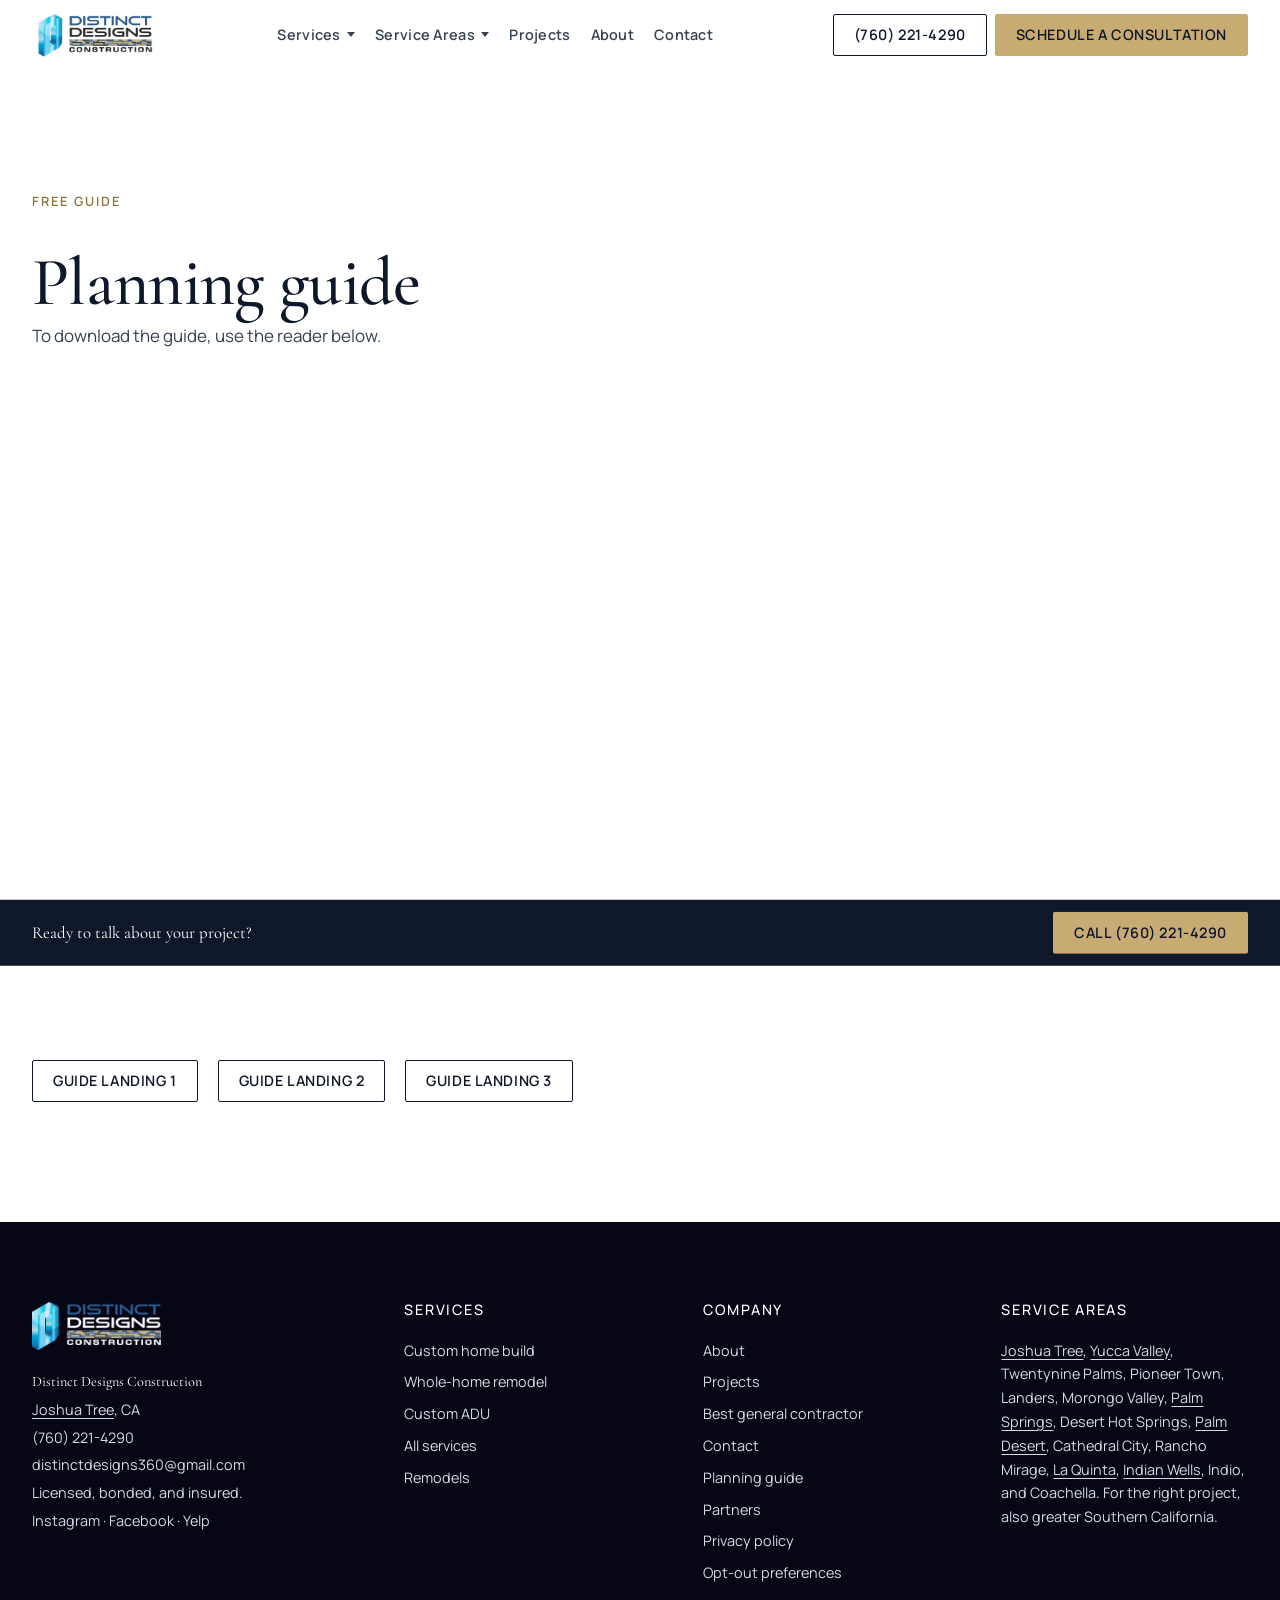
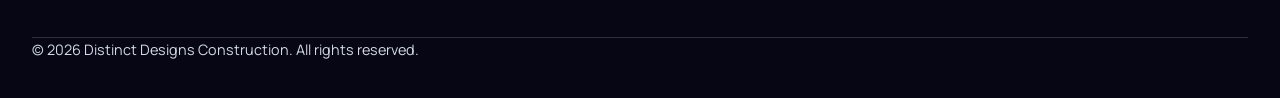
<file: website/planning-guide/index.html>
<!DOCTYPE html>
<html lang="en">
<head>
<meta charset="UTF-8">
<meta name="viewport" content="width=device-width, initial-scale=1.0">
<title>Planning Guide | Distinct Designs Construction</title>
<meta name="description" content="Read the Distinct Designs planning guide: what it takes to build a custom home in the High Desert and Coachella Valley.">
<meta name="robots" content="noindex, nofollow">
<link rel="icon" href="../favicon.jpg" type="image/jpeg">
<link rel="preconnect" href="https://fonts.googleapis.com">
<link rel="preconnect" href="https://fonts.gstatic.com" crossorigin>
<link href="https://fonts.googleapis.com/css2?family=Cormorant+Garamond:ital,wght@0,300;0,400;0,500;0,600;1,400&amp;family=Manrope:wght@400;500;600;700&amp;display=swap" rel="stylesheet">
<link rel="stylesheet" href="../styles.css">
<script>document.documentElement.classList.add("js-reveal");</script>
<script type="application/ld+json">{"@context": "https://schema.org", "@type": ["HomeAndConstructionBusiness", "GeneralContractor"], "name": "Distinct Designs Construction", "description": "Luxury custom homes and high-end renovations across the High Desert and greater Southern California.", "telephone": "+1-760-221-4290", "email": "distinctdesigns360@gmail.com", "image": "https://distinctdesignsconstruction.com/wp-content/uploads/2026/02/DD-logo-full.webp", "address": {"@type": "PostalAddress", "addressLocality": "Joshua Tree", "addressRegion": "CA", "addressCountry": "US"}, "areaServed": [{"@type": "City", "name": "Joshua Tree"}, {"@type": "City", "name": "Yucca Valley"}, {"@type": "City", "name": "Twentynine Palms"}, {"@type": "City", "name": "Pioneer Town"}, {"@type": "City", "name": "Landers"}, {"@type": "City", "name": "Morongo Valley"}, {"@type": "City", "name": "Palm Springs"}, {"@type": "City", "name": "Desert Hot Springs"}, {"@type": "City", "name": "Palm Desert"}, {"@type": "City", "name": "Cathedral City"}, {"@type": "City", "name": "Rancho Mirage"}, {"@type": "City", "name": "La Quinta"}, {"@type": "City", "name": "Indian Wells"}, {"@type": "City", "name": "Indio"}, {"@type": "City", "name": "Coachella"}], "sameAs": ["https://www.instagram.com/distinctdesignsconst/", "https://www.facebook.com/profile.php?id=61561101665757", "https://www.yelp.com/biz/distinct-designs-yucca-valley-6"]}</script>
</head>
<body>
<a class="skip-link" href="#main">Skip to content</a>
<header class="site-nav" id="site-nav">
  <div class="site-nav__inner">
    <a href="../" class="site-nav__logo">
      <img src="../images/logo-distinct-designs.webp" alt="Distinct Designs Construction" width="350" height="128">
    </a>
    <nav class="site-nav__links" aria-label="Primary">
      <div class="nav-dropdown">
      <button type="button" class="nav-dropdown__toggle" aria-expanded="false" aria-haspopup="true" aria-controls="services-menu">Services</button>
      <div class="nav-dropdown__panel" id="services-menu" role="menu" aria-label="Services">
        <a role="menuitem" href="../services/custom-home-build/">Custom Home Build</a><a role="menuitem" href="../services/whole-home-remodel/">Whole House Remodel</a><a role="menuitem" href="../services/custom-adu/">Custom ADU and Guest Suite</a><a role="menuitem" href="../services/remodels/">Remodels</a>
      </div>
    </div><div class="nav-dropdown">
      <button type="button" class="nav-dropdown__toggle" aria-expanded="false" aria-haspopup="true" aria-controls="areas-menu">Service Areas</button>
      <div class="nav-dropdown__panel" id="areas-menu" role="menu" aria-label="Service Areas">
        <a role="menuitem" href="../service-areas/yucca-valley/">Yucca Valley</a><a role="menuitem" href="../service-areas/joshua-tree/">Joshua Tree</a><a role="menuitem" href="../service-areas/palm-springs/">Palm Springs</a><a role="menuitem" href="../service-areas/palm-desert/">Palm Desert</a><a role="menuitem" href="../service-areas/la-quinta/">La Quinta</a><a role="menuitem" href="../service-areas/indian-wells/">Indian Wells</a>
      </div>
    </div><a href="../projects/">Projects</a><a href="../about/">About</a><a href="../contact/">Contact</a>
    </nav>
    <div class="site-nav__actions">
      <a class="btn btn--nav" href="tel:+17602214290">(760) 221-4290</a>
      <a class="btn btn--nav-primary" href="../contact/">Schedule a Consultation</a>
    </div>
    <button class="site-nav__toggle" id="nav-toggle" aria-label="Open menu" aria-expanded="false" aria-controls="site-nav__mobile">
      <span></span><span></span><span></span>
    </button>
  </div>
  <nav class="site-nav__mobile" id="site-nav__mobile" aria-label="Mobile">
    <div class="nav-dropdown is-open">
      <button type="button" class="nav-dropdown__toggle" aria-expanded="true" aria-haspopup="true" aria-controls="services-menu-mobile">Services</button>
      <div class="nav-dropdown__panel" id="services-menu-mobile" role="menu" aria-label="Services">
        <a role="menuitem" href="../services/custom-home-build/">Custom Home Build</a><a role="menuitem" href="../services/whole-home-remodel/">Whole House Remodel</a><a role="menuitem" href="../services/custom-adu/">Custom ADU and Guest Suite</a><a role="menuitem" href="../services/remodels/">Remodels</a>
      </div>
    </div><div class="nav-dropdown">
      <button type="button" class="nav-dropdown__toggle" aria-expanded="false" aria-haspopup="true" aria-controls="areas-menu-mobile">Service Areas</button>
      <div class="nav-dropdown__panel" id="areas-menu-mobile" role="menu" aria-label="Service Areas">
        <a role="menuitem" href="../service-areas/yucca-valley/">Yucca Valley</a><a role="menuitem" href="../service-areas/joshua-tree/">Joshua Tree</a><a role="menuitem" href="../service-areas/palm-springs/">Palm Springs</a><a role="menuitem" href="../service-areas/palm-desert/">Palm Desert</a><a role="menuitem" href="../service-areas/la-quinta/">La Quinta</a><a role="menuitem" href="../service-areas/indian-wells/">Indian Wells</a>
      </div>
    </div><a href="../projects/">Projects</a><a href="../about/">About</a><a href="../contact/">Contact</a><a href="../remodels/">Best general contractor</a><a href="../planning-guide/" aria-current="page">Planning Guide</a><a href="../partners/">Partners</a><a class="btn btn--nav" href="tel:+17602214290">(760) 221-4290</a><a class="btn btn--primary" href="../contact/">Schedule a Consultation</a>
  </nav>
</header>
<div class="sticky-cta" id="sticky-cta">
  <p>Ready to talk about your project?</p>
  <a href="tel:+17602214290" class="btn btn--sticky">Call (760) 221-4290</a>
</div>
<main id="main">
<section class="section">
  <p class="eyebrow">Free guide</p>
  <h1>Planning guide</h1>
  <p class="page-intro">To download the guide, use the reader below.</p>
  <iframe class="embed-frame" src="https://heyzine.com/flip-book/4c5f65a1bc.html" title="Distinct Designs planning guide" allowfullscreen></iframe>
  <div class="link-row">
    <a class="btn btn--nav" href="../guides/custom-home-builder-1/">Guide landing 1</a>
    <a class="btn btn--nav" href="../guides/custom-home-builder-2/">Guide landing 2</a>
    <a class="btn btn--nav" href="../guides/custom-home-builder-3/">Guide landing 3</a>
  </div>
</section>
</main><footer class="site-footer">
  <div class="site-footer__inner">
    <div class="site-footer__cols">
      <div>
        <img class="site-footer__logo" src="../images/site/distinct-web-white-300x112.png" alt="Distinct Designs Construction" width="300" height="112">
        <p class="site-footer__brand">Distinct Designs Construction</p>
        <p><a class="city-link" href="../service-areas/joshua-tree/">Joshua Tree</a>, CA</p>
        <p><a href="tel:+17602214290">(760) 221-4290</a></p>
        <p><a href="mailto:distinctdesigns360@gmail.com">distinctdesigns360@gmail.com</a></p>
        <p>Licensed, bonded, and insured.</p>
        <p><a href="https://www.instagram.com/distinctdesignsconst/">Instagram</a> · <a href="https://www.facebook.com/profile.php?id=61561101665757">Facebook</a> · <a href="https://www.yelp.com/biz/distinct-designs-yucca-valley-6">Yelp</a></p>
      </div>
      <div>
        <h2>Services</h2>
        <nav aria-label="Services"><a href="../services/custom-home-build/">Custom home build</a><a href="../services/whole-home-remodel/">Whole-home remodel</a><a href="../services/custom-adu/">Custom ADU</a><a href="../services/">All services</a><a href="../services/remodels/">Remodels</a></nav>
      </div>
      <div>
        <h2>Company</h2>
        <nav aria-label="Company"><a href="../about/">About</a><a href="../projects/">Projects</a><a href="../remodels/">Best general contractor</a><a href="../contact/">Contact</a><a href="../planning-guide/">Planning guide</a><a href="../partners/">Partners</a><a href="../privacy-policy/">Privacy policy</a><a href="../opt-out-preferences/">Opt-out preferences</a></nav>
      </div>
      <div>
        <h2>Service areas</h2>
        <p><a class="city-link" href="../service-areas/joshua-tree/">Joshua Tree</a>, <a class="city-link" href="../service-areas/yucca-valley/">Yucca Valley</a>, Twentynine Palms, Pioneer Town, Landers, Morongo Valley, <a class="city-link" href="../service-areas/palm-springs/">Palm Springs</a>, Desert Hot Springs, <a class="city-link" href="../service-areas/palm-desert/">Palm Desert</a>, Cathedral City, Rancho Mirage, <a class="city-link" href="../service-areas/la-quinta/">La Quinta</a>, <a class="city-link" href="../service-areas/indian-wells/">Indian Wells</a>, Indio, and Coachella. For the right project, also greater Southern California.</p>
      </div>
    </div>
  </div>
  <p class="site-footer__legal">&copy; <span id="year"></span> Distinct Designs Construction. All rights reserved.</p>
</footer>
<dialog class="lightbox" id="lightbox" aria-label="Enlarged project photograph">
  <button class="lightbox__close" id="lightbox-close" type="button" aria-label="Close">&times;</button>
  <figure class="lightbox__figure">
    <img class="lightbox__img" id="lightbox-img" alt="">
    <figcaption class="lightbox__caption" id="lightbox-caption"></figcaption>
  </figure>
</dialog>
<script src="../script.js"></script>
</body>
</html>
</file>
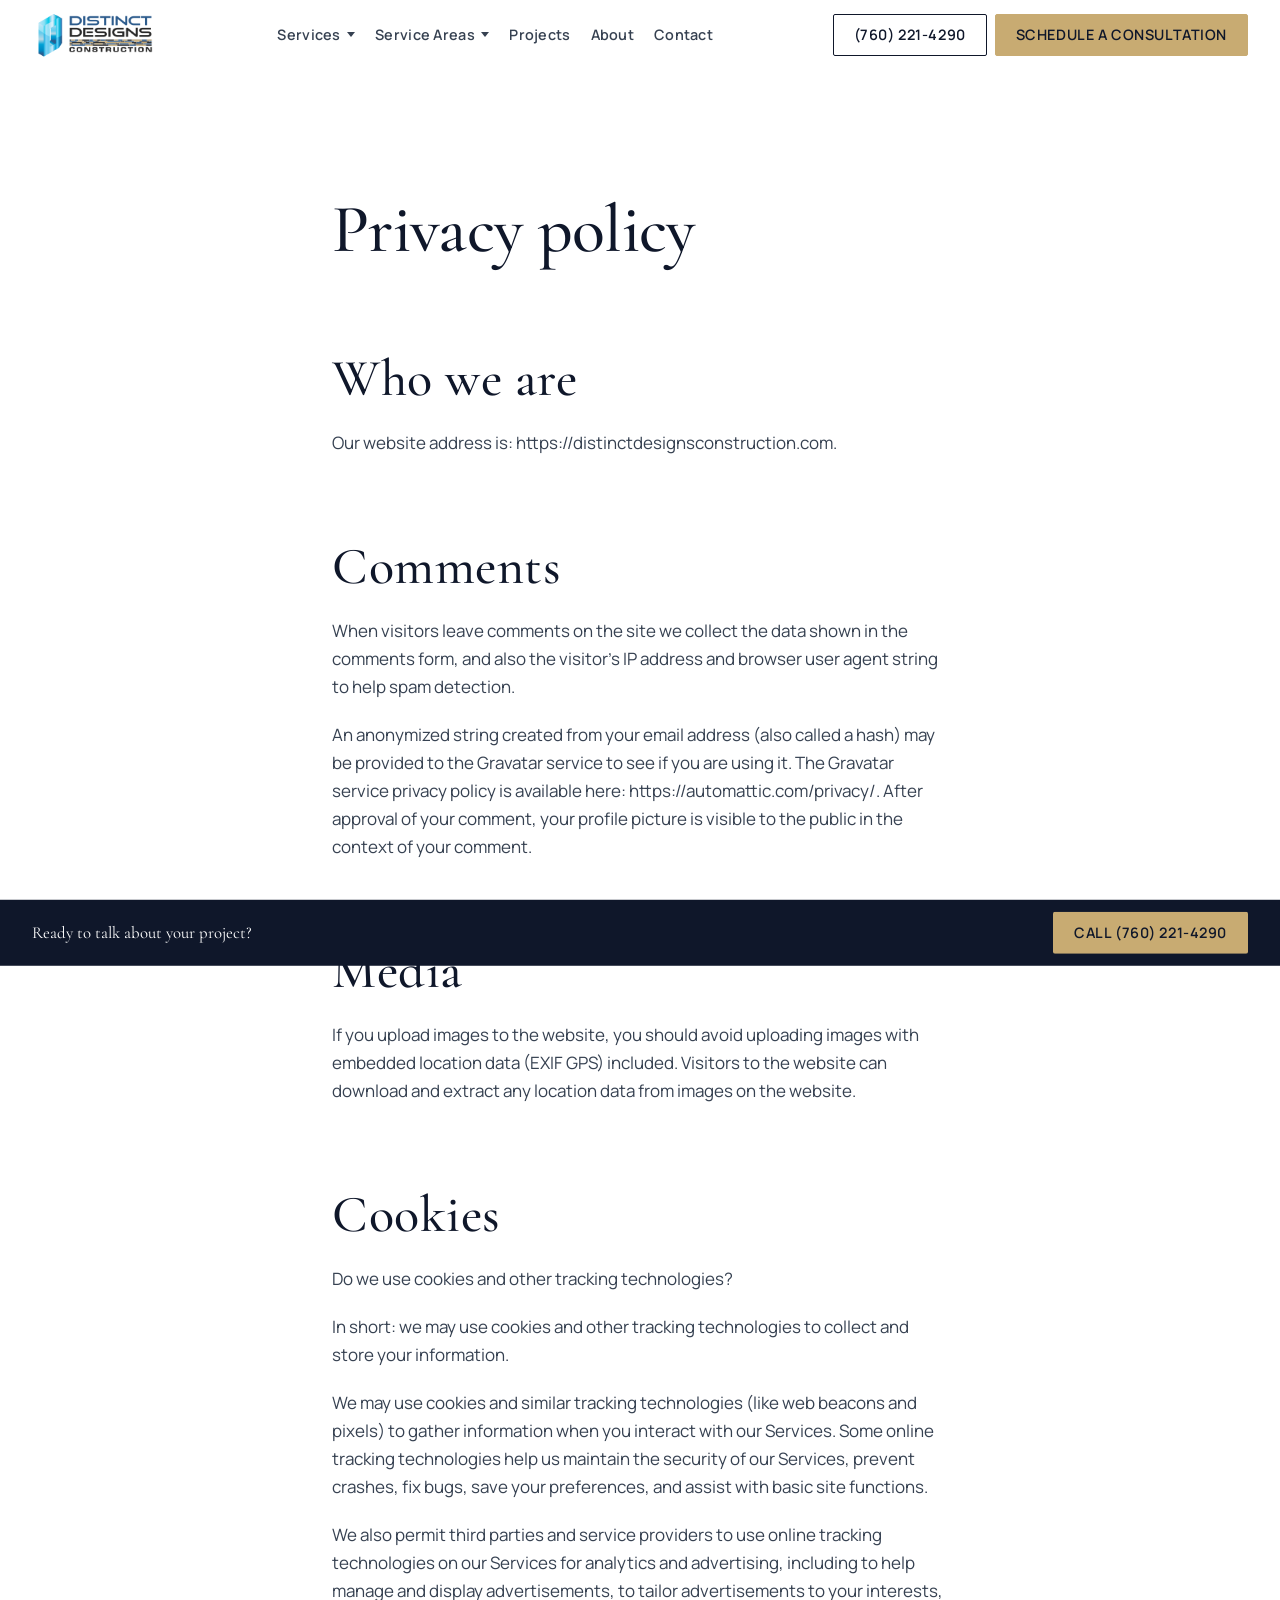
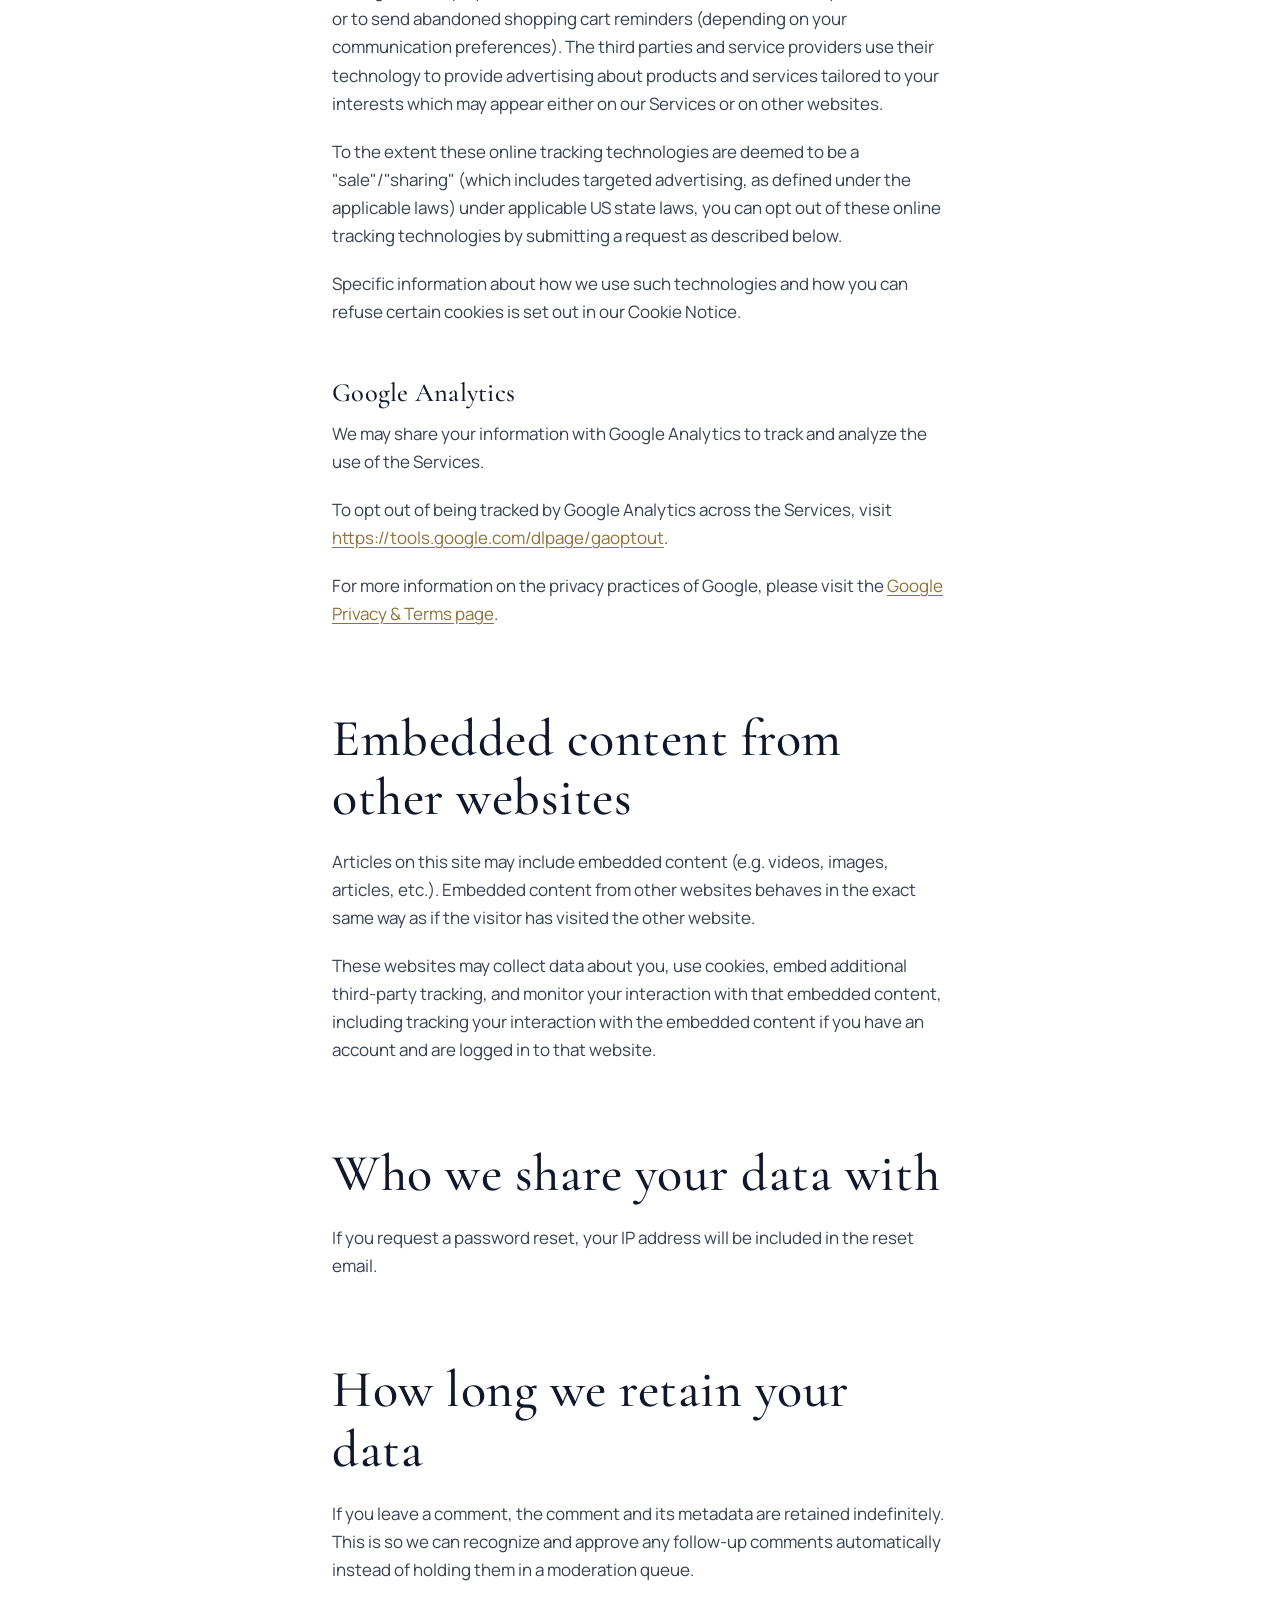
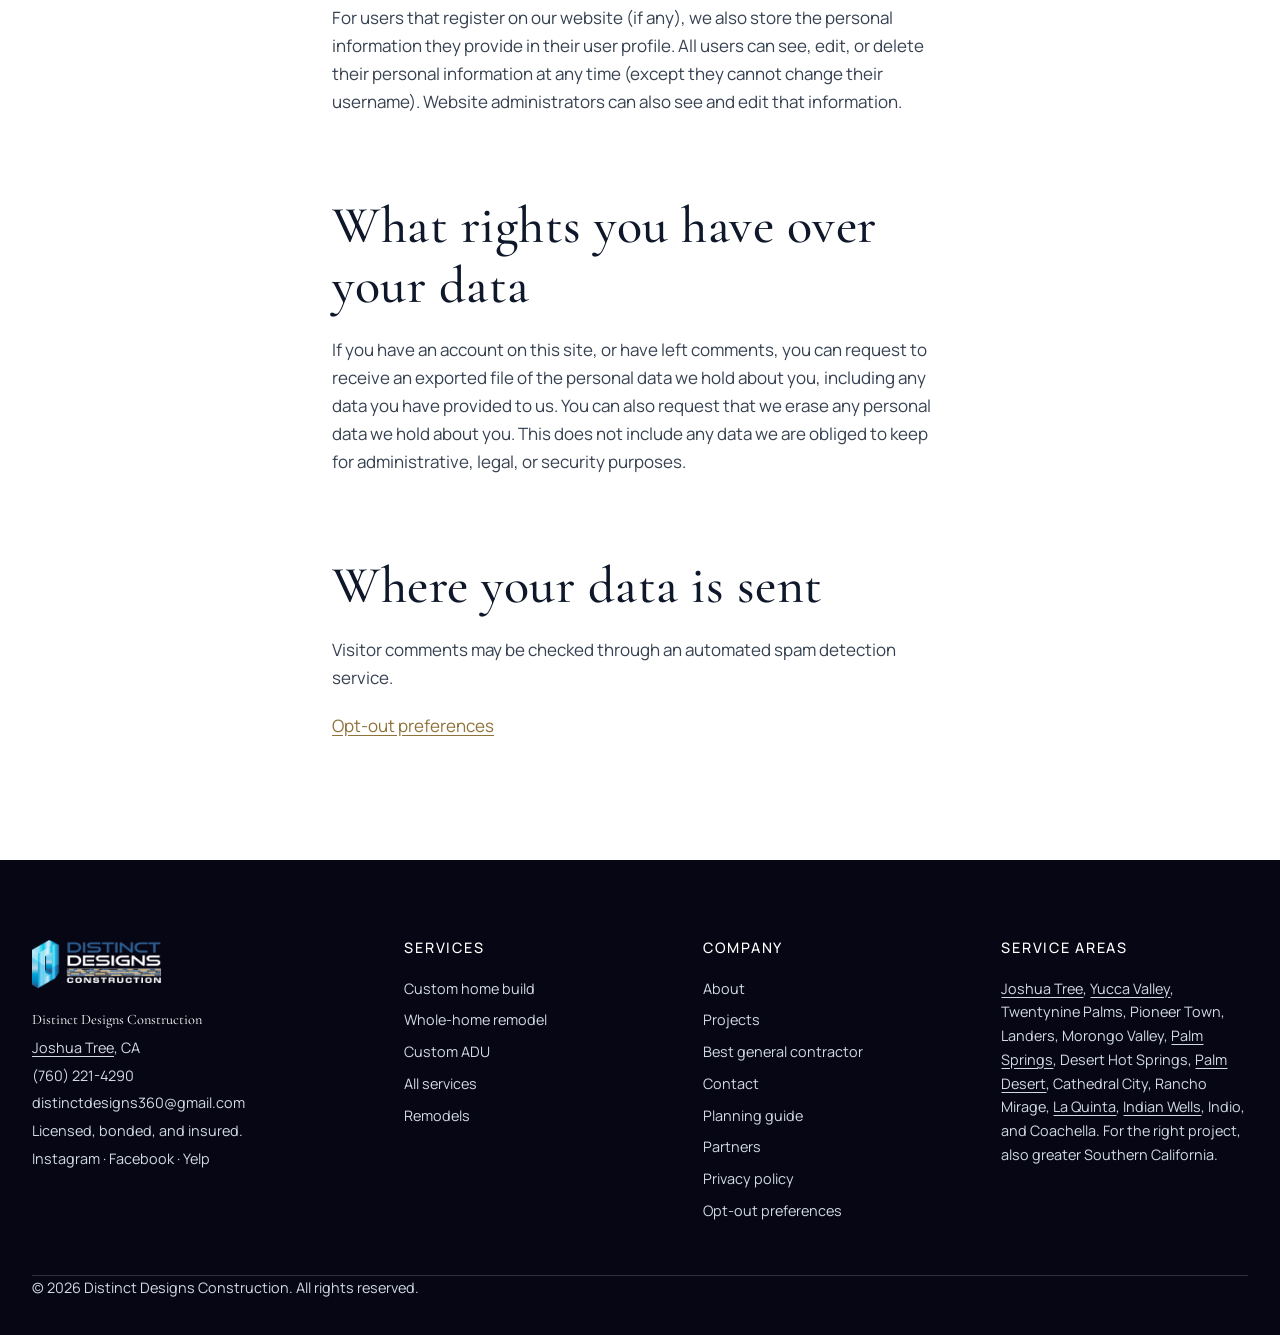
<file: website/privacy-policy/index.html>
<!DOCTYPE html>
<html lang="en">
<head>
<meta charset="UTF-8">
<meta name="viewport" content="width=device-width, initial-scale=1.0">
<title>Privacy Policy | Distinct Designs Construction</title>
<meta name="description" content="Privacy policy for Distinct Designs Construction, including comments, media, cookies, Google Analytics, and the rights you have over your data.">
<meta name="robots" content="noindex, nofollow">
<link rel="icon" href="../favicon.jpg" type="image/jpeg">
<link rel="preconnect" href="https://fonts.googleapis.com">
<link rel="preconnect" href="https://fonts.gstatic.com" crossorigin>
<link href="https://fonts.googleapis.com/css2?family=Cormorant+Garamond:ital,wght@0,300;0,400;0,500;0,600;1,400&amp;family=Manrope:wght@400;500;600;700&amp;display=swap" rel="stylesheet">
<link rel="stylesheet" href="../styles.css">
<script>document.documentElement.classList.add("js-reveal");</script>
<script type="application/ld+json">{"@context": "https://schema.org", "@type": ["HomeAndConstructionBusiness", "GeneralContractor"], "name": "Distinct Designs Construction", "description": "Luxury custom homes and high-end renovations across the High Desert and greater Southern California.", "telephone": "+1-760-221-4290", "email": "distinctdesigns360@gmail.com", "image": "https://distinctdesignsconstruction.com/wp-content/uploads/2026/02/DD-logo-full.webp", "address": {"@type": "PostalAddress", "addressLocality": "Joshua Tree", "addressRegion": "CA", "addressCountry": "US"}, "areaServed": [{"@type": "City", "name": "Joshua Tree"}, {"@type": "City", "name": "Yucca Valley"}, {"@type": "City", "name": "Twentynine Palms"}, {"@type": "City", "name": "Pioneer Town"}, {"@type": "City", "name": "Landers"}, {"@type": "City", "name": "Morongo Valley"}, {"@type": "City", "name": "Palm Springs"}, {"@type": "City", "name": "Desert Hot Springs"}, {"@type": "City", "name": "Palm Desert"}, {"@type": "City", "name": "Cathedral City"}, {"@type": "City", "name": "Rancho Mirage"}, {"@type": "City", "name": "La Quinta"}, {"@type": "City", "name": "Indian Wells"}, {"@type": "City", "name": "Indio"}, {"@type": "City", "name": "Coachella"}], "sameAs": ["https://www.instagram.com/distinctdesignsconst/", "https://www.facebook.com/profile.php?id=61561101665757", "https://www.yelp.com/biz/distinct-designs-yucca-valley-6"]}</script>
</head>
<body>
<a class="skip-link" href="#main">Skip to content</a>
<header class="site-nav" id="site-nav">
  <div class="site-nav__inner">
    <a href="../" class="site-nav__logo">
      <img src="../images/logo-distinct-designs.webp" alt="Distinct Designs Construction" width="350" height="128">
    </a>
    <nav class="site-nav__links" aria-label="Primary">
      <div class="nav-dropdown">
      <button type="button" class="nav-dropdown__toggle" aria-expanded="false" aria-haspopup="true" aria-controls="services-menu">Services</button>
      <div class="nav-dropdown__panel" id="services-menu" role="menu" aria-label="Services">
        <a role="menuitem" href="../services/custom-home-build/">Custom Home Build</a><a role="menuitem" href="../services/whole-home-remodel/">Whole House Remodel</a><a role="menuitem" href="../services/custom-adu/">Custom ADU and Guest Suite</a><a role="menuitem" href="../services/remodels/">Remodels</a>
      </div>
    </div><div class="nav-dropdown">
      <button type="button" class="nav-dropdown__toggle" aria-expanded="false" aria-haspopup="true" aria-controls="areas-menu">Service Areas</button>
      <div class="nav-dropdown__panel" id="areas-menu" role="menu" aria-label="Service Areas">
        <a role="menuitem" href="../service-areas/yucca-valley/">Yucca Valley</a><a role="menuitem" href="../service-areas/joshua-tree/">Joshua Tree</a><a role="menuitem" href="../service-areas/palm-springs/">Palm Springs</a><a role="menuitem" href="../service-areas/palm-desert/">Palm Desert</a><a role="menuitem" href="../service-areas/la-quinta/">La Quinta</a><a role="menuitem" href="../service-areas/indian-wells/">Indian Wells</a>
      </div>
    </div><a href="../projects/">Projects</a><a href="../about/">About</a><a href="../contact/">Contact</a>
    </nav>
    <div class="site-nav__actions">
      <a class="btn btn--nav" href="tel:+17602214290">(760) 221-4290</a>
      <a class="btn btn--nav-primary" href="../contact/">Schedule a Consultation</a>
    </div>
    <button class="site-nav__toggle" id="nav-toggle" aria-label="Open menu" aria-expanded="false" aria-controls="site-nav__mobile">
      <span></span><span></span><span></span>
    </button>
  </div>
  <nav class="site-nav__mobile" id="site-nav__mobile" aria-label="Mobile">
    <div class="nav-dropdown is-open">
      <button type="button" class="nav-dropdown__toggle" aria-expanded="true" aria-haspopup="true" aria-controls="services-menu-mobile">Services</button>
      <div class="nav-dropdown__panel" id="services-menu-mobile" role="menu" aria-label="Services">
        <a role="menuitem" href="../services/custom-home-build/">Custom Home Build</a><a role="menuitem" href="../services/whole-home-remodel/">Whole House Remodel</a><a role="menuitem" href="../services/custom-adu/">Custom ADU and Guest Suite</a><a role="menuitem" href="../services/remodels/">Remodels</a>
      </div>
    </div><div class="nav-dropdown">
      <button type="button" class="nav-dropdown__toggle" aria-expanded="false" aria-haspopup="true" aria-controls="areas-menu-mobile">Service Areas</button>
      <div class="nav-dropdown__panel" id="areas-menu-mobile" role="menu" aria-label="Service Areas">
        <a role="menuitem" href="../service-areas/yucca-valley/">Yucca Valley</a><a role="menuitem" href="../service-areas/joshua-tree/">Joshua Tree</a><a role="menuitem" href="../service-areas/palm-springs/">Palm Springs</a><a role="menuitem" href="../service-areas/palm-desert/">Palm Desert</a><a role="menuitem" href="../service-areas/la-quinta/">La Quinta</a><a role="menuitem" href="../service-areas/indian-wells/">Indian Wells</a>
      </div>
    </div><a href="../projects/">Projects</a><a href="../about/">About</a><a href="../contact/">Contact</a><a href="../remodels/">Best general contractor</a><a href="../planning-guide/">Planning Guide</a><a href="../partners/">Partners</a><a class="btn btn--nav" href="tel:+17602214290">(760) 221-4290</a><a class="btn btn--primary" href="../contact/">Schedule a Consultation</a>
  </nav>
</header>
<div class="sticky-cta" id="sticky-cta">
  <p>Ready to talk about your project?</p>
  <a href="tel:+17602214290" class="btn btn--sticky">Call (760) 221-4290</a>
</div>
<main id="main">
<section class="section prose">
  <h1>Privacy policy</h1>
  <h2>Who we are</h2>
  <p>Our website address is: https://distinctdesignsconstruction.com.</p>
  <h2>Comments</h2>
  <p>When visitors leave comments on the site we collect the data shown in the comments form, and also the visitor's IP address and browser user agent string to help spam detection.</p>
  <p>An anonymized string created from your email address (also called a hash) may be provided to the Gravatar service to see if you are using it. The Gravatar service privacy policy is available here: https://automattic.com/privacy/. After approval of your comment, your profile picture is visible to the public in the context of your comment.</p>
  <h2>Media</h2>
  <p>If you upload images to the website, you should avoid uploading images with embedded location data (EXIF GPS) included. Visitors to the website can download and extract any location data from images on the website.</p>
  <h2>Cookies</h2>
  <p>Do we use cookies and other tracking technologies?</p>
  <p>In short: we may use cookies and other tracking technologies to collect and store your information.</p>
  <p>We may use cookies and similar tracking technologies (like web beacons and pixels) to gather information when you interact with our Services. Some online tracking technologies help us maintain the security of our Services, prevent crashes, fix bugs, save your preferences, and assist with basic site functions.</p>
  <p>We also permit third parties and service providers to use online tracking technologies on our Services for analytics and advertising, including to help manage and display advertisements, to tailor advertisements to your interests, or to send abandoned shopping cart reminders (depending on your communication preferences). The third parties and service providers use their technology to provide advertising about products and services tailored to your interests which may appear either on our Services or on other websites.</p>
  <p>To the extent these online tracking technologies are deemed to be a "sale"/"sharing" (which includes targeted advertising, as defined under the applicable laws) under applicable US state laws, you can opt out of these online tracking technologies by submitting a request as described below.</p>
  <p>Specific information about how we use such technologies and how you can refuse certain cookies is set out in our Cookie Notice.</p>
  <h3>Google Analytics</h3>
  <p>We may share your information with Google Analytics to track and analyze the use of the Services.</p>
  <p>To opt out of being tracked by Google Analytics across the Services, visit <a href="https://tools.google.com/dlpage/gaoptout">https://tools.google.com/dlpage/gaoptout</a>.</p>
  <p>For more information on the privacy practices of Google, please visit the <a href="https://policies.google.com/privacy">Google Privacy &amp; Terms page</a>.</p>
  <h2>Embedded content from other websites</h2>
  <p>Articles on this site may include embedded content (e.g. videos, images, articles, etc.). Embedded content from other websites behaves in the exact same way as if the visitor has visited the other website.</p>
  <p>These websites may collect data about you, use cookies, embed additional third-party tracking, and monitor your interaction with that embedded content, including tracking your interaction with the embedded content if you have an account and are logged in to that website.</p>
  <h2>Who we share your data with</h2>
  <p>If you request a password reset, your IP address will be included in the reset email.</p>
  <h2>How long we retain your data</h2>
  <p>If you leave a comment, the comment and its metadata are retained indefinitely. This is so we can recognize and approve any follow-up comments automatically instead of holding them in a moderation queue.</p>
  <p>For users that register on our website (if any), we also store the personal information they provide in their user profile. All users can see, edit, or delete their personal information at any time (except they cannot change their username). Website administrators can also see and edit that information.</p>
  <h2>What rights you have over your data</h2>
  <p>If you have an account on this site, or have left comments, you can request to receive an exported file of the personal data we hold about you, including any data you have provided to us. You can also request that we erase any personal data we hold about you. This does not include any data we are obliged to keep for administrative, legal, or security purposes.</p>
  <h2>Where your data is sent</h2>
  <p>Visitor comments may be checked through an automated spam detection service.</p>
  <p><a href="../opt-out-preferences/">Opt-out preferences</a></p>
</section>
</main><footer class="site-footer">
  <div class="site-footer__inner">
    <div class="site-footer__cols">
      <div>
        <img class="site-footer__logo" src="../images/site/distinct-web-white-300x112.png" alt="Distinct Designs Construction" width="300" height="112">
        <p class="site-footer__brand">Distinct Designs Construction</p>
        <p><a class="city-link" href="../service-areas/joshua-tree/">Joshua Tree</a>, CA</p>
        <p><a href="tel:+17602214290">(760) 221-4290</a></p>
        <p><a href="mailto:distinctdesigns360@gmail.com">distinctdesigns360@gmail.com</a></p>
        <p>Licensed, bonded, and insured.</p>
        <p><a href="https://www.instagram.com/distinctdesignsconst/">Instagram</a> · <a href="https://www.facebook.com/profile.php?id=61561101665757">Facebook</a> · <a href="https://www.yelp.com/biz/distinct-designs-yucca-valley-6">Yelp</a></p>
      </div>
      <div>
        <h2>Services</h2>
        <nav aria-label="Services"><a href="../services/custom-home-build/">Custom home build</a><a href="../services/whole-home-remodel/">Whole-home remodel</a><a href="../services/custom-adu/">Custom ADU</a><a href="../services/">All services</a><a href="../services/remodels/">Remodels</a></nav>
      </div>
      <div>
        <h2>Company</h2>
        <nav aria-label="Company"><a href="../about/">About</a><a href="../projects/">Projects</a><a href="../remodels/">Best general contractor</a><a href="../contact/">Contact</a><a href="../planning-guide/">Planning guide</a><a href="../partners/">Partners</a><a href="../privacy-policy/">Privacy policy</a><a href="../opt-out-preferences/">Opt-out preferences</a></nav>
      </div>
      <div>
        <h2>Service areas</h2>
        <p><a class="city-link" href="../service-areas/joshua-tree/">Joshua Tree</a>, <a class="city-link" href="../service-areas/yucca-valley/">Yucca Valley</a>, Twentynine Palms, Pioneer Town, Landers, Morongo Valley, <a class="city-link" href="../service-areas/palm-springs/">Palm Springs</a>, Desert Hot Springs, <a class="city-link" href="../service-areas/palm-desert/">Palm Desert</a>, Cathedral City, Rancho Mirage, <a class="city-link" href="../service-areas/la-quinta/">La Quinta</a>, <a class="city-link" href="../service-areas/indian-wells/">Indian Wells</a>, Indio, and Coachella. For the right project, also greater Southern California.</p>
      </div>
    </div>
  </div>
  <p class="site-footer__legal">&copy; <span id="year"></span> Distinct Designs Construction. All rights reserved.</p>
</footer>
<dialog class="lightbox" id="lightbox" aria-label="Enlarged project photograph">
  <button class="lightbox__close" id="lightbox-close" type="button" aria-label="Close">&times;</button>
  <figure class="lightbox__figure">
    <img class="lightbox__img" id="lightbox-img" alt="">
    <figcaption class="lightbox__caption" id="lightbox-caption"></figcaption>
  </figure>
</dialog>
<script src="../script.js"></script>
</body>
</html>
</file>
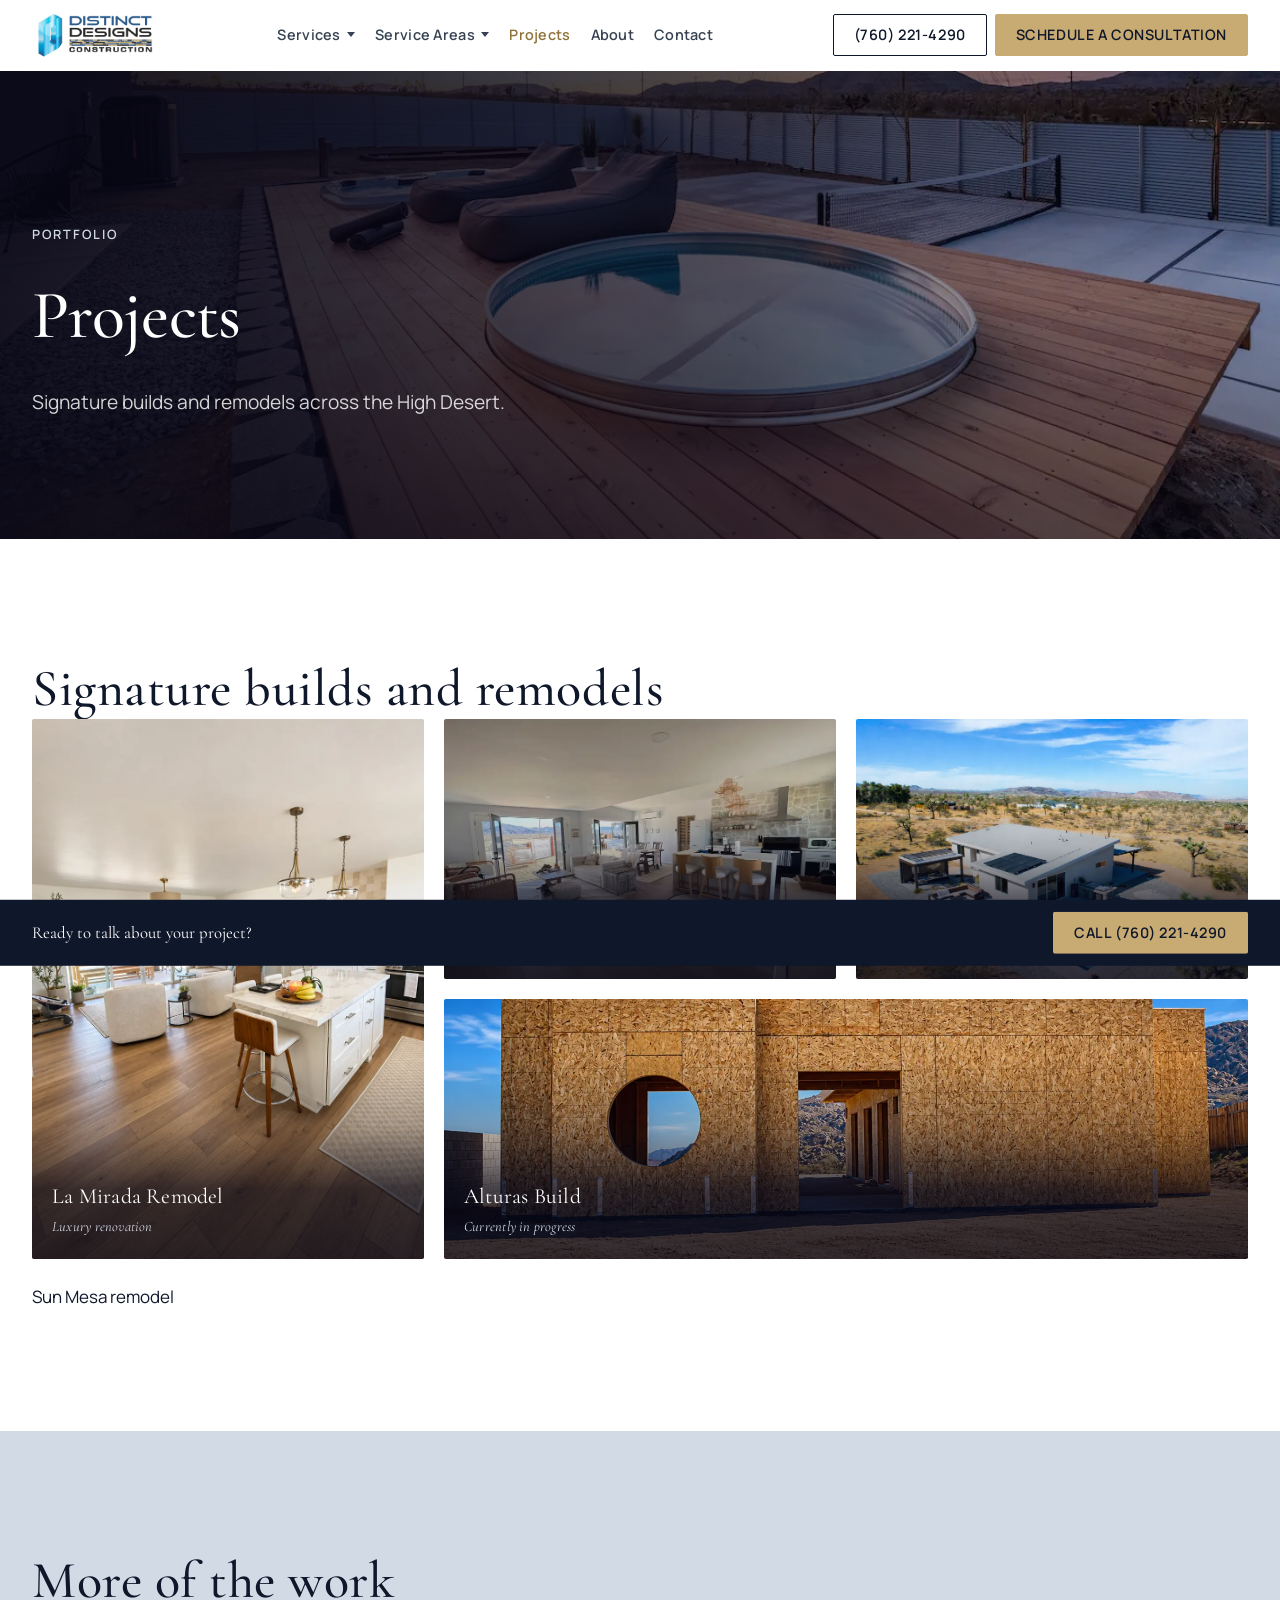
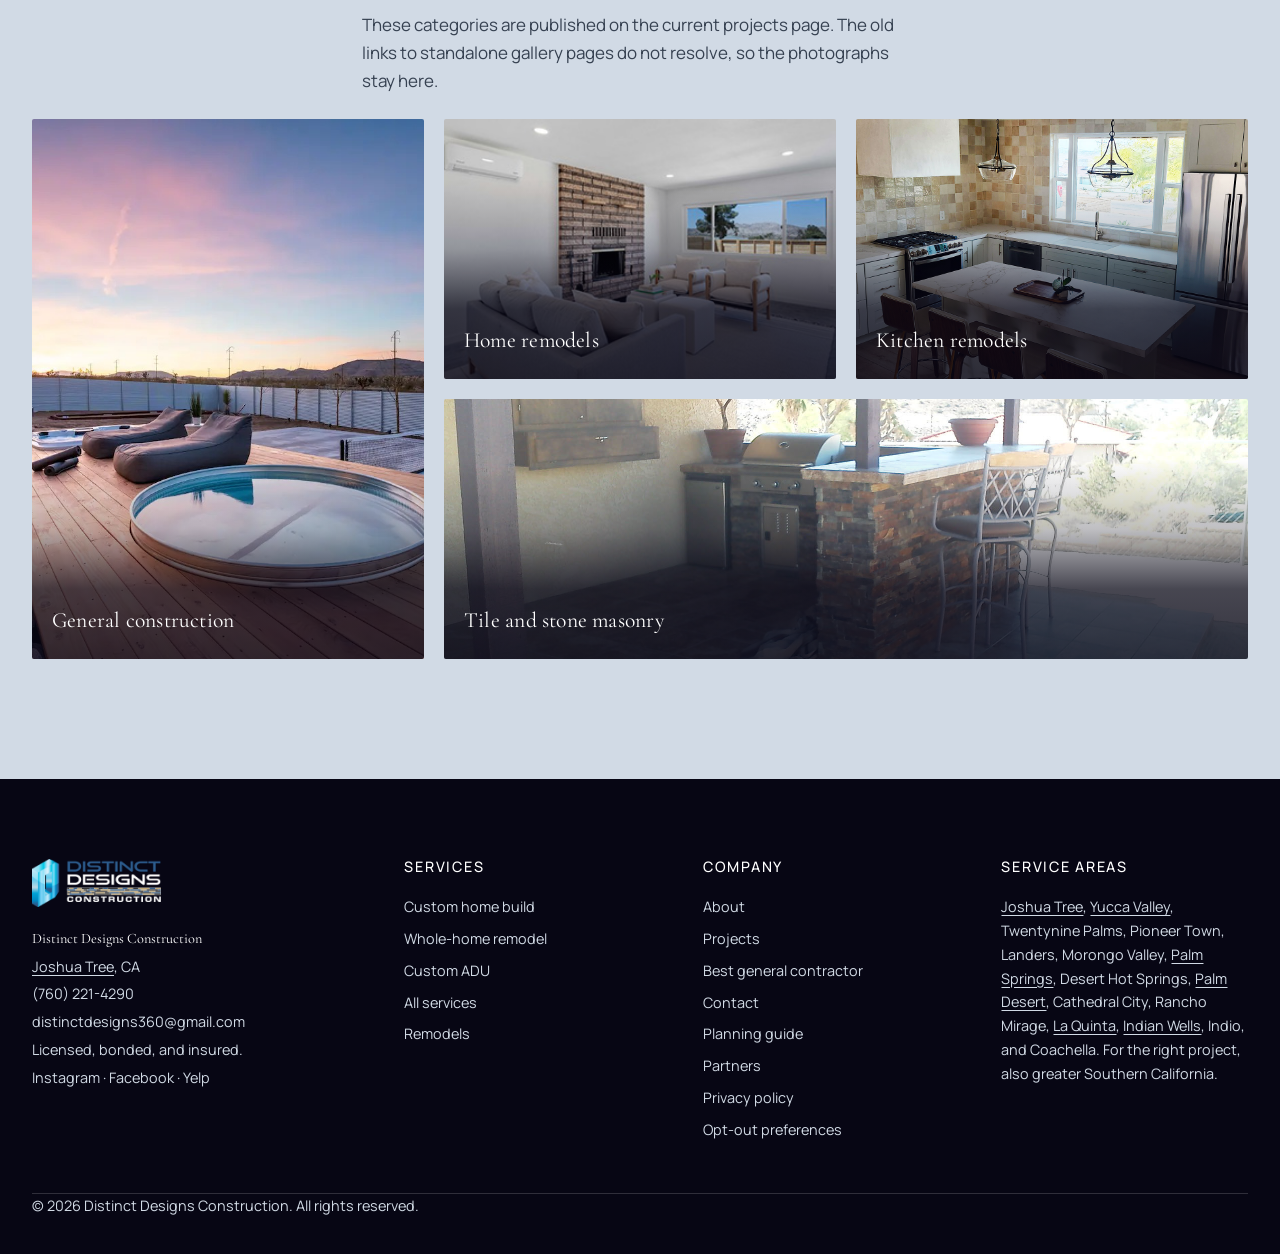
<file: website/projects/index.html>
<!DOCTYPE html>
<html lang="en">
<head>
<meta charset="UTF-8">
<meta name="viewport" content="width=device-width, initial-scale=1.0">
<title>Projects | Distinct Designs Construction</title>
<meta name="description" content="Signature builds and remodels by Distinct Designs Construction: La Mirada, Hilltop, Cubero, Alturas, and Sun Mesa, plus kitchens, remodels, and stone work.">
<meta name="robots" content="noindex, nofollow">
<link rel="icon" href="../favicon.jpg" type="image/jpeg">
<link rel="preconnect" href="https://fonts.googleapis.com">
<link rel="preconnect" href="https://fonts.gstatic.com" crossorigin>
<link href="https://fonts.googleapis.com/css2?family=Cormorant+Garamond:ital,wght@0,300;0,400;0,500;0,600;1,400&amp;family=Manrope:wght@400;500;600;700&amp;display=swap" rel="stylesheet">
<link rel="stylesheet" href="../styles.css">
<script>document.documentElement.classList.add("js-reveal");</script>
<script type="application/ld+json">{"@context": "https://schema.org", "@type": ["HomeAndConstructionBusiness", "GeneralContractor"], "name": "Distinct Designs Construction", "description": "Luxury custom homes and high-end renovations across the High Desert and greater Southern California.", "telephone": "+1-760-221-4290", "email": "distinctdesigns360@gmail.com", "image": "https://distinctdesignsconstruction.com/wp-content/uploads/2026/02/DD-logo-full.webp", "address": {"@type": "PostalAddress", "addressLocality": "Joshua Tree", "addressRegion": "CA", "addressCountry": "US"}, "areaServed": [{"@type": "City", "name": "Joshua Tree"}, {"@type": "City", "name": "Yucca Valley"}, {"@type": "City", "name": "Twentynine Palms"}, {"@type": "City", "name": "Pioneer Town"}, {"@type": "City", "name": "Landers"}, {"@type": "City", "name": "Morongo Valley"}, {"@type": "City", "name": "Palm Springs"}, {"@type": "City", "name": "Desert Hot Springs"}, {"@type": "City", "name": "Palm Desert"}, {"@type": "City", "name": "Cathedral City"}, {"@type": "City", "name": "Rancho Mirage"}, {"@type": "City", "name": "La Quinta"}, {"@type": "City", "name": "Indian Wells"}, {"@type": "City", "name": "Indio"}, {"@type": "City", "name": "Coachella"}], "sameAs": ["https://www.instagram.com/distinctdesignsconst/", "https://www.facebook.com/profile.php?id=61561101665757", "https://www.yelp.com/biz/distinct-designs-yucca-valley-6"]}</script>
</head>
<body>
<a class="skip-link" href="#main">Skip to content</a>
<header class="site-nav" id="site-nav">
  <div class="site-nav__inner">
    <a href="../" class="site-nav__logo">
      <img src="../images/logo-distinct-designs.webp" alt="Distinct Designs Construction" width="350" height="128">
    </a>
    <nav class="site-nav__links" aria-label="Primary">
      <div class="nav-dropdown">
      <button type="button" class="nav-dropdown__toggle" aria-expanded="false" aria-haspopup="true" aria-controls="services-menu">Services</button>
      <div class="nav-dropdown__panel" id="services-menu" role="menu" aria-label="Services">
        <a role="menuitem" href="../services/custom-home-build/">Custom Home Build</a><a role="menuitem" href="../services/whole-home-remodel/">Whole House Remodel</a><a role="menuitem" href="../services/custom-adu/">Custom ADU and Guest Suite</a><a role="menuitem" href="../services/remodels/">Remodels</a>
      </div>
    </div><div class="nav-dropdown">
      <button type="button" class="nav-dropdown__toggle" aria-expanded="false" aria-haspopup="true" aria-controls="areas-menu">Service Areas</button>
      <div class="nav-dropdown__panel" id="areas-menu" role="menu" aria-label="Service Areas">
        <a role="menuitem" href="../service-areas/yucca-valley/">Yucca Valley</a><a role="menuitem" href="../service-areas/joshua-tree/">Joshua Tree</a><a role="menuitem" href="../service-areas/palm-springs/">Palm Springs</a><a role="menuitem" href="../service-areas/palm-desert/">Palm Desert</a><a role="menuitem" href="../service-areas/la-quinta/">La Quinta</a><a role="menuitem" href="../service-areas/indian-wells/">Indian Wells</a>
      </div>
    </div><a href="../projects/" aria-current="page">Projects</a><a href="../about/">About</a><a href="../contact/">Contact</a>
    </nav>
    <div class="site-nav__actions">
      <a class="btn btn--nav" href="tel:+17602214290">(760) 221-4290</a>
      <a class="btn btn--nav-primary" href="../contact/">Schedule a Consultation</a>
    </div>
    <button class="site-nav__toggle" id="nav-toggle" aria-label="Open menu" aria-expanded="false" aria-controls="site-nav__mobile">
      <span></span><span></span><span></span>
    </button>
  </div>
  <nav class="site-nav__mobile" id="site-nav__mobile" aria-label="Mobile">
    <div class="nav-dropdown is-open">
      <button type="button" class="nav-dropdown__toggle" aria-expanded="true" aria-haspopup="true" aria-controls="services-menu-mobile">Services</button>
      <div class="nav-dropdown__panel" id="services-menu-mobile" role="menu" aria-label="Services">
        <a role="menuitem" href="../services/custom-home-build/">Custom Home Build</a><a role="menuitem" href="../services/whole-home-remodel/">Whole House Remodel</a><a role="menuitem" href="../services/custom-adu/">Custom ADU and Guest Suite</a><a role="menuitem" href="../services/remodels/">Remodels</a>
      </div>
    </div><div class="nav-dropdown">
      <button type="button" class="nav-dropdown__toggle" aria-expanded="false" aria-haspopup="true" aria-controls="areas-menu-mobile">Service Areas</button>
      <div class="nav-dropdown__panel" id="areas-menu-mobile" role="menu" aria-label="Service Areas">
        <a role="menuitem" href="../service-areas/yucca-valley/">Yucca Valley</a><a role="menuitem" href="../service-areas/joshua-tree/">Joshua Tree</a><a role="menuitem" href="../service-areas/palm-springs/">Palm Springs</a><a role="menuitem" href="../service-areas/palm-desert/">Palm Desert</a><a role="menuitem" href="../service-areas/la-quinta/">La Quinta</a><a role="menuitem" href="../service-areas/indian-wells/">Indian Wells</a>
      </div>
    </div><a href="../projects/" aria-current="page">Projects</a><a href="../about/">About</a><a href="../contact/">Contact</a><a href="../remodels/">Best general contractor</a><a href="../planning-guide/">Planning Guide</a><a href="../partners/">Partners</a><a class="btn btn--nav" href="tel:+17602214290">(760) 221-4290</a><a class="btn btn--primary" href="../contact/">Schedule a Consultation</a>
  </nav>
</header>
<div class="sticky-cta" id="sticky-cta">
  <p>Ready to talk about your project?</p>
  <a href="tel:+17602214290" class="btn btn--sticky">Call (760) 221-4290</a>
</div>
<main id="main">
<header class="hero hero--page">
  <img class="hero__image" src="../images/site/outdoor-decks-2-1.jpg" alt="Outdoor deck built by Distinct Designs Construction" width="1600" height="1000">
  <div class="hero__scrim" aria-hidden="true"></div>
  <div class="hero__content reveal">
    <p class="eyebrow">Portfolio</p>
    <h1>Projects</h1>
    <p class="subhead">Signature builds and remodels across the High Desert.</p>
  </div>
</header>
<section class="section">
  <h2>Signature builds and remodels</h2>
  <div class="projects-grid reveal"><a class="project-tile project-tile--link project-tile--tall" href="../projects/la-mirada/">
  <img src="../images/project-la-mirada.webp" alt="La Mirada Remodel: open-plan kitchen and living area with marble island, brass pendants and oak floors" width="900" height="1200" loading="lazy">
  <span class="project-tile__label">La Mirada Remodel <em>Luxury renovation</em></span>
</a><a class="project-tile project-tile--link" href="../projects/hilltop/">
  <img src="../images/project-hilltop.webp" alt="Hilltop Build: open-plan living and kitchen with stone feature wall, opening to the desert" width="900" height="675" loading="lazy">
  <span class="project-tile__label">Hilltop Build <em>Rescue and completion</em></span>
</a><a class="project-tile project-tile--link" href="../projects/cubero/">
  <img src="../images/project-cubero.webp" alt="Cubero Build: desert modern home from above, with pool and Joshua tree landscape" width="900" height="675" loading="lazy">
  <span class="project-tile__label">Cubero Build <em>Ground-up custom home</em></span>
</a><a class="project-tile project-tile--link" href="../projects/alturas/">
  <img src="../images/project-alturas.webp" alt="Alturas Build in progress: sheathed walls with a circular window opening, against the desert and mountains" width="1400" height="932" loading="lazy">
  <span class="project-tile__label">Alturas Build <em>Currently in progress</em></span>
</a></div>
  <p style="margin-top:1.5rem"><a href="../projects/sun-mesa/">Sun Mesa remodel</a></p>
</section>
<section class="section section--tinted" id="galleries">
  <h2>More of the work</h2>
  <p class="page-intro">These categories are published on the current projects page. The old links to standalone gallery pages do not resolve, so the photographs stay here.</p>
  <div class="projects-grid" style="margin-top:1.5rem"><article class="project-tile project-tile--link" id="general">
  <img src="../images/site/outdoor-decks-2-1.jpg" alt="Outdoor deck and general construction work by Distinct Designs" loading="lazy">
  <span class="project-tile__label">General construction</span>
</article><article class="project-tile project-tile--link" id="home">
  <img src="../images/site/Distinct-Designs-General-Remodel.jpg" alt="Home remodel by Distinct Designs Construction" loading="lazy">
  <span class="project-tile__label">Home remodels</span>
</article><article class="project-tile project-tile--link" id="kitchen">
  <img src="../images/site/Distinct-Designs-contact-us-background.jpg" alt="Kitchen remodel by Distinct Designs Construction" loading="lazy">
  <span class="project-tile__label">Kitchen remodels</span>
</article><article class="project-tile project-tile--link" id="tile">
  <img src="../images/site/img_20140707_090216.jpg" alt="Tile and stone masonry by Distinct Designs Construction" loading="lazy">
  <span class="project-tile__label">Tile and stone masonry</span>
</article></div>
</section>
</main><footer class="site-footer">
  <div class="site-footer__inner">
    <div class="site-footer__cols">
      <div>
        <img class="site-footer__logo" src="../images/site/distinct-web-white-300x112.png" alt="Distinct Designs Construction" width="300" height="112">
        <p class="site-footer__brand">Distinct Designs Construction</p>
        <p><a class="city-link" href="../service-areas/joshua-tree/">Joshua Tree</a>, CA</p>
        <p><a href="tel:+17602214290">(760) 221-4290</a></p>
        <p><a href="mailto:distinctdesigns360@gmail.com">distinctdesigns360@gmail.com</a></p>
        <p>Licensed, bonded, and insured.</p>
        <p><a href="https://www.instagram.com/distinctdesignsconst/">Instagram</a> · <a href="https://www.facebook.com/profile.php?id=61561101665757">Facebook</a> · <a href="https://www.yelp.com/biz/distinct-designs-yucca-valley-6">Yelp</a></p>
      </div>
      <div>
        <h2>Services</h2>
        <nav aria-label="Services"><a href="../services/custom-home-build/">Custom home build</a><a href="../services/whole-home-remodel/">Whole-home remodel</a><a href="../services/custom-adu/">Custom ADU</a><a href="../services/">All services</a><a href="../services/remodels/">Remodels</a></nav>
      </div>
      <div>
        <h2>Company</h2>
        <nav aria-label="Company"><a href="../about/">About</a><a href="../projects/">Projects</a><a href="../remodels/">Best general contractor</a><a href="../contact/">Contact</a><a href="../planning-guide/">Planning guide</a><a href="../partners/">Partners</a><a href="../privacy-policy/">Privacy policy</a><a href="../opt-out-preferences/">Opt-out preferences</a></nav>
      </div>
      <div>
        <h2>Service areas</h2>
        <p><a class="city-link" href="../service-areas/joshua-tree/">Joshua Tree</a>, <a class="city-link" href="../service-areas/yucca-valley/">Yucca Valley</a>, Twentynine Palms, Pioneer Town, Landers, Morongo Valley, <a class="city-link" href="../service-areas/palm-springs/">Palm Springs</a>, Desert Hot Springs, <a class="city-link" href="../service-areas/palm-desert/">Palm Desert</a>, Cathedral City, Rancho Mirage, <a class="city-link" href="../service-areas/la-quinta/">La Quinta</a>, <a class="city-link" href="../service-areas/indian-wells/">Indian Wells</a>, Indio, and Coachella. For the right project, also greater Southern California.</p>
      </div>
    </div>
  </div>
  <p class="site-footer__legal">&copy; <span id="year"></span> Distinct Designs Construction. All rights reserved.</p>
</footer>
<dialog class="lightbox" id="lightbox" aria-label="Enlarged project photograph">
  <button class="lightbox__close" id="lightbox-close" type="button" aria-label="Close">&times;</button>
  <figure class="lightbox__figure">
    <img class="lightbox__img" id="lightbox-img" alt="">
    <figcaption class="lightbox__caption" id="lightbox-caption"></figcaption>
  </figure>
</dialog>
<script src="../script.js"></script>
</body>
</html>
</file>
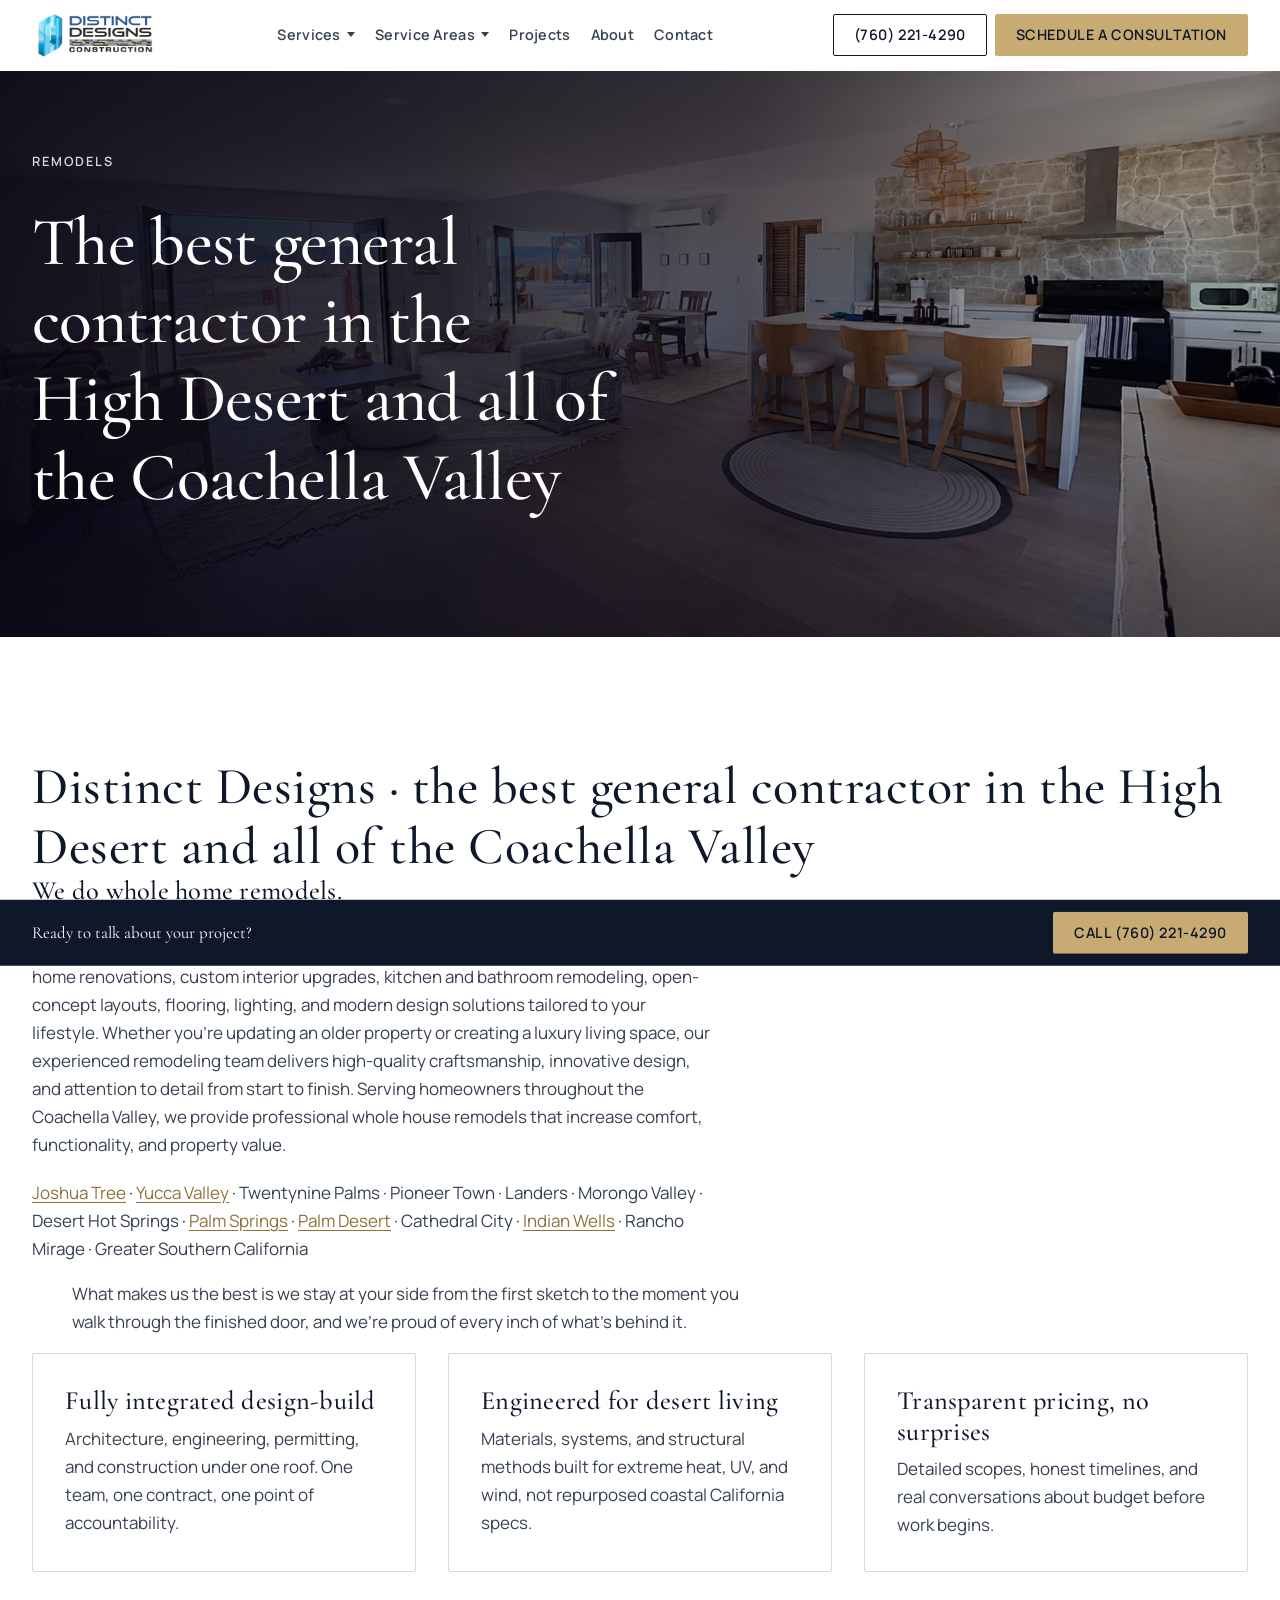
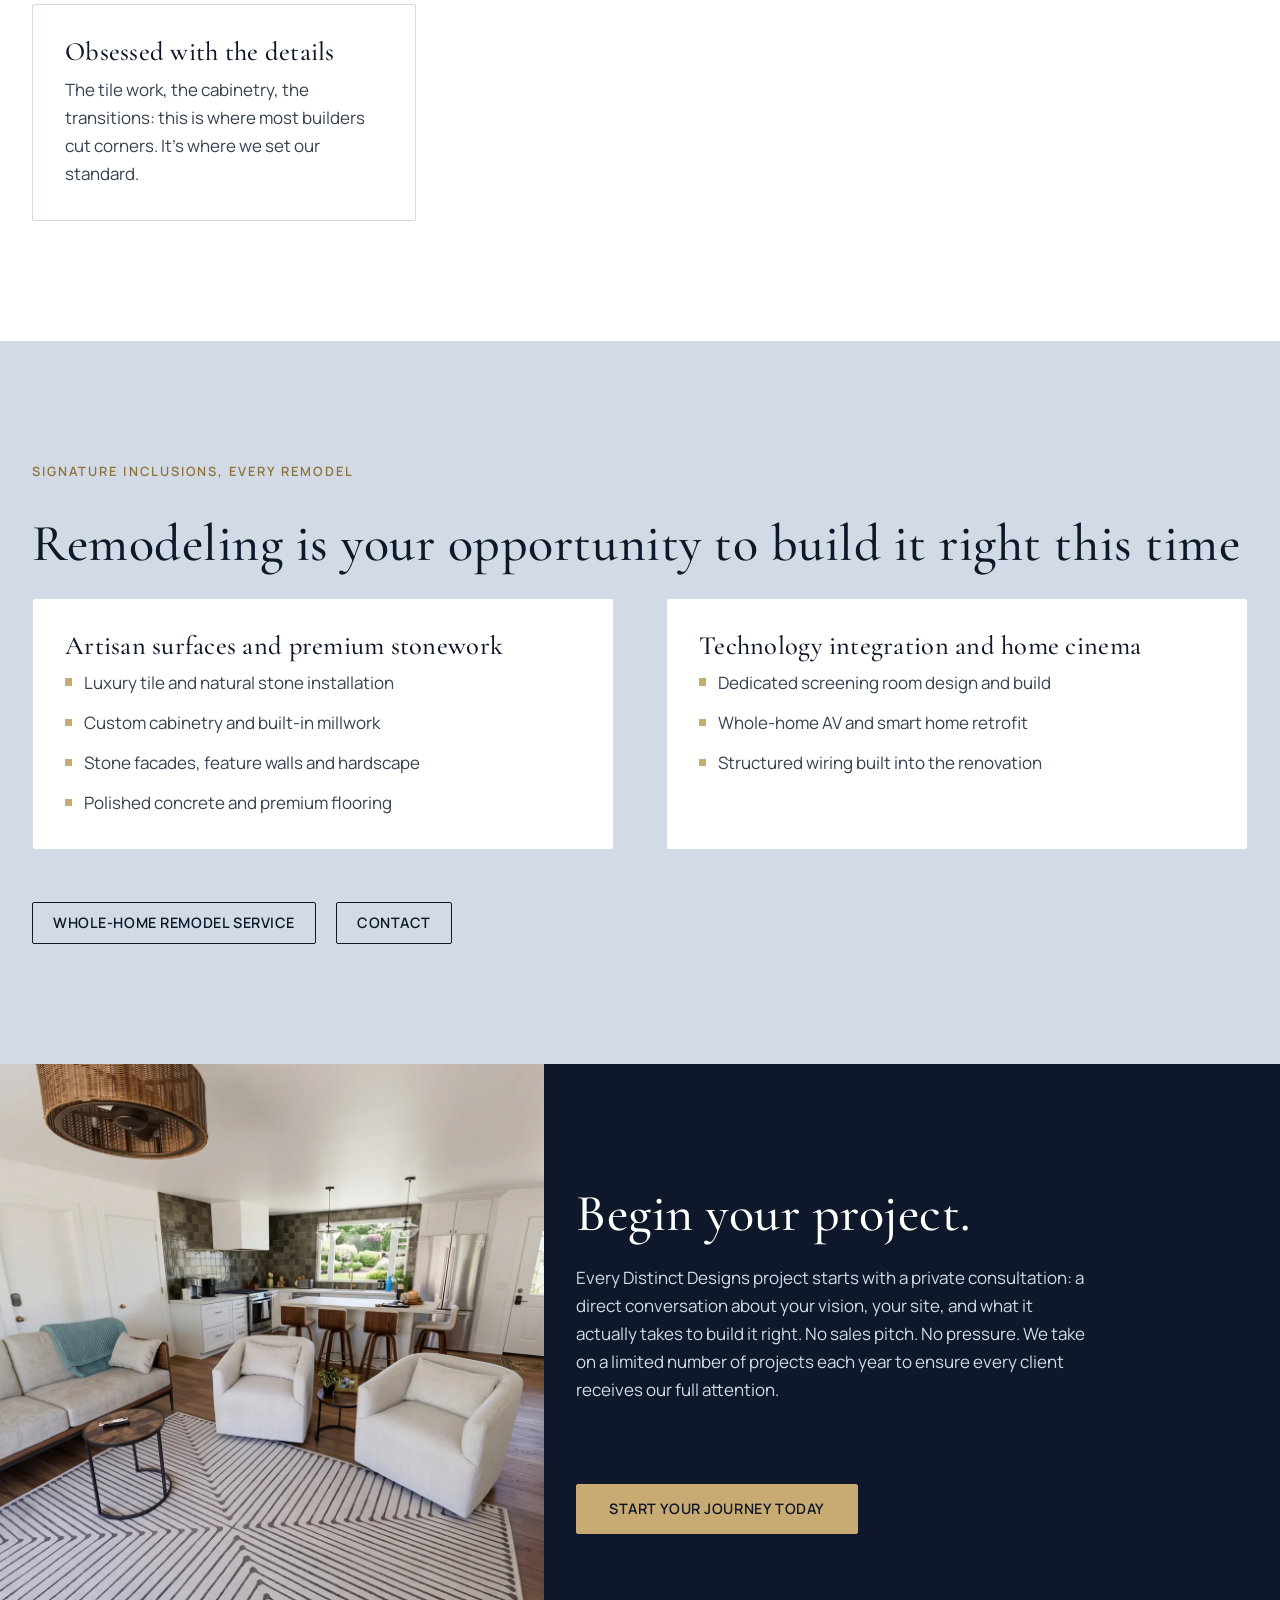
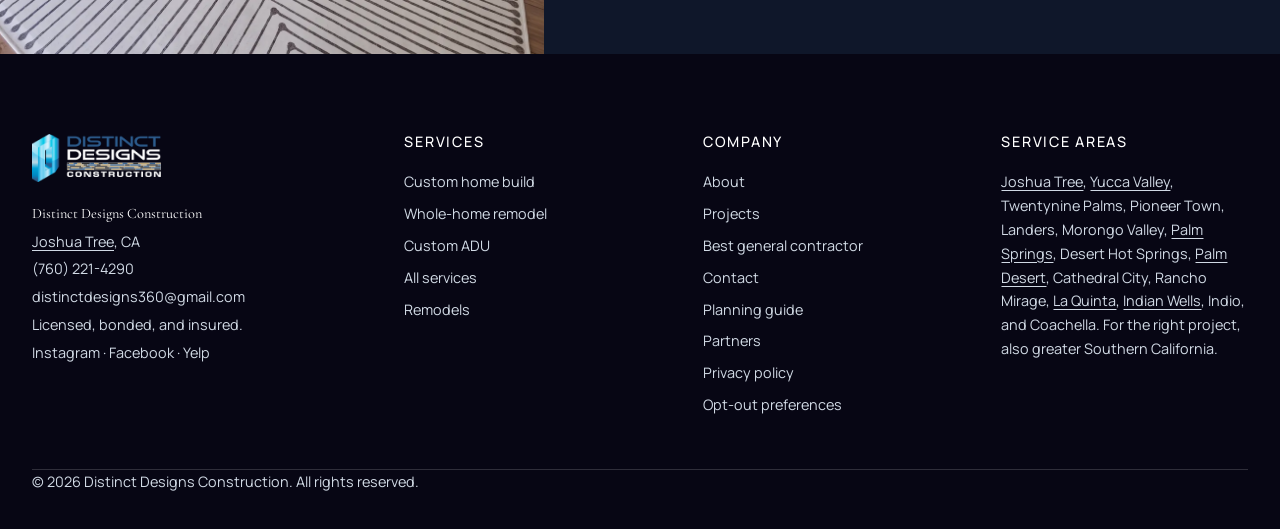
<file: website/remodels/index.html>
<!DOCTYPE html>
<html lang="en">
<head>
<meta charset="UTF-8">
<meta name="viewport" content="width=device-width, initial-scale=1.0">
<title>Whole-Home Remodels in the High Desert & Coachella Valley | Distinct Designs</title>
<meta name="description" content="Whole-home remodels, kitchens, and bathrooms from Distinct Designs Construction across the High Desert and Coachella Valley.">
<meta name="robots" content="noindex, nofollow">
<link rel="icon" href="../favicon.jpg" type="image/jpeg">
<link rel="preconnect" href="https://fonts.googleapis.com">
<link rel="preconnect" href="https://fonts.gstatic.com" crossorigin>
<link href="https://fonts.googleapis.com/css2?family=Cormorant+Garamond:ital,wght@0,300;0,400;0,500;0,600;1,400&amp;family=Manrope:wght@400;500;600;700&amp;display=swap" rel="stylesheet">
<link rel="stylesheet" href="../styles.css">
<script>document.documentElement.classList.add("js-reveal");</script>
<script type="application/ld+json">{"@context": "https://schema.org", "@type": ["HomeAndConstructionBusiness", "GeneralContractor"], "name": "Distinct Designs Construction", "description": "Luxury custom homes and high-end renovations across the High Desert and greater Southern California.", "telephone": "+1-760-221-4290", "email": "distinctdesigns360@gmail.com", "image": "https://distinctdesignsconstruction.com/wp-content/uploads/2026/02/DD-logo-full.webp", "address": {"@type": "PostalAddress", "addressLocality": "Joshua Tree", "addressRegion": "CA", "addressCountry": "US"}, "areaServed": [{"@type": "City", "name": "Joshua Tree"}, {"@type": "City", "name": "Yucca Valley"}, {"@type": "City", "name": "Twentynine Palms"}, {"@type": "City", "name": "Pioneer Town"}, {"@type": "City", "name": "Landers"}, {"@type": "City", "name": "Morongo Valley"}, {"@type": "City", "name": "Palm Springs"}, {"@type": "City", "name": "Desert Hot Springs"}, {"@type": "City", "name": "Palm Desert"}, {"@type": "City", "name": "Cathedral City"}, {"@type": "City", "name": "Rancho Mirage"}, {"@type": "City", "name": "La Quinta"}, {"@type": "City", "name": "Indian Wells"}, {"@type": "City", "name": "Indio"}, {"@type": "City", "name": "Coachella"}], "sameAs": ["https://www.instagram.com/distinctdesignsconst/", "https://www.facebook.com/profile.php?id=61561101665757", "https://www.yelp.com/biz/distinct-designs-yucca-valley-6"]}</script>
</head>
<body>
<a class="skip-link" href="#main">Skip to content</a>
<header class="site-nav" id="site-nav">
  <div class="site-nav__inner">
    <a href="../" class="site-nav__logo">
      <img src="../images/logo-distinct-designs.webp" alt="Distinct Designs Construction" width="350" height="128">
    </a>
    <nav class="site-nav__links" aria-label="Primary">
      <div class="nav-dropdown">
      <button type="button" class="nav-dropdown__toggle" aria-expanded="false" aria-haspopup="true" aria-controls="services-menu">Services</button>
      <div class="nav-dropdown__panel" id="services-menu" role="menu" aria-label="Services">
        <a role="menuitem" href="../services/custom-home-build/">Custom Home Build</a><a role="menuitem" href="../services/whole-home-remodel/">Whole House Remodel</a><a role="menuitem" href="../services/custom-adu/">Custom ADU and Guest Suite</a><a role="menuitem" href="../services/remodels/">Remodels</a>
      </div>
    </div><div class="nav-dropdown">
      <button type="button" class="nav-dropdown__toggle" aria-expanded="false" aria-haspopup="true" aria-controls="areas-menu">Service Areas</button>
      <div class="nav-dropdown__panel" id="areas-menu" role="menu" aria-label="Service Areas">
        <a role="menuitem" href="../service-areas/yucca-valley/">Yucca Valley</a><a role="menuitem" href="../service-areas/joshua-tree/">Joshua Tree</a><a role="menuitem" href="../service-areas/palm-springs/">Palm Springs</a><a role="menuitem" href="../service-areas/palm-desert/">Palm Desert</a><a role="menuitem" href="../service-areas/la-quinta/">La Quinta</a><a role="menuitem" href="../service-areas/indian-wells/">Indian Wells</a>
      </div>
    </div><a href="../projects/">Projects</a><a href="../about/">About</a><a href="../contact/">Contact</a>
    </nav>
    <div class="site-nav__actions">
      <a class="btn btn--nav" href="tel:+17602214290">(760) 221-4290</a>
      <a class="btn btn--nav-primary" href="../contact/">Schedule a Consultation</a>
    </div>
    <button class="site-nav__toggle" id="nav-toggle" aria-label="Open menu" aria-expanded="false" aria-controls="site-nav__mobile">
      <span></span><span></span><span></span>
    </button>
  </div>
  <nav class="site-nav__mobile" id="site-nav__mobile" aria-label="Mobile">
    <div class="nav-dropdown is-open">
      <button type="button" class="nav-dropdown__toggle" aria-expanded="true" aria-haspopup="true" aria-controls="services-menu-mobile">Services</button>
      <div class="nav-dropdown__panel" id="services-menu-mobile" role="menu" aria-label="Services">
        <a role="menuitem" href="../services/custom-home-build/">Custom Home Build</a><a role="menuitem" href="../services/whole-home-remodel/">Whole House Remodel</a><a role="menuitem" href="../services/custom-adu/">Custom ADU and Guest Suite</a><a role="menuitem" href="../services/remodels/">Remodels</a>
      </div>
    </div><div class="nav-dropdown">
      <button type="button" class="nav-dropdown__toggle" aria-expanded="false" aria-haspopup="true" aria-controls="areas-menu-mobile">Service Areas</button>
      <div class="nav-dropdown__panel" id="areas-menu-mobile" role="menu" aria-label="Service Areas">
        <a role="menuitem" href="../service-areas/yucca-valley/">Yucca Valley</a><a role="menuitem" href="../service-areas/joshua-tree/">Joshua Tree</a><a role="menuitem" href="../service-areas/palm-springs/">Palm Springs</a><a role="menuitem" href="../service-areas/palm-desert/">Palm Desert</a><a role="menuitem" href="../service-areas/la-quinta/">La Quinta</a><a role="menuitem" href="../service-areas/indian-wells/">Indian Wells</a>
      </div>
    </div><a href="../projects/">Projects</a><a href="../about/">About</a><a href="../contact/">Contact</a><a href="../remodels/" aria-current="page">Best general contractor</a><a href="../planning-guide/">Planning Guide</a><a href="../partners/">Partners</a><a class="btn btn--nav" href="tel:+17602214290">(760) 221-4290</a><a class="btn btn--primary" href="../contact/">Schedule a Consultation</a>
  </nav>
</header>
<div class="sticky-cta" id="sticky-cta">
  <p>Ready to talk about your project?</p>
  <a href="tel:+17602214290" class="btn btn--sticky">Call (760) 221-4290</a>
</div>
<main id="main">
<header class="hero hero--page">
  <img class="hero__image" src="../images/hero-remodel.webp" alt="Finished open-plan living room and kitchen with a stone feature wall, oak floors and sliding doors onto the desert" width="1920" height="960">
  <div class="hero__scrim" aria-hidden="true"></div>
  <div class="hero__content reveal">
    <p class="eyebrow">Remodels</p>
    <h1>The best general contractor in the High Desert and all of the Coachella Valley</h1>
  </div>
</header>
<section class="section">
  <h2>Distinct Designs · the best general contractor in the High Desert and all of the Coachella Valley</h2>
  <h3>We do whole home remodels.</h3>
  <div class="prose">
    <p>Transform your house into the home you've always wanted with expert whole home remodeling services from Distinct Designs Construction. We specialize in complete home renovations, custom interior upgrades, kitchen and bathroom remodeling, open-concept layouts, flooring, lighting, and modern design solutions tailored to your lifestyle. Whether you're updating an older property or creating a luxury living space, our experienced remodeling team delivers high-quality craftsmanship, innovative design, and attention to detail from start to finish. Serving homeowners throughout the Coachella Valley, we provide professional whole house remodels that increase comfort, functionality, and property value.</p>
    <p><a class="city-link" href="../service-areas/joshua-tree/">Joshua Tree</a> · <a class="city-link" href="../service-areas/yucca-valley/">Yucca Valley</a> · Twentynine Palms · Pioneer Town · Landers · Morongo Valley · Desert Hot Springs · <a class="city-link" href="../service-areas/palm-springs/">Palm Springs</a> · <a class="city-link" href="../service-areas/palm-desert/">Palm Desert</a> · Cathedral City · <a class="city-link" href="../service-areas/indian-wells/">Indian Wells</a> · Rancho Mirage · Greater Southern California</p>
  </div>
  <blockquote class="prose"><p>What makes us the best is we stay at your side from the first sketch to the moment you walk through the finished door, and we're proud of every inch of what's behind it.</p></blockquote>
  <div class="card-grid">
    <article class="info-card"><h3>Fully integrated design-build</h3><p>Architecture, engineering, permitting, and construction under one roof. One team, one contract, one point of accountability.</p></article>
    <article class="info-card"><h3>Engineered for desert living</h3><p>Materials, systems, and structural methods built for extreme heat, UV, and wind, not repurposed coastal California specs.</p></article>
    <article class="info-card"><h3>Transparent pricing, no surprises</h3><p>Detailed scopes, honest timelines, and real conversations about budget before work begins.</p></article>
    <article class="info-card"><h3>Obsessed with the details</h3><p>The tile work, the cabinetry, the transitions: this is where most builders cut corners. It's where we set our standard.</p></article>
  </div>
</section>
<section class="section section--tinted">
  <p class="eyebrow">Signature inclusions, every remodel</p>
  <h2>Remodeling is your opportunity to build it right this time</h2>
  <div class="two-col" style="margin-top:1.5rem">
    <article class="info-card"><h3>Artisan surfaces and premium stonework</h3><ul class="check-list"><li>Luxury tile and natural stone installation</li><li>Custom cabinetry and built-in millwork</li><li>Stone facades, feature walls and hardscape</li><li>Polished concrete and premium flooring</li></ul></article>
    <article class="info-card"><h3>Technology integration and home cinema</h3><ul class="check-list"><li>Dedicated screening room design and build</li><li>Whole-home AV and smart home retrofit</li><li>Structured wiring built into the renovation</li></ul></article>
  </div>
  <div class="link-row"><a class="btn btn--nav" href="../services/whole-home-remodel/">Whole-home remodel service</a><a class="btn btn--nav" href="../contact/">Contact</a></div>
</section>
<section class="lead-section">
  <div class="lead-section__media"><img src="../images/footer-cta-remodel.webp" alt="Finished open-plan living room and kitchen remodel" width="1600" height="1200" loading="lazy"></div>
  <div class="lead-section__content">
    <h2>Begin your project.</h2>
    <p>Every Distinct Designs project starts with a private consultation: a direct conversation about your vision, your site, and what it actually takes to build it right. No sales pitch. No pressure. We take on a limited number of projects each year to ensure every client receives our full attention.</p>
    <a class="btn btn--primary" href="../contact/">Start your journey today</a>
  </div>
</section>
</main><footer class="site-footer">
  <div class="site-footer__inner">
    <div class="site-footer__cols">
      <div>
        <img class="site-footer__logo" src="../images/site/distinct-web-white-300x112.png" alt="Distinct Designs Construction" width="300" height="112">
        <p class="site-footer__brand">Distinct Designs Construction</p>
        <p><a class="city-link" href="../service-areas/joshua-tree/">Joshua Tree</a>, CA</p>
        <p><a href="tel:+17602214290">(760) 221-4290</a></p>
        <p><a href="mailto:distinctdesigns360@gmail.com">distinctdesigns360@gmail.com</a></p>
        <p>Licensed, bonded, and insured.</p>
        <p><a href="https://www.instagram.com/distinctdesignsconst/">Instagram</a> · <a href="https://www.facebook.com/profile.php?id=61561101665757">Facebook</a> · <a href="https://www.yelp.com/biz/distinct-designs-yucca-valley-6">Yelp</a></p>
      </div>
      <div>
        <h2>Services</h2>
        <nav aria-label="Services"><a href="../services/custom-home-build/">Custom home build</a><a href="../services/whole-home-remodel/">Whole-home remodel</a><a href="../services/custom-adu/">Custom ADU</a><a href="../services/">All services</a><a href="../services/remodels/">Remodels</a></nav>
      </div>
      <div>
        <h2>Company</h2>
        <nav aria-label="Company"><a href="../about/">About</a><a href="../projects/">Projects</a><a href="../remodels/">Best general contractor</a><a href="../contact/">Contact</a><a href="../planning-guide/">Planning guide</a><a href="../partners/">Partners</a><a href="../privacy-policy/">Privacy policy</a><a href="../opt-out-preferences/">Opt-out preferences</a></nav>
      </div>
      <div>
        <h2>Service areas</h2>
        <p><a class="city-link" href="../service-areas/joshua-tree/">Joshua Tree</a>, <a class="city-link" href="../service-areas/yucca-valley/">Yucca Valley</a>, Twentynine Palms, Pioneer Town, Landers, Morongo Valley, <a class="city-link" href="../service-areas/palm-springs/">Palm Springs</a>, Desert Hot Springs, <a class="city-link" href="../service-areas/palm-desert/">Palm Desert</a>, Cathedral City, Rancho Mirage, <a class="city-link" href="../service-areas/la-quinta/">La Quinta</a>, <a class="city-link" href="../service-areas/indian-wells/">Indian Wells</a>, Indio, and Coachella. For the right project, also greater Southern California.</p>
      </div>
    </div>
  </div>
  <p class="site-footer__legal">&copy; <span id="year"></span> Distinct Designs Construction. All rights reserved.</p>
</footer>
<dialog class="lightbox" id="lightbox" aria-label="Enlarged project photograph">
  <button class="lightbox__close" id="lightbox-close" type="button" aria-label="Close">&times;</button>
  <figure class="lightbox__figure">
    <img class="lightbox__img" id="lightbox-img" alt="">
    <figcaption class="lightbox__caption" id="lightbox-caption"></figcaption>
  </figure>
</dialog>
<script src="../script.js"></script>
</body>
</html>
</file>
<file: website/styles.css>
/* =================================================================
   DISTINCT DESIGNS CONSTRUCTION — DESIGN SYSTEM STYLESHEET
   Shared foundation for custom-home-build, remodel & ADU pages.
   Organization: Variables → Reset → Typography → Layout Primitives →
   Components → Sections → Media Queries (mobile-first)
   ================================================================= */

/* -----------------------------------------------------------------
   1. CSS VARIABLES — DESIGN TOKENS
   ----------------------------------------------------------------- */
:root {
  /* Color: brand palette taken from distinctdesignsconstruction.com
     (Astra/Elementor globals + rendered usage). Navy + near-black + gold.
       #070614 near-black  — dominant dark surface
       #0F172A navy        — headings on light, secondary dark surface, footer
       #C8AB72 gold        — brand accent (Astra color-4 / Elementor accent)
       #364151 slate       — body copy
       #D1DAE5 light steel — light neutral surface / muted on dark
       #FFFFFF white       — light surface, text on dark                     */
  --color-bg: #ffffff;
  --color-bg-sand: #d1dae5;
  --color-charcoal: #0f172a;
  --color-charcoal-soft: #070614; /* deeper than --color-charcoal, not lighter */
  --color-text: #0f172a;
  --color-text-muted: #364151; /* AA: 10.3:1 on --color-bg, 7.3:1 on --color-bg-sand */
  --color-text-on-dark: #ffffff;
  --color-text-on-dark-muted: #d1dae5;
  --color-clay: #c8ab72;       /* true brand gold — use on dark, or as a surface/border */
  --color-clay-dark: #a98a50;  /* darker gold, hover on gold surfaces */
  --color-clay-text: #8f7239;  /* gold as TEXT on light: brand gold is only 2.2:1 on
                                  white, this shade keeps the hue and passes AA (4.5:1) */
  --color-on-accent: #0f172a;  /* text on a gold surface (8.1:1) — matches the navy-on-gold
                                  they use for their own FAQ; white on gold is 2.2:1 */
  --color-hairline: #d1dae5;
  --color-hairline-on-dark: rgba(255, 255, 255, 0.16);

  /* Typography */
  --font-display: "Cormorant Garamond", "Times New Roman", serif;
  --font-body: "Manrope", -apple-system, BlinkMacSystemFont, "Segoe UI", sans-serif;

  --fs-hero: clamp(2.35rem, 4.4vw + 0.75rem, 4.25rem);
  --fs-h2: clamp(2rem, 3.2vw + 1rem, 3.25rem);
  --fs-h3: clamp(1.25rem, 1vw + 1rem, 1.65rem);
  --fs-h4: 1.1rem;
  --fs-body-lg: 1.2rem;
  --fs-body: 1.0625rem;
  --fs-small: 0.9rem;
  --fs-eyebrow: 0.8rem;

  /* Spacing scale */
  --space-3xs: 0.25rem;
  --space-2xs: 0.5rem;
  --space-xs: 0.75rem;
  --space-sm: 1.25rem;
  --space-md: 2rem;
  --space-lg: 3.25rem;
  --space-xl: 5rem;
  --space-2xl: 7.5rem;
  --space-3xl: 10rem;

  /* Layout */
  --content-max: 1360px;
  --content-narrow: 760px;
  --nav-h: 71px; /* actual sticky-nav height — the logo now sets it, so it
                    is the same at every breakpoint (no override needed) */
  --radius: 2px;
  --border-w: 1px;

  /* Motion */
  --ease-editorial: cubic-bezier(0.16, 1, 0.3, 1);
  --dur-fast: 0.3s;
  --dur-med: 0.6s;
  --dur-slow: 0.9s;
}

/* -----------------------------------------------------------------
   2. RESET / BASE
   ----------------------------------------------------------------- */
*, *::before, *::after { box-sizing: border-box; }
html { scroll-behavior: smooth; }
@media (prefers-reduced-motion: reduce) {
  html { scroll-behavior: auto; }
  *, *::before, *::after {
    animation-duration: 0.01ms !important;
    animation-iteration-count: 1 !important;
    transition-duration: 0.01ms !important;
    scroll-behavior: auto !important;
  }
}

body {
  margin: 0;
  background: var(--color-bg);
  color: var(--color-text);
  font-family: var(--font-body);
  font-size: var(--fs-body);
  line-height: 1.65;
  -webkit-font-smoothing: antialiased;
  text-rendering: optimizeLegibility;
}

img { max-width: 100%; display: block; height: auto; }

a { color: inherit; text-decoration: none; }

ul { list-style: none; margin: 0; padding: 0; }
ol { margin: 0; padding: 0; }

h1, h2, h3, h4 {
  font-family: var(--font-display);
  font-weight: 500;
  color: var(--color-charcoal);
  line-height: 1.15;
  letter-spacing: 0.01em;
  margin: 0;
}

p { margin: 0 0 var(--space-sm); }
p:last-child { margin-bottom: 0; }

button {
  font-family: inherit;
  cursor: pointer;
}

.skip-link {
  position: absolute;
  left: -9999px;
  top: 0;
  background: var(--color-charcoal);
  color: var(--color-text-on-dark);
  padding: var(--space-2xs) var(--space-sm);
  z-index: 999;
}
.skip-link:focus { left: var(--space-sm); top: var(--space-sm); }

:focus-visible {
  outline: 2px solid var(--color-clay);
  outline-offset: 3px;
}

/* -----------------------------------------------------------------
   3. TYPOGRAPHY UTILITIES
   ----------------------------------------------------------------- */
.eyebrow {
  font-family: var(--font-body);
  font-size: var(--fs-eyebrow);
  text-transform: uppercase;
  letter-spacing: 0.16em;
  color: var(--color-clay-text);
  font-weight: 600;
  margin: 0 0 var(--space-md);
}

h1 { font-size: var(--fs-hero); letter-spacing: -0.01em; }
h2 { font-size: var(--fs-h2); }
h3 { font-size: var(--fs-h3); font-weight: 500; }
h4 {
  font-size: var(--fs-h4);
  font-family: var(--font-body);
  font-weight: 700;
  letter-spacing: 0;
}

.subhead {
  font-size: var(--fs-body-lg);
  color: var(--color-text-muted);
  max-width: 42ch;
  margin-top: var(--space-md);
}

.pull-line {
  font-family: var(--font-display);
  font-style: italic;
  font-size: 1.4rem;
  color: var(--color-charcoal);
  border-left: 2px solid var(--color-clay);
  padding-left: var(--space-md);
  margin-top: var(--space-lg);
  line-height: 1.4;
}

/* -----------------------------------------------------------------
   4. LAYOUT PRIMITIVES
   ----------------------------------------------------------------- */
.section {
  padding: var(--space-2xl) var(--space-md);
  max-width: var(--content-max);
  margin: 0 auto;
}

/* Keep anchor-linked headings clear of the sticky nav */
[id] { scroll-margin-top: calc(var(--nav-h) + var(--space-md)); }

/* Narrow = a capped reading measure, still locked to the page's left edge.
   (Capping the section itself would centre the block and make the left
   edge zig-zag against the full-width sections.) */
.section--narrow > * { max-width: var(--content-narrow); }

.section--tinted { background: var(--color-bg-sand); }
/* section--tinted stretches full width; re-wrap inner content */
.section--tinted.section { max-width: none; padding-left: 0; padding-right: 0; }
.section--tinted > * { max-width: var(--content-max); margin-left: auto; margin-right: auto; padding-left: var(--space-md); padding-right: var(--space-md); }

.section__header { margin-bottom: var(--space-xl); }
.section__header p { color: var(--color-text-muted); max-width: 55ch; margin-top: var(--space-2xs); }

.section--split {
  display: grid;
  grid-template-columns: 1fr;
  gap: var(--space-xl);
  align-items: center;
}

.image-break {
  margin: 0;
  width: 100%;
  overflow: hidden;
}
.image-break img { width: 100%; object-fit: cover; max-height: 640px; }

/* -----------------------------------------------------------------
   5. SCROLL REVEAL (Intersection Observer driven)
   Progressive enhancement: content is VISIBLE by default. The hidden
   start-state is only applied once JS confirms it can reveal it again
   (html.js-reveal), so a JS failure can never leave the page blank.
   ----------------------------------------------------------------- */
.js-reveal .reveal {
  opacity: 0;
  transform: translateY(28px);
  transition: opacity var(--dur-slow) var(--ease-editorial),
              transform var(--dur-slow) var(--ease-editorial);
}
.js-reveal .reveal.is-visible {
  opacity: 1;
  transform: translateY(0);
}
@media (prefers-reduced-motion: reduce) {
  .js-reveal .reveal { opacity: 1; transform: none; transition: none; }
}

/* -----------------------------------------------------------------
   6. IMAGE GRADING (cohesive desert placeholder treatment)
   ----------------------------------------------------------------- */
.grade {
  filter: sepia(0.16) saturate(1.12) brightness(0.97) contrast(1.04) hue-rotate(-4deg);
}

/* -----------------------------------------------------------------
   7. BUTTONS
   ----------------------------------------------------------------- */
.btn {
  display: inline-flex;
  align-items: center;
  justify-content: center;
  padding: var(--space-xs) var(--space-md);
  font-size: var(--fs-small);
  font-weight: 600;
  letter-spacing: 0.04em;
  text-transform: uppercase;
  border-radius: var(--radius);
  border: var(--border-w) solid transparent;
  transition: background var(--dur-fast) var(--ease-editorial),
              color var(--dur-fast) var(--ease-editorial),
              border-color var(--dur-fast) var(--ease-editorial),
              transform var(--dur-fast) var(--ease-editorial);
  white-space: nowrap;
}
.btn:active { transform: scale(0.98); }

.btn--primary {
  background: var(--color-clay);
  color: var(--color-on-accent);
  border-color: var(--color-clay);
}
.btn--primary:hover { background: var(--color-clay-dark); border-color: var(--color-clay-dark); }
.btn--primary:focus-visible {
  outline: 2px solid var(--color-charcoal);
  outline-offset: 3px;
}

/* Free-guide CTA. Same gold fill as the header consultation button, with
   roomier padding so it reads against the tinted section. */
.guide-cta { margin-top: var(--space-sm); }
.guide-cta .btn { padding: 1rem 1.5rem; }
.guide-cta .btn::after {
  content: "→";
  margin-left: 0.6em;
}

/* Real guide cover, shown as a book. The tilt and shadow are ours.
   The cover art is the published flipbook page, not a redraw. */
.book {
  margin: 0 auto;
  width: min(100%, 240px);
}
.book img {
  width: 100%;
  height: auto;
  border-radius: 2px 5px 5px 2px;
  transform: rotate(-2.5deg);
  box-shadow:
    -8px 0 0 #241c14,
    16px 22px 36px rgba(15, 23, 42, 0.22);
}
@media (prefers-reduced-motion: reduce) {
  .book img { transform: none; }
}

.guide-layout {
  display: grid;
  gap: var(--space-lg);
  align-items: center;
}
.guide-layout__copy { order: 1; min-width: 0; }
.guide-layout .book { order: 2; }
.guide-layout__form { order: 3; min-width: 0; }

@media (min-width: 800px) {
  .guide-layout--form {
    grid-template-columns: 240px minmax(0, 1fr);
    align-items: center;
  }
  .guide-layout--form .book { order: 1; }
  .guide-layout--form .guide-layout__copy,
  .guide-layout--form .guide-layout__form { order: 2; }
}

@media (min-width: 1100px) {
  .guide-layout:not(.guide-layout--form) {
    grid-template-columns: 260px minmax(200px, 1fr) minmax(280px, 380px);
    gap: var(--space-md) var(--space-lg);
  }
  .guide-layout:not(.guide-layout--form) .book { order: 1; }
  .guide-layout:not(.guide-layout--form) .guide-layout__copy { order: 2; }
  .guide-layout:not(.guide-layout--form) .guide-layout__form { order: 3; }
}

.btn--secondary {
  background: transparent;
  color: var(--color-text-on-dark);
  border-color: rgba(255, 255, 255, 0.5);
}
.btn--secondary:hover { background: rgba(255, 255, 255, 0.12); border-color: var(--color-text-on-dark); }

/* Nav-sized buttons. --nav is the outlined one (the phone), --nav-primary the
   gold one (the consultation CTA). Same padding so they read as a pair. */
.btn--nav,
.btn--nav-primary {
  padding: var(--space-2xs) var(--space-sm);
}
.btn--nav {
  background: transparent;
  color: var(--color-charcoal);
  border-color: var(--color-charcoal);
}
.btn--nav:hover { background: var(--color-charcoal); color: var(--color-text-on-dark); }

.btn--nav-primary {
  background: var(--color-clay);
  color: var(--color-on-accent);
  border-color: var(--color-clay);
}
.btn--nav-primary:hover { background: var(--color-clay-dark); border-color: var(--color-clay-dark); }

.btn--sticky {
  background: var(--color-clay);
  color: var(--color-on-accent);
  padding: var(--space-2xs) var(--space-sm);
}
.btn--sticky:hover { background: var(--color-clay-dark); }

.btn--full { width: 100%; white-space: normal; }

/* -----------------------------------------------------------------
   8. SITE NAVIGATION
   ----------------------------------------------------------------- */
.site-nav {
  position: sticky;
  top: 0;
  z-index: 100;
  background: rgba(255, 255, 255, 0.9);
  backdrop-filter: blur(10px) saturate(140%);
  -webkit-backdrop-filter: blur(10px) saturate(140%);
  border-bottom: var(--border-w) solid transparent;
  transition: border-color var(--dur-fast) var(--ease-editorial),
              box-shadow var(--dur-fast) var(--ease-editorial);
}
.site-nav.is-scrolled {
  border-bottom-color: var(--color-hairline);
  box-shadow: 0 8px 24px rgba(15, 23, 42, 0.06);
}

.site-nav__inner {
  max-width: var(--content-max);
  margin: 0 auto;
  /* Tighter vertically than the old text wordmark needed, so the larger logo
     does not push the bar past the 80px nav-height cap. */
  padding: var(--space-xs) var(--space-md);
  display: flex;
  align-items: center;
  justify-content: space-between;
  gap: var(--space-md);
}

.site-nav__logo {
  display: flex;
  align-items: center;
  flex-shrink: 0;
}
/* Height drives the size; width follows the 350x128 aspect ratio. The lockup
   stacks three lines, so below ~46px the "CONSTRUCTION" line stops being
   legible. The 350x128 source still covers 2x at this height. */
.site-nav__logo img {
  height: 46px;
  width: auto;
}

.site-nav__links {
  display: none;
  gap: var(--space-md);
  font-size: var(--fs-small);
  font-weight: 600;
  letter-spacing: 0.02em;
  white-space: nowrap;
}
/* Never let flex squeeze a link until its label wraps: that makes the whole bar
   taller and breaks --nav-h, which the hero height is calculated from. */
.site-nav__links a { flex-shrink: 0; }
.site-nav__links a { color: var(--color-text-muted); transition: color var(--dur-fast) var(--ease-editorial); }
.site-nav__links a:hover { color: var(--color-clay-text); }

/* Phone and consultation CTA sit together as a pair at the right of the bar. */
.site-nav__actions {
  display: none;
  align-items: center;
  gap: var(--space-2xs);
  flex-shrink: 0;
}

.site-nav__toggle {
  display: flex;
  flex-direction: column;
  justify-content: center;
  gap: 5px;
  width: 32px;
  height: 32px;
  background: none;
  border: none;
  padding: 0;
}
.site-nav__toggle span {
  display: block;
  width: 100%;
  height: 2px;
  background: var(--color-charcoal);
  transition: transform var(--dur-fast) var(--ease-editorial), opacity var(--dur-fast) var(--ease-editorial);
}
.site-nav__toggle[aria-expanded="true"] span:nth-child(1) { transform: translateY(7px) rotate(45deg); }
.site-nav__toggle[aria-expanded="true"] span:nth-child(2) { opacity: 0; }
.site-nav__toggle[aria-expanded="true"] span:nth-child(3) { transform: translateY(-7px) rotate(-45deg); }

.site-nav__mobile {
  display: flex;
  flex-direction: column;
  gap: var(--space-sm);
  padding: 0 var(--space-md);
  max-height: 0;
  overflow: hidden;
  transition: max-height var(--dur-med) var(--ease-editorial), padding var(--dur-med) var(--ease-editorial);
}
.site-nav__mobile.is-open {
  max-height: 480px;
  padding: 0 var(--space-md) var(--space-md);
}
.site-nav__mobile a { font-size: var(--fs-body-lg); color: var(--color-text); padding: var(--space-2xs) 0; }
.site-nav__mobile .btn { margin-top: var(--space-2xs); align-self: flex-start; }

/* Sticky slim CTA bar */
.sticky-cta {
  position: fixed;
  left: 0;
  right: 0;
  bottom: 0;
  z-index: 90;
  background: var(--color-charcoal);
  color: var(--color-text-on-dark);
  display: flex;
  align-items: center;
  justify-content: space-between;
  gap: var(--space-md);
  padding: var(--space-xs) var(--space-md);
  transform: translateY(100%);
  transition: transform var(--dur-med) var(--ease-editorial);
}
.sticky-cta.is-visible { transform: translateY(0); }
.sticky-cta p {
  margin: 0;
  font-family: var(--font-display);
  font-size: 1.05rem;
  display: none;
}

/* -----------------------------------------------------------------
   9. HERO
   ----------------------------------------------------------------- */
.hero {
  position: relative;
  /* The sticky nav consumes layout flow above the hero, so subtract it —
     otherwise hero + nav exceeds one viewport and the CTAs fall below the fold. */
  min-height: calc(100dvh - var(--nav-h));
  display: flex;
  align-items: flex-end;
  overflow: hidden;
  margin: 0;
}
.hero__image {
  position: absolute;
  inset: 0;
  width: 100%;
  height: 100%;
  object-fit: cover;
  /* Anchor the crop to the bottom: the house, terrace and desert ridgeline all
     sit in the lower half of the frame, while the top is empty sky. Cropping
     from the top keeps the subject and the sunset band in view. */
  object-position: center bottom;
}
.hero__scrim {
  position: absolute;
  inset: 0;
  /* Two stacked layers. The hero photograph is bright (pale travertine and
     sky), so white type needs a real base, not a light wash:
       1. horizontal — anchors the left column where the copy sits
       2. vertical   — grounds the base and keeps the top airy
     Falling away to the right leaves the colonnade, pool and palms visible. */
  background:
    linear-gradient(90deg,
      rgba(7, 6, 20, 0.90) 0%,
      rgba(7, 6, 20, 0.80) 25%,
      rgba(7, 6, 20, 0.56) 58%,
      rgba(7, 6, 20, 0.22) 80%,
      rgba(7, 6, 20, 0.02) 100%),
    linear-gradient(0deg,
      rgba(7, 6, 20, 0.58) 0%,
      rgba(7, 6, 20, 0.22) 55%,
      rgba(7, 6, 20, 0.34) 100%);
}
.hero__content {
  position: relative;
  z-index: 1;
  /* Mobile-first: compact so the CTAs stay above the fold on a phone */
  padding: var(--space-lg) var(--space-md);
  max-width: var(--content-max);
  margin: 0 auto;
  width: 100%;
}
.hero__content .eyebrow {
  color: var(--color-text-on-dark-muted);
  font-size: 0.68rem;
  letter-spacing: 0.12em;
  margin-bottom: var(--space-sm);
}
/* No measure cap on mobile: the narrow column would force extra lines
   and push the CTAs below the fold. Capped again at desktop. */
.hero__content h1 { color: var(--color-text-on-dark); }
.hero__content .subhead {
  color: rgba(255, 255, 255, 0.82);
  font-size: 1.02rem;
  margin-top: var(--space-sm);
}

.hero-cta {
  display: flex;
  flex-direction: column;
  gap: var(--space-xs);
  margin-top: var(--space-md);
}
.hero-cta a { width: 100%; }

/* -----------------------------------------------------------------
   9.b HERO VARIANT: LEAD FORM IN THE HERO
   Used by the *-hero-form pages. Unused rules on the standard pages,
   kept here so all six stylesheets stay byte-identical.
   ----------------------------------------------------------------- */
.hero--form { align-items: center; }

.hero--form .hero__inner > * { min-width: 0; }

.hero--form .hero__inner {
  position: relative;
  z-index: 1;
  width: 100%;
  max-width: var(--content-max);
  margin: 0 auto;
  padding: var(--space-lg) var(--space-md);
  display: grid;
  grid-template-columns: 1fr;
  gap: var(--space-lg);
  align-items: center;
}

/* the inner grid owns the padding now, so the copy block drops its own */
.hero--form .hero__content { padding: 0; max-width: none; }

.hero__form-card {
  /* 90% so the photograph reads through the card. Deliberately rgba on the
     background, not opacity on the element: opacity would fade the labels,
     fields and button too and drop their contrast with them.
     Value is --color-charcoal (#0f172a). */
  background: rgba(15, 23, 42, 0.9);
  border: var(--border-w) solid var(--color-hairline-on-dark);
  border-radius: var(--radius);
  padding: var(--space-sm);
  color: var(--color-text-on-dark);
}
.hero__form-title {
  font-size: 1.7rem;
  color: var(--color-text-on-dark);
}
.hero__form-note {
  color: var(--color-text-on-dark-muted);
  font-size: var(--fs-small);
  margin: var(--space-2xs) 0 var(--space-md);
}
/* the form is already styled for a dark surface, so it needs no overrides */
.hero__form-card .lead-form { max-width: none; }

@media (min-width: 1024px) {
  .hero--form .hero__inner {
    grid-template-columns: 1.05fr 0.95fr;
    gap: var(--space-2xl);
    padding: var(--space-xl) var(--space-md);
  }
  /* The copy column is about 560px here, so the full-width hero size would set
     this headline in four lines. Measured: 3.25rem brings every page's headline
     to three, and the grid column already caps the measure without a max-width. */
  .hero__form-card { padding: var(--space-md); }

  /* Between 1024 and 1200 the hero is already split, so the card is only
     ~390-460px wide and two columns would leave ~147px inputs. One column
     until the card can carry two comfortably. */
  .hero__form-card .lead-form { grid-template-columns: 1fr; }
  .hero--form .hero__content h1 { font-size: 3.25rem; max-width: none; }
  .hero--form .hero__content .subhead { max-width: 40ch; }
}

/* -----------------------------------------------------------------
   10. PROCESS STEPS
   ----------------------------------------------------------------- */
.section--split__subhead { margin-top: var(--space-lg); margin-bottom: var(--space-md); }

.process-steps {
  display: flex;
  flex-direction: column;
  gap: var(--space-md);
}
.process-steps__item {
  display: grid;
  grid-template-columns: auto 1fr;
  gap: var(--space-md);
  padding-bottom: var(--space-md);
  border-bottom: var(--border-w) solid var(--color-hairline);
}
.process-steps__item:last-child { border-bottom: none; padding-bottom: 0; }
.process-steps__index {
  font-family: var(--font-display);
  font-size: 1.5rem;
  color: var(--color-clay-text);
  font-weight: 500;
}
.process-steps__item h4 { margin-bottom: var(--space-3xs); }
.process-steps__item p { color: var(--color-text-muted); margin-bottom: 0; }

.section--split__media img { width: 100%; border-radius: var(--radius); }

/* -----------------------------------------------------------------
   11. PROJECTS GRID (asymmetric bento)
   ----------------------------------------------------------------- */
.projects-grid {
  display: grid;
  grid-template-columns: 1fr;
  gap: var(--space-sm);
}
.project-tile {
  position: relative;
  display: block;
  overflow: hidden;
  border-radius: var(--radius);
  aspect-ratio: 4 / 3;
  /* Tiles are <button> elements (they open a lightbox), so the UA button
     styling has to be cleared before the tile look applies. */
  padding: 0;
  border: none;
  background: none;
  font: inherit;
  color: inherit;
  text-align: left;
  width: 100%;
  cursor: zoom-in;
}
.project-tile--tall { aspect-ratio: 3 / 4; }
.project-tile img {
  width: 100%;
  height: 100%;
  object-fit: cover;
  transition: transform var(--dur-slow) var(--ease-editorial);
}
.project-tile:hover img { transform: scale(1.045); }
.project-tile::after {
  content: "";
  position: absolute;
  inset: 0;
  z-index: 1;
  pointer-events: none;
  /* Scrim guarantees WCAG-safe contrast for the label over any photo.
     Stops are in PIXELS, not percentages: the label is a fixed size, so the
     protection band must be too. With percentages a short tile (the wide
     Alturas cell is only 310px) got far less absolute darkening than a tall
     one, and the label failed AA over bright photography. The label occupies
     the bottom ~80px, which this keeps at >=0.78 alpha on every tile. */
  background: linear-gradient(0deg,
    rgba(7, 6, 20, 0.82) 0px,
    rgba(7, 6, 20, 0.74) 70px,
    rgba(7, 6, 20, 0.26) 130px,
    rgba(7, 6, 20, 0) 200px);
}
.project-tile__label {
  position: absolute;
  left: var(--space-sm);
  bottom: var(--space-sm);
  right: var(--space-sm);
  z-index: 2;
  color: var(--color-text-on-dark);
  font-family: var(--font-display);
  font-size: 1.35rem;
  letter-spacing: 0.01em;
}
.project-tile__label em { font-style: italic; color: var(--color-text-on-dark-muted); font-size: 0.9rem; display: block; }
/* --progress is still clickable (it opens the lightbox), so it keeps the
   zoom cursor inherited from .project-tile. */

/* -----------------------------------------------------------------
   11.b PROJECT LIGHTBOX
   Native <dialog> + showModal(): focus trapping, Esc-to-close and inert
   background come from the platform rather than hand-rolled JS.
   ----------------------------------------------------------------- */
.lightbox {
  border: none;
  padding: 0;
  background: transparent;
  max-width: min(92vw, 1400px);
  max-height: 92vh;
  overflow: visible;
  color: var(--color-text-on-dark);
}
.lightbox::backdrop {
  background: rgba(7, 6, 20, 0.9);
}

.lightbox__figure {
  margin: 0;
  display: flex;
  flex-direction: column;
  gap: var(--space-xs);
}
.lightbox__img {
  max-width: 100%;
  /* Leave room for the caption beneath so tall photos still fit the viewport */
  max-height: 82vh;
  width: auto;
  margin: 0 auto;
  border-radius: var(--radius);
}
.lightbox__caption {
  font-family: var(--font-display);
  font-size: 1.25rem;
  text-align: center;
  color: var(--color-text-on-dark);
}
.lightbox__caption em {
  font-style: italic;
  color: var(--color-text-on-dark-muted);
  font-size: 0.9rem;
}

.lightbox__close {
  position: absolute;
  top: calc(-1 * var(--space-md));
  right: 0;
  width: 40px;
  height: 40px;
  display: flex;
  align-items: center;
  justify-content: center;
  font-size: 1.9rem;
  line-height: 1;
  background: none;
  border: none;
  color: var(--color-text-on-dark);
  border-radius: var(--radius);
  transition: color var(--dur-fast) var(--ease-editorial);
}
.lightbox__close:hover { color: var(--color-clay); }

@media (max-width: 640px) {
  .lightbox { max-width: 94vw; }
  .lightbox__close { top: calc(-1 * var(--space-lg)); right: 50%; transform: translateX(50%); }
}

/* -----------------------------------------------------------------
   12. WHY US GRID
   ----------------------------------------------------------------- */
.why-us-grid {
  display: grid;
  grid-template-columns: 1fr;
  gap: var(--space-lg);
  margin-top: var(--space-lg);
}
.why-us-card h3 { margin-bottom: var(--space-2xs); }
.why-us-card p { color: var(--color-text-muted); }

/* -----------------------------------------------------------------
   13. TESTIMONIALS (editorial pull-quotes)
   ----------------------------------------------------------------- */
.testimonial-stack {
  margin-top: var(--space-xl);
  display: flex;
  flex-direction: column;
  gap: var(--space-xl);
}
.testimonial-stack blockquote {
  margin: 0;
  padding-left: var(--space-md);
  border-left: 2px solid var(--color-clay);
}
.testimonial-stack p {
  font-family: var(--font-display);
  font-style: italic;
  font-size: 1.45rem;
  line-height: 1.45;
  color: var(--color-charcoal);
  margin-bottom: var(--space-sm);
}
.testimonial-stack cite {
  font-style: normal;
  font-family: var(--font-body);
  font-size: var(--fs-small);
  font-weight: 700;
  letter-spacing: 0.03em;
  text-transform: uppercase;
  color: var(--color-text-muted);
}

/* -----------------------------------------------------------------
   14. FAQ ACCORDION
   ----------------------------------------------------------------- */
.accordion { margin-top: var(--space-xl); }
.accordion__item { border-bottom: var(--border-w) solid var(--color-hairline); }
.accordion__item h3 { font-size: inherit; margin: 0; }

.accordion__trigger {
  width: 100%;
  text-align: left;
  background: none;
  border: none;
  padding: var(--space-md) 0;
  font-family: var(--font-display);
  font-size: var(--fs-h3);
  font-weight: 500;
  color: var(--color-charcoal);
  display: flex;
  align-items: center;
  justify-content: space-between;
  gap: var(--space-md);
}
.accordion__trigger::after {
  content: "+";
  font-family: var(--font-body);
  font-size: 1.5rem;
  font-weight: 300;
  color: var(--color-clay-text);
  transition: transform var(--dur-fast) var(--ease-editorial);
  flex-shrink: 0;
}
.accordion__trigger[aria-expanded="true"]::after { transform: rotate(135deg); }

.accordion__panel {
  max-height: 0;
  overflow: hidden;
  transition: max-height var(--dur-med) var(--ease-editorial);
}
.accordion__panel p {
  color: var(--color-text-muted);
  padding-bottom: var(--space-md);
  max-width: 60ch;
}

/* -----------------------------------------------------------------
   15. AREAS SERVED
   ----------------------------------------------------------------- */
.areas-grid {
  display: grid;
  grid-template-columns: 1fr;
  gap: var(--space-lg);
  margin-top: var(--space-xl);
}
.areas-grid h3 {
  font-family: var(--font-body);
  font-size: var(--fs-small);
  text-transform: uppercase;
  letter-spacing: 0.12em;
  color: var(--color-text);
  font-weight: 700;
  margin-bottom: var(--space-sm);
}
.areas-list {
  display: flex;
  flex-direction: column;
  gap: var(--space-xs);
  font-size: var(--fs-body-lg);
  font-family: var(--font-display);
}

/* -----------------------------------------------------------------
   16. LEAD FORM / FOOTER CTA
   ----------------------------------------------------------------- */
.lead-section {
  display: grid;
  grid-template-columns: 1fr;
  background: var(--color-charcoal);
  color: var(--color-text-on-dark);
}
.lead-section__media { position: relative; min-height: 280px; }
.lead-section__media img { width: 100%; height: 100%; object-fit: cover; }
.lead-section__media--book {
  display: flex;
  align-items: center;
  justify-content: center;
  padding: var(--space-xl) var(--space-md);
  background:
    radial-gradient(ellipse at center, rgba(200, 171, 114, 0.18), transparent 68%),
    var(--color-charcoal);
}
.lead-section__media--book .book { width: min(240px, 70%); }
.lead-section__media--book .book img {
  width: 100%;
  height: auto;
  object-fit: contain;
  box-shadow:
    -8px 0 0 #120e0a,
    0 22px 40px rgba(0, 0, 0, 0.45);
}

.lead-section__content {
  padding: var(--space-2xl) var(--space-md);
}
.lead-section h2 { color: var(--color-text-on-dark); }
.lead-section__content p {
  color: var(--color-text-on-dark-muted);
  max-width: 52ch;
  margin-top: var(--space-sm);
  margin-bottom: var(--space-xl);
}

.lead-form {
  display: grid;
  grid-template-columns: 1fr;
  gap: var(--space-md);
  max-width: 640px;
}
/* min-width: 0 so a 1fr track can shrink past the row's min-content. Without it
   the inputs' intrinsic width (size/cols defaults) floors each track at ~257px,
   and in the narrow hero card the two columns overflow their container. */
.lead-form__row { display: flex; flex-direction: column; gap: var(--space-3xs); min-width: 0; }
.lead-form__row--full { grid-column: 1 / -1; }

.lead-form label {
  font-size: var(--fs-small);
  font-weight: 600;
  letter-spacing: 0.02em;
  color: var(--color-text-on-dark-muted);
}

.lead-form input,
.lead-form select,
.lead-form textarea {
  /* fill the row rather than carrying their own intrinsic width */
  width: 100%;
  min-width: 0;
  font-family: var(--font-body);
  font-size: var(--fs-body);
  color: var(--color-text-on-dark);
  background: rgba(255, 255, 255, 0.06);
  border: var(--border-w) solid var(--color-hairline-on-dark);
  border-radius: var(--radius);
  padding: var(--space-xs) var(--space-sm);
  transition: border-color var(--dur-fast) var(--ease-editorial), background var(--dur-fast) var(--ease-editorial);
}
.lead-form input::placeholder,
.lead-form textarea::placeholder { color: var(--color-text-on-dark-muted); }
.lead-form input:focus,
.lead-form select:focus,
.lead-form textarea:focus {
  outline: none;
  border-color: var(--color-clay);
  background: rgba(255, 255, 255, 0.1);
}
.lead-form textarea { resize: vertical; min-height: 100px; }

.lead-form select {
  appearance: none;
  background-image: url("data:image/svg+xml,%3Csvg xmlns='http://www.w3.org/2000/svg' width='12' height='8' viewBox='0 0 12 8'%3E%3Cpath fill='%23d1dae5' d='M0 0l6 8 6-8z'/%3E%3C/svg%3E");
  background-repeat: no-repeat;
  background-position: right var(--space-sm) center;
  padding-right: var(--space-lg);
}
/* The native option list renders on the OS/browser popup (usually white), so
   the light text inherited from the dark field is unreadable there. Force a
   dark-on-light scheme for the options; the placeholder stays muted. */
.lead-form select option {
  color: var(--color-charcoal);
  background-color: #ffffff;
}
.lead-form select option[disabled] { color: var(--color-text-muted); }

.lead-form__note {
  margin-top: var(--space-sm);
  font-size: var(--fs-small);
  color: var(--color-clay);
  min-height: 1.2em;
}
.lead-form__hint {
  margin: var(--space-2xs) 0 0;
  font-size: var(--fs-small);
  color: var(--color-text-on-dark-muted);
  max-width: 42ch;
}
.lead-form fieldset {
  border: 0;
  margin: 0;
  padding: 0;
  min-width: 0;
}
.lead-form legend {
  font-size: var(--fs-small);
  font-weight: 600;
  letter-spacing: 0.02em;
  color: var(--color-text-on-dark-muted);
  padding: 0;
  margin-bottom: var(--space-2xs);
}
.lead-form__checks {
  display: flex;
  flex-direction: column;
  gap: var(--space-2xs);
}
.lead-form__checks label {
  display: flex;
  align-items: flex-start;
  gap: 0.6rem;
  font-weight: 500;
  line-height: 1.4;
}
.lead-form__checks input {
  width: 1.05rem;
  height: 1.05rem;
  margin-top: 0.15rem;
  padding: 0;
  flex: none;
  accent-color: var(--color-clay);
}
.lead-form .btn[disabled] { opacity: 0.6; cursor: wait; }

/* Contact page sits on the light section, not the charcoal lead band. */
.lead-form--light label,
.lead-form--light legend { color: var(--color-text); }
.lead-form--light input,
.lead-form--light textarea {
  color: var(--color-text);
  background: #ffffff;
  border-color: var(--color-hairline);
}
.lead-form--light input:focus,
.lead-form--light textarea:focus { background: #ffffff; }
.lead-form--light .lead-form__hint { color: var(--color-text-muted); }
.lead-form--light .lead-form__note { color: var(--color-clay-text); }
.two-col .lead-form { grid-template-columns: 1fr; }

/* -----------------------------------------------------------------
   17. SITE FOOTER
   ----------------------------------------------------------------- */
.site-footer {
  background: var(--color-charcoal-soft);
  color: var(--color-text-on-dark-muted);
  padding: var(--space-xl) var(--space-md) var(--space-md);
}
.site-footer__inner {
  max-width: var(--content-max);
  margin: 0 auto;
  display: flex;
  flex-direction: column;
  gap: var(--space-lg);
  padding-bottom: var(--space-lg);
  border-bottom: var(--border-w) solid var(--color-hairline-on-dark);
}
.site-footer__brand {
  font-family: var(--font-display);
  font-size: 1.3rem;
  color: var(--color-text-on-dark);
  margin-bottom: var(--space-2xs);
}
.site-footer p { margin: 0 0 var(--space-3xs); font-size: var(--fs-small); }
.site-footer nav { display: flex; flex-wrap: wrap; gap: var(--space-md); font-size: var(--fs-small); }
.site-footer nav a:hover { color: var(--color-text-on-dark); }
.site-footer__legal {
  max-width: var(--content-max);
  margin: var(--space-md) auto 0;
  font-size: 0.8rem;
}

/* -----------------------------------------------------------------
   18. MEDIA QUERIES (mobile-first progressive enhancement)
   ----------------------------------------------------------------- */

/* Tablet / small desktop */
@media (min-width: 768px) {
  .hero__content { padding: var(--space-xl) var(--space-md) var(--space-2xl); }
  /* Capped so the eyebrow sets as two lines instead of one long run across
     the hero. In em, so it tracks the font size. Measured: every page's
     eyebrow breaks to exactly two lines anywhere from 40em to ~59em, so 48em
     sits mid-range and small copy edits will not tip it to one or three. */
  .hero__content .eyebrow {
    font-size: var(--fs-eyebrow);
    letter-spacing: 0.16em;
    margin-bottom: var(--space-md);
    max-width: 48em;
  }
  .hero__content .subhead { font-size: var(--fs-body-lg); margin-top: var(--space-md); }

  .hero-cta { flex-direction: row; gap: var(--space-sm); margin-top: var(--space-lg); }
  .hero-cta a { width: auto; }

  .why-us-grid { grid-template-columns: repeat(2, 1fr); }

  /* Explicit row heights take over from the mobile aspect-ratio sizing */
  .projects-grid {
    grid-template-columns: repeat(2, 1fr);
    grid-auto-rows: 250px;
  }
  .project-tile,
  .project-tile--tall { aspect-ratio: auto; height: 100%; }

  .areas-grid { grid-template-columns: repeat(2, 1fr); }

  .lead-form { grid-template-columns: 1fr 1fr; }

  .site-footer__inner { flex-direction: row; justify-content: space-between; align-items: flex-start; }
}

/* Desktop: asymmetric 4-cell bento — exactly 4 projects, no empty cells.
   Placement is by position so the other landing pages reuse it as-is. */
@media (min-width: 900px) {
  .projects-grid {
    grid-template-columns: repeat(3, 1fr);
    grid-auto-rows: 260px;
  }
  .projects-grid > :nth-child(1) { grid-column: 1; grid-row: 1 / span 2; }
  .projects-grid > :nth-child(2) { grid-column: 2; grid-row: 1; }
  .projects-grid > :nth-child(3) { grid-column: 3; grid-row: 1; }
  .projects-grid > :nth-child(4) { grid-column: 2 / span 2; grid-row: 2; }
}

/* Desktop */
/* Phone + CTA pair appears well before the link list does, so the number stays
   visible on tablets while the hamburger still carries the links. */
@media (min-width: 760px) {
  .site-nav__actions { display: flex; }
}

@media (min-width: 1024px) {
  .sticky-cta p { display: block; }

  .section--split {
    grid-template-columns: 1.1fr 0.9fr;
    gap: var(--space-2xl);
  }

  .lead-section { grid-template-columns: 0.85fr 1.15fr; }
  .lead-section__media { min-height: 100%; }

  .hero__content h1 { max-width: 24ch; }
  .hero__content .subhead { max-width: 50ch; }
}

@media (min-width: 1200px) {
  .hero__form-card .lead-form { grid-template-columns: 1fr 1fr; }
}

/* Large desktop */
@media (min-width: 1400px) {
  .projects-grid { grid-auto-rows: 310px; }
}

/* Measured: logo + Services + Service Areas + three links + the button pair
   need about 1240px, so the link list waits until 1280 rather than wrapping. */
@media (min-width: 1280px) {
  .site-nav__toggle { display: none; }
  .site-nav__links { display: flex; gap: var(--space-sm); }
  .site-nav__mobile { display: none; }
}

/* -----------------------------------------------------------------
   19. FULL WEBSITE (website/) — pages beyond the ad landing pages
   ----------------------------------------------------------------- */
.site-nav__links a[aria-current="page"] { color: var(--color-clay-text); }

/* Services dropdown. Desktop opens on hover and on keyboard focus.
   The panel is taken out of flow so it cannot grow the sticky bar. */
.nav-dropdown { position: relative; flex-shrink: 0; }
.nav-dropdown__toggle {
  display: inline-flex;
  align-items: center;
  gap: 0.4rem;
  margin: 0;
  padding: 0;
  border: none;
  background: none;
  font: inherit;
  font-size: var(--fs-small);
  font-weight: 600;
  letter-spacing: 0.02em;
  color: var(--color-text-muted);
  cursor: pointer;
  white-space: nowrap;
}
.nav-dropdown__toggle::after {
  content: "";
  width: 0;
  height: 0;
  border-left: 4px solid transparent;
  border-right: 4px solid transparent;
  border-top: 5px solid currentColor;
}
.nav-dropdown__toggle:hover,
.nav-dropdown__toggle[aria-current="true"],
.nav-dropdown.is-open .nav-dropdown__toggle { color: var(--color-clay-text); }
.nav-dropdown__panel {
  display: none;
  position: absolute;
  top: calc(100% + 0.85rem);
  left: 0;
  z-index: 30;
  min-width: 16.5rem;
  padding: 0.35rem 0;
  background: rgba(255, 255, 255, 0.98);
  border: var(--border-w) solid var(--color-hairline);
  box-shadow: 0 8px 24px rgba(15, 23, 42, 0.08);
}
.nav-dropdown__panel::before {
  content: "";
  position: absolute;
  left: 0;
  right: 0;
  top: -0.85rem;
  height: 0.85rem;
}
.nav-dropdown__panel a {
  display: block;
  padding: 0.55rem 1rem;
  color: var(--color-text-muted);
  font-size: var(--fs-small);
  font-weight: 600;
  letter-spacing: 0.02em;
  white-space: nowrap;
}
.nav-dropdown__panel a:hover,
.nav-dropdown__panel a:focus-visible,
.nav-dropdown__panel a[aria-current="page"] { color: var(--color-clay-text); }

@media (min-width: 1280px) {
  .site-nav__links .nav-dropdown:hover .nav-dropdown__panel,
  .site-nav__links .nav-dropdown:focus-within .nav-dropdown__panel,
  .site-nav__links .nav-dropdown.is-open .nav-dropdown__panel { display: block; }
}

.site-nav__mobile .nav-dropdown { display: block; }
.site-nav__mobile .nav-dropdown__toggle {
  font-size: var(--fs-body-lg);
  font-weight: 400;
  letter-spacing: 0;
  color: var(--color-text);
  padding: var(--space-2xs) 0;
}
.site-nav__mobile .nav-dropdown__panel {
  position: static;
  min-width: 0;
  padding: 0 0 0 var(--space-sm);
  border: none;
  box-shadow: none;
  background: transparent;
}
.site-nav__mobile .nav-dropdown__panel::before { display: none; }
.site-nav__mobile .nav-dropdown.is-open .nav-dropdown__panel {
  display: flex;
  flex-direction: column;
  gap: 0.15rem;
}
.site-nav__mobile .nav-dropdown__panel a {
  font-size: var(--fs-body);
  font-weight: 500;
  padding: var(--space-2xs) 0;
}

.site-nav__mobile.is-open {
  max-height: min(92vh, 900px);
  overflow: auto;
}

a.city-link {
  text-decoration: underline;
  text-underline-offset: 0.18em;
}
.site-footer a.city-link:hover,
.hero a.city-link:hover { color: var(--color-text-on-dark); }

.hero--area .hero__content h1 { max-width: 28ch; }

.hero--page { min-height: 52vh; }
.hero--page .hero__content h1 { max-width: 18ch; }

/* The crew photo is 4:3 and the people stand in the upper two thirds.
   Other heroes stay anchored to the bottom (sky above the house). This one
   starts at the top, and on a wide screen it grows with the width so the
   crop still includes faces and bodies, not just the floor. */
.hero--team .hero__image { object-position: center top; }
@media (min-width: 1100px) {
  .hero--team { min-height: min(50vw, 85vh); }
}

.page-intro { color: var(--color-text-muted); max-width: 62ch; }

.prose { max-width: 68ch; }
.prose p,
.prose li { color: var(--color-text-muted); }
.prose h2 { margin: var(--space-xl) 0 var(--space-sm); }
.prose h3 { margin: var(--space-lg) 0 var(--space-xs); }
.prose ul,
.prose ol { margin: 0 0 var(--space-sm); padding-left: 1.2rem; }
.prose li { margin-bottom: var(--space-2xs); }
.prose a { color: var(--color-clay-text); text-decoration: underline; text-underline-offset: 0.15em; }
.prose blockquote {
  margin: var(--space-lg) 0;
  padding-left: var(--space-md);
  border-left: 2px solid var(--color-clay);
  font-family: var(--font-display);
  font-style: italic;
  font-size: 1.35rem;
  line-height: 1.4;
  color: var(--color-charcoal);
}

.link-row {
  display: flex;
  flex-wrap: wrap;
  gap: var(--space-sm);
  margin-top: var(--space-lg);
}

.service-grid,
.team-grid,
.card-grid,
.price-grid,
.stat-row {
  display: grid;
  gap: var(--space-md);
}
.service-card,
.info-card,
.price-card,
.stat-card {
  background: var(--color-bg);
  border: var(--border-w) solid var(--color-hairline);
  border-radius: var(--radius);
  padding: var(--space-md);
}
.service-card h3,
.info-card h3,
.price-card h3 { margin-bottom: var(--space-2xs); }
.service-card p,
.info-card p,
.price-card p { color: var(--color-text-muted); }
.service-card__more {
  display: inline-block;
  margin-top: var(--space-sm);
  font-weight: 700;
  font-size: var(--fs-small);
  letter-spacing: 0.04em;
  text-transform: uppercase;
  color: var(--color-clay-text);
}
.price-card strong {
  display: block;
  font-family: var(--font-display);
  font-size: 1.8rem;
  font-weight: 500;
  color: var(--color-charcoal);
  margin-top: var(--space-2xs);
}
.stat-card span {
  display: block;
  font-family: var(--font-display);
  font-size: 1.6rem;
  color: var(--color-charcoal);
}
.stat-card small {
  color: var(--color-text-muted);
  letter-spacing: 0.08em;
  text-transform: uppercase;
  font-size: 0.75rem;
  font-weight: 700;
}

.team-card img {
  width: 100%;
  aspect-ratio: 1;
  object-fit: cover;
  border-radius: var(--radius);
  margin-bottom: var(--space-sm);
}
.team-card h3 { margin-bottom: var(--space-3xs); }
.team-card p { color: var(--color-text-muted); margin: 0; font-size: var(--fs-small); }

.portrait-row {
  display: grid;
  gap: var(--space-sm);
}
.portrait-row img {
  width: 100%;
  border-radius: var(--radius);
  object-fit: cover;
}

.gallery-grid {
  display: grid;
  grid-template-columns: 1fr;
  gap: var(--space-sm);
}
.gallery-item {
  display: block;
  padding: 0;
  border: none;
  background: none;
  cursor: zoom-in;
  border-radius: var(--radius);
  overflow: hidden;
  width: 100%;
}
.gallery-item img {
  width: 100%;
  height: 240px;
  object-fit: cover;
  transition: transform var(--dur-slow) var(--ease-editorial);
}
.gallery-item:hover img { transform: scale(1.03); }

.project-tile--link { cursor: pointer; }

/* GoHighLevel sets an inline pixel height via form_embed.js. The custom
   property is the fallback when that script cannot resize: tall enough to
   show Submit, and replaced once the script writes its own height.
   min-height only stops the 150px browser default during the first paint. */
.form-embed iframe {
  display: block;
  width: 100%;
  height: var(--form-fallback, 36rem);
  min-height: 16rem;
  border: 0;
  overflow: hidden;
  background: #fff;
  border-radius: var(--radius);
}
.form-embed--guide { --form-fallback: 32rem; }
.form-embed--contact { --form-fallback: 80rem; }
.form-embed--referral { --form-fallback: 150rem; }
.lead-section .form-embed iframe { background: transparent; }

/* Guide headline and the short form share one row, top-aligned, so the
   form card is only as tall as the fields. */
#guide .two-col,
.guide-split { align-items: start; }

.site-footer__cols {
  display: grid;
  gap: var(--space-lg);
}
.site-footer h2 {
  font-family: var(--font-body);
  font-size: var(--fs-small);
  letter-spacing: 0.12em;
  text-transform: uppercase;
  color: var(--color-text-on-dark);
  margin-bottom: var(--space-sm);
}
.site-footer a { color: var(--color-text-on-dark-muted); }
.site-footer a:hover { color: var(--color-text-on-dark); }
.site-footer nav { flex-direction: column; gap: var(--space-2xs); align-items: flex-start; }
.site-footer__logo { height: 48px; width: auto; margin-bottom: var(--space-sm); }

.embed-frame {
  width: 100%;
  min-height: 70vh;
  border: 0;
  background: #fff;
  border-radius: var(--radius);
}
.video-frame {
  position: relative;
  width: 100%;
  padding-top: 56.25%;
}
.video-frame iframe {
  position: absolute;
  inset: 0;
  width: 100%;
  height: 100%;
  border: 0;
}

.check-list { display: flex; flex-direction: column; gap: var(--space-xs); }
.check-list li {
  padding-left: 1.2rem;
  position: relative;
  color: var(--color-text-muted);
}
.check-list li::before {
  content: "";
  position: absolute;
  left: 0;
  top: 0.55em;
  width: 0.45rem;
  height: 0.45rem;
  background: var(--color-clay);
}

.two-col {
  display: grid;
  gap: var(--space-lg);
}

@media (min-width: 700px) {
  .service-grid,
  .card-grid { grid-template-columns: repeat(3, 1fr); }
  .team-grid { grid-template-columns: repeat(3, 1fr); }
  .price-grid { grid-template-columns: repeat(3, 1fr); }
  .stat-row { grid-template-columns: repeat(4, 1fr); }
  .gallery-grid { grid-template-columns: repeat(3, 1fr); }
  .portrait-row { grid-template-columns: 1fr 1fr; }
  .site-footer__cols { grid-template-columns: 1.3fr 1fr 1fr 1fr; }
  .two-col { grid-template-columns: 1fr 1fr; }
}

@media (min-width: 1024px) {
  .team-grid { grid-template-columns: repeat(4, 1fr); }
  .price-grid { grid-template-columns: repeat(5, 1fr); }
}
</file>
